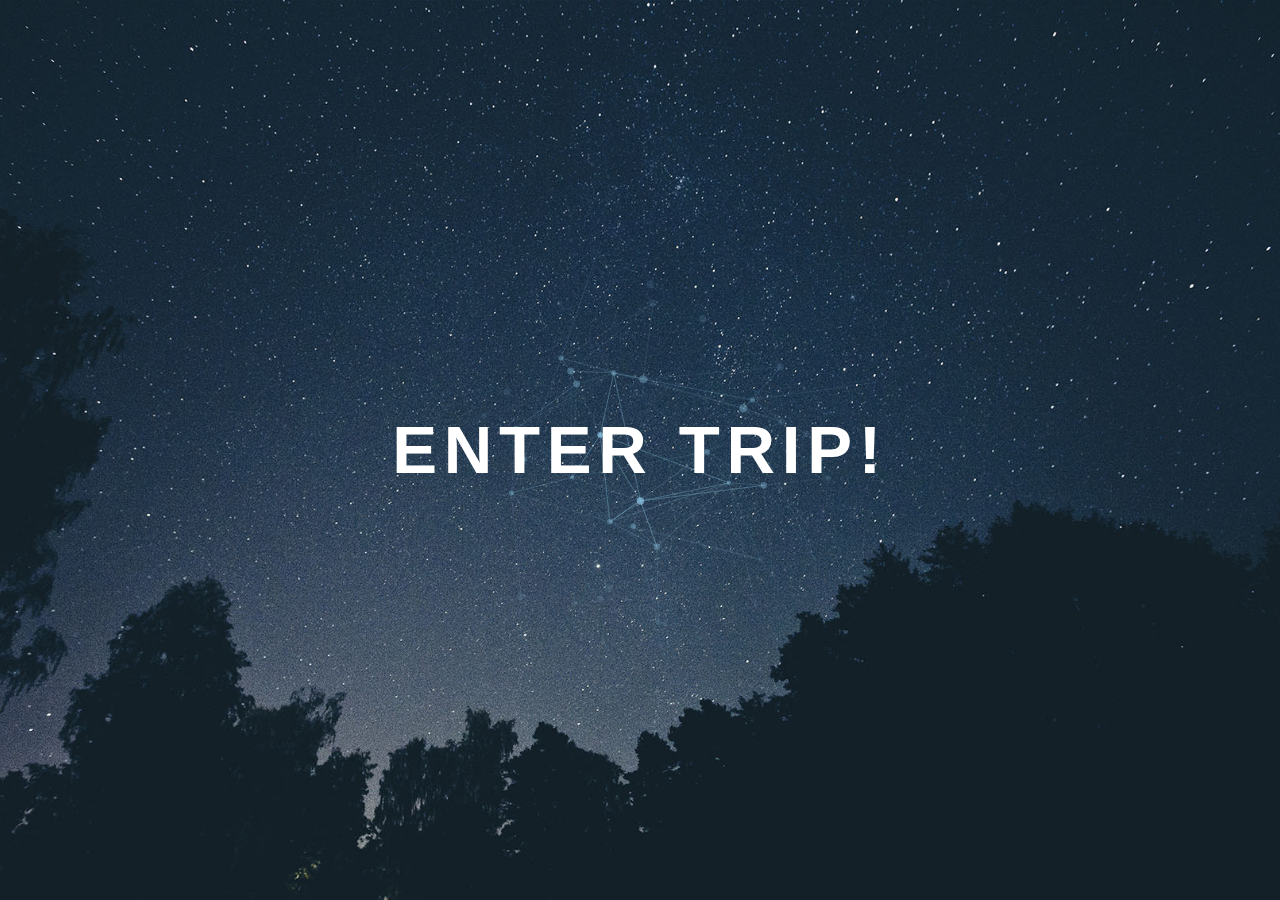
<file: index.html>
<!DOCTYPE html>
<html lang="en" class="no-js">
<head>
<meta charset="UTF-8" />
<meta http-equiv="X-UA-Compatible" content="IE=edge"> 
<meta name="viewport" content="width=device-width, initial-scale=1"> 
<title>引导页</title>
<link rel="stylesheet" type="text/css" href="css/normalize.css" />
<link rel="stylesheet" type="text/css" href="css/demo.css" />
<!--必要样式-->
<link rel="stylesheet" type="text/css" href="css/component.css" />
<!--[if IE]>
<script src="js/html5.js"></script>
<![endif]-->
</head>
<body>
	<!-- 代码部分begin -->
    <div class="container demo-1">
        <div class="content">
            <div id="large-header" class="large-header">
                <canvas id="demo-canvas"></canvas>
                <h1 class="main-title" style="cursor: pointer;"><a href="./platform/html/index.html" style="color:#fff;">Enter Trip!</a></h1>
            </div>
        </div>
    </div>
    <script src="js/TweenLite.min.js"></script>
    <script src="js/EasePack.min.js"></script>
    <script src="js/rAF.js"></script>
    <script src="js/demo-1.js"></script>
    <!-- 代码部分end -->
</body>
</html>
</file>
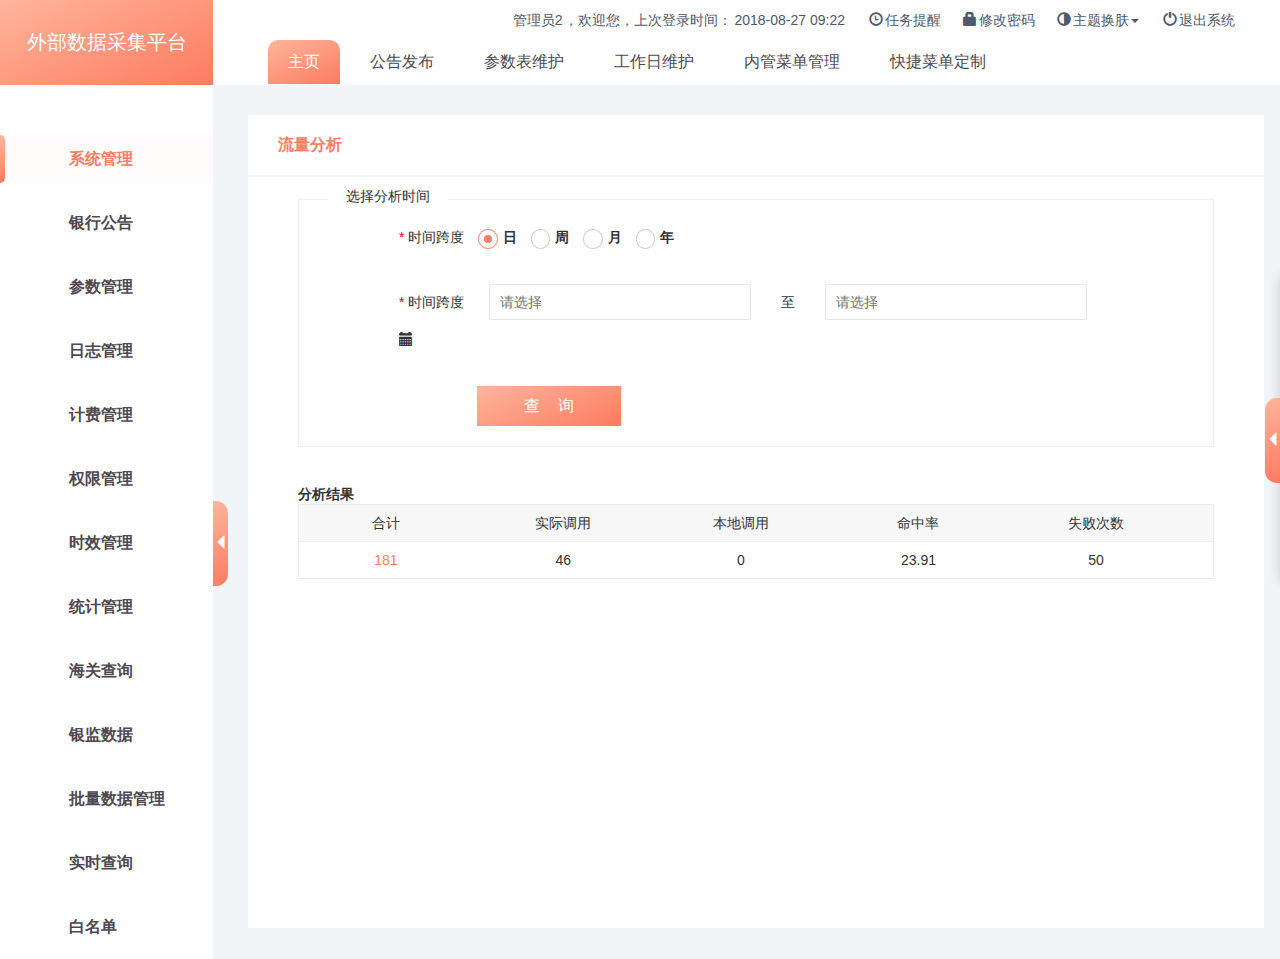
<file: platform/html/index.html>
<!DOCTYPE html>
<html lang="en">
<head>
    <meta charset="UTF-8">
    <meta name="viewport" content="width=device-width, initial-scale=1.0">
    <meta http-equiv="X-UA-Compatible" content="ie=edge">
    <title>首页</title>
    <link rel="stylesheet" href="../bootstrap-3.3.7-dist/css/bootstrap.min.css">
    <!-- <link rel="stylesheet" href="../css/public.css"> -->
    <link rel="stylesheet" href="../css/index.css">
</head>
<body style="overflow:hidden;">
    <div class="container-fluid" style="padding:0;margin:0 15px;">
        <div class="header row">
            <div class="name col-lg-2 linear">
                外部数据采集平台
            </div>
            <div class="nav col-lg-10">
                <div class="itemlist fr">
                    <ul class="fr" style="margin-bottom:0px">
                        <li><span class="user">管理员2</span>，欢迎您，上次登录时间：<span class="loginTime">2018-08-27 09:22</span></li>
                        <li><span class="glyphicon glyphicon-time"></span>任务提醒</li>
                        <li><span class="glyphicon glyphicon-lock"></span>修改密码</li>
                        <li style="position:relative;">
                            <div class="dropdown-toggle" id="dropdownMenu1" data-toggle="dropdown" aria-haspopup="true" aria-expanded="true">
                                <span class="glyphicon glyphicon-adjust"></span>主题换肤<span class="caret"></span>
                            </div>
                            <ul class="dropdown-menu" aria-labelledby="dropdownMenu1">
                                <li><span class="color orange"></span> 默认橘黄</li>
                                <li><span class="color blue"></span> 科技蓝</li>
                                <li><span class="color per"></span> 高贵紫</li>
                            </ul>
                        </li>
                        <li><span class="glyphicon glyphicon-off"></span>退出系统</li>
                    </ul>
                </div>
                <div class="itemnav fl">
                    <ul class="nav_ul">
                        <li class="active">主页</li>
                        <li>公告发布</li>
                        <li>参数表维护</li>
                        <li>工作日维护</li>
                        <li>内管菜单管理</li>
                        <li>快捷菜单定制</li>
                    </ul>
                </div>
            </div>
        </div>
        <div class="content row">
            <div class="control col-lg-2" style="padding:0;">
                <ul class="control_ul">
                    <li class="active">
                        <span class="actflag"></span>系统管理
                        <ul class="control_li_ul">
                            <li>
                                机构管理<span class="glyphicon glyphicon-chevron-right" style="float: right;padding-top: 8px;padding-right: 3px;"></span>
                                <ul class="control_ul_ul">
                                    <li>机构维护</li>
                                    <li>机构级别维护</li>
                                </ul>
                            </li>
                            <li>角色管理<span class="glyphicon glyphicon-chevron-right" style="float: right;padding-top: 8px;padding-right: 3px;"></span>
                                <ul class="control_ul_ul">
                                    <li class="jumpUrl" data-url="jswh">角色维护</li>
                                </ul>
                            </li>
                            <li>操作员管理</li>
                        </ul>
                    </li>
                    <li>
                        <span class="actflag"></span>银行公告
                        <ul class="control_li_ul">
                            <li  class="jumpUrl" data-url="ggfb">
                                公告发布
                            </li>
                        </ul>
                    </li>
                    <li>
                        <span class="actflag"></span>参数管理
                        <ul class="control_li_ul">
                            <li  class="jumpUrl" data-url="csbwh">
                                参数表维护
                            </li>
                        </ul>
                    </li>
                    <li><span class="actflag"></span>日志管理</li>
                    <li>
                        <span class="actflag"></span>计费管理
                        <ul class="control_li_ul">
                            <li  class="jumpUrl" data-url="fwjf">
                                服务计费
                            </li>
                            <li  class="jumpUrl" data-url="yjpz">
                                预警配置
                            </li>
                        </ul>
                    </li>
                    <li><span class="actflag"></span>权限管理</li>
                    <li>
                        <span class="actflag"></span>时效管理
                        <ul class="control_li_ul">
                            <li  class="jumpUrl" data-url="sxgl">
                                交易时效管理
                            </li>
                        </ul>
                    </li>
                    <li>
                        <span class="actflag"></span>统计管理
                    </li>
                    <li>
                        <span class="actflag"></span>海关查询
                        <ul class="control_li_ul">
                                <li  class="jumpUrl" data-url="tjqd">
                                    海关数据统计清单
                                </li>
                            </ul>
                    </li>
                    <li><span class="actflag"></span>银监数据</li>
                    <li>
                        <span class="actflag"></span>批量数据管理
                        <ul class="control_li_ul">
                            <li>
                                百度数据管理<span class="glyphicon glyphicon-chevron-right" style="float: right;padding-top: 8px;padding-right: 3px;"></span>
                                <ul class="control_ul_ul">
                                    <li class="jumpUrl" data-url="bdsjdr">百度数据导入</li>
                                </ul>
                            </li>
                            <li>宁波国税授信数据管理<span class="glyphicon glyphicon-chevron-right" style="float: right;padding-top: 8px;padding-right: 3px;"></span>
                                <ul class="control_ul_ul">
                                    <li class="jumpUrl" data-url="xxdr">宁波国税授信信息导入</li>
                                </ul>
                            </li>
                            <li>法院数据管理<span class="glyphicon glyphicon-chevron-right" style="float: right;padding-top: 8px;padding-right: 3px;"></span>
                                <ul class="control_ul_ul">
                                    <li class="jumpUrl" data-url="sbgl">法院失败管理</li>
                                </ul>
                            </li>
                        </ul>
                    </li>
                    <li><span class="actflag"></span>实时查询</li>
                    <li><span class="actflag"></span>白名单</li>
                </ul>
                <span class="toleft"><i class="glyphicon glyphicon-triangle-left" style="color:#fff;text-align: center;line-height: 80px;"></i></span>
            </div>
            <div class="view col-lg-10">
                <div class="showView">
                    <iframe src="./llfx.html" frameborder="0" width="100%" height="100%"></iframe>
                </div>
            </div>
            <div id="bulletin">
                <p style="font-weight:bold;">通知公告</p>
                <ul>
                    <li><span class="bulletin_type">类型一</span>计费配置已经超限<span class="bulletin_time">2018-08-27</span></li>
                    <li><span class="bulletin_type">类型二</span>计费配置已经超限<span class="bulletin_time">2018-08-25</span></li>
                    <li><span class="bulletin_type">类型三</span>计费配置已经超限<span class="bulletin_time">2018-08-22</span></li>
                    <li><span class="bulletin_type">类型四</span>计费配置已经超限<span class="bulletin_time">2018-08-20</span></li>
                    <li><span class="bulletin_type">类型五</span>计费配置已经超限<span class="bulletin_time">2018-08-19</span></li>
                </ul>
                <span class="notice"><i class="glyphicon glyphicon-triangle-left" style="color:#fff;text-align: center;line-height: 80px;"></i></span>
            </div>
        </div>
    </div>
</body>
<script src="../js/jquery-3.3.1.js"></script>
<script src="../bootstrap-3.3.7-dist/js/bootstrap.min.js"></script>
<script src="../js/index.js"></script>
<script>
    window.onload=function(){
        $('.control_li_ul>li').hover(function(){
            $(this).find('.control_ul_ul').css('display','block');
        },function(){
            $(this).find('.control_ul_ul').css('display','none');
        })
        $('.jumpUrl').on('click',function(){
            var url = $(this).attr('data-url');
            switch(url){
                case 'bdsjdr':
                    $('iframe').attr('src','./bdsjdr.html');
                    $('.control_ul').children("li:eq(10)").addClass("active").siblings().removeClass("active");
                    break;
                case 'csbwh':
                    $('iframe').attr('src','./csbwh.html');
                    $('.control_ul').children("li:eq(2)").addClass("active").siblings().removeClass("active");
                    break;
                case 'fwjf':
                    $('iframe').attr('src','./fwjf.html');
                    $('.control_ul').children("li:eq(4)").addClass("active").siblings().removeClass("active");
                    break;
                case 'ggfb':
                    $('iframe').attr('src','./ggfb.html');
                    $('.control_ul').children("li:eq(1)").addClass("active").siblings().removeClass("active");
                    break;
                case 'jswh':
                    $('iframe').attr('src','./jswh.html');
                    $('.control_ul').children("li:eq(0)").addClass("active").siblings().removeClass("active");
                    break;
                case 'sbgl':
                    $('iframe').attr('src','./sbgl.html');
                    $('.control_ul').children("li:eq(10)").addClass("active").siblings().removeClass("active");
                    break;
                case 'sxgl':
                    $('iframe').attr('src','./sxgl.html');
                    $('.control_ul').children("li:eq(6)").addClass("active").siblings().removeClass("active");
                    break;
                case 'tjqd':
                    $('iframe').attr('src','./tjqd.html');
                    $('.control_ul').children("li:eq(8)").addClass("active").siblings().removeClass("active");
                    break;
                case 'xxdr':
                    $('iframe').attr('src','./xxdr.html');
                    $('.control_ul').children("li:eq(10)").addClass("active").siblings().removeClass("active");
                    break;
                case 'yjpz':
                    $('iframe').attr('src','./yjpz.html');
                    $('.control_ul').children("li:eq(4)").addClass("active").siblings().removeClass("active");
                    break;
                default:
                    $('iframe').attr('src','./llfx.html');
                    $('.control_ul').children("li:eq(0)").addClass("active").siblings().removeClass("active");
            }
        })
    }
</script>
</html>
</file>
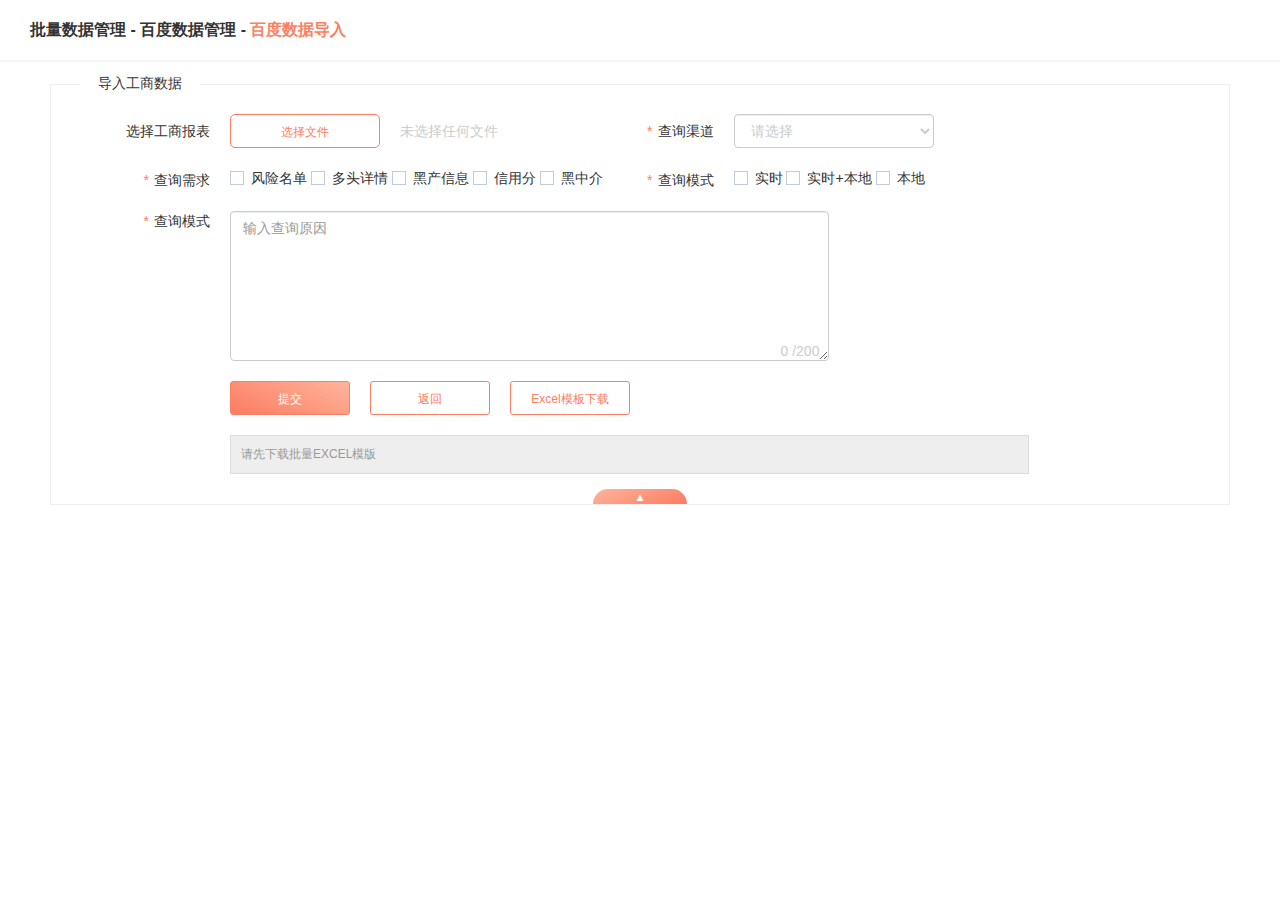
<file: platform/html/bdsjdr.html>
<!DOCTYPE html>
<html lang="en">
<head>
    <meta charset="UTF-8">
    <meta name="viewport" content="width=device-width, initial-scale=1.0">
    <meta http-equiv="X-UA-Compatible" content="ie=edge">
    <title>系统管理</title>
    <link rel="stylesheet" href="../bootstrap-3.3.7-dist/css/bootstrap.min.css">
    <link rel="stylesheet" href="../css/checksquer.css">
    <link rel="stylesheet" href="../css/public.css">
    <link rel="stylesheet" href="../css/xtgl.css">
    <link rel="stylesheet" href="../css/bdsjdl.css">
</head>
<body>
    <div class="content">
        <p class="bdsj-title">批量数据管理 - 百度数据管理 - <span>百度数据导入</span></p>
        <div class="select">
            <div class="selectTime">
                <span class="chose">导入工商数据</span>
            </div>
            <div class="selectCondition">
                <div class="selectCondition-block  selectCondition-header">
                    <div class="fl selectCondition-left">
                        <div class="bdjs-search-card">
                            <div class="fl bdjs-search-title">选择工商报表</div>
                        </div>
                       
                        <div class="fl selectCondition-header-left-btn border-orange">选择文件</div>
                        <div class="fl selectCondition-header-left-tips">未选择任何文件</div>
                    </div>
                    <div class="selectCondition-right fl">
                        <div class="bdjs-search-card">
                            <div class="fl bdjs-search-title"><span>*</span>查询渠道</div>
                            <select class="form-control fl">
                                    <option>请选择</option>
                                    <option>2</option>
                                    <option>3</option>
                                    <option>4</option>
                                    <option>5</option>
                            </select>
                        </div>
                 </div>   
                </div>
                <div class="selectCondition-block selectCondition-needAndPattern">
                    <div class="fl selectCondition-left">
                        <div class="bdjs-search-card fl">
                            <div class="fl bdjs-search-title"><span>*</span>查询需求</div>
                            <div class="">
                                <div class="checkbox">
                                    <label class="el-checkbox">
                                        <input type="checkbox" name="checkbox_size" > 风险名单
                                        <span class="el-checkbox-style  pull-left"></span>
                                    </label>
                                    <label class="el-checkbox">
                                        <input type="checkbox" name="checkbox_size" > 多头详情
                                        <span class="el-checkbox-style  pull-left"></span>
                                    </label>
                                    <label class="el-checkbox">
                                        <input type="checkbox" name="checkbox_size" > 黑产信息
                                        <span class="el-checkbox-style  pull-left"></span>
                                    </label>
                                    <label class="el-checkbox">
                                        <input type="checkbox" name="checkbox_size" > 信用分
                                        <span class="el-checkbox-style  pull-left"></span>
                                    </label>
                                    <label class="el-checkbox">
                                        <input type="checkbox" name="checkbox_size" > 黑中介
                                        <span class="el-checkbox-style  pull-left"></span>
                                    </label>
                                </div>
                            </div>
                        </div>  
                    </div>
                    <div class="selectCondition-right fl">
                        <div class="bdjs-search-card fl">
                            <div class="fl bdjs-search-title"><span>*</span>查询模式</div>
                            <div class="checkbox">
                                <label class="el-checkbox">
                                    <input type="checkbox" name="checkbox_size" > 实时
                                    <span class="el-checkbox-style  pull-left"></span>
                                </label>
                                <label class="el-checkbox">
                                    <input type="checkbox" name="checkbox_size" > 实时+本地
                                    <span class="el-checkbox-style  pull-left"></span>
                                </label>
                                <label class="el-checkbox">
                                    <input type="checkbox" name="checkbox_size" > 本地
                                    <span class="el-checkbox-style  pull-left"></span>
                                </label>
                            </div>
                        </div>
                    </div>    
                </div>
                <div class="selectCondition-block selectCondition-reason">
                    <div class="bdjs-search-card fl">
                        <div class="fl bdjs-search-title"><span>*</span>查询模式</div>
                    </div>
                    <div class="selectCondition-reason-textarea fl">
                        <div class="textarea">
                            <textarea class="form-control fl" rows="3" placeholder="输入查询原因"></textarea>
                            <div class="textarea-acount">
                                <span class="textarea-acount-totle">0</span>
                                <span>/200</span>
                            </div>
                        </div>
                        <div class="selectCondition-btn fl">
                            <div class="button fl border-orange linear-rt-lb submit">提交</div>
                            <div class="button fl border-orange">返回</div>
                            <div class="button fl border-orange">Excel模板下载</div>
                        </div>
                        <div class="tips fl">请先下载批量EXCEL模版</div>
                    </div>
                </div>
                <div class="up linear"></div>
            </div>       
        </div>
    </div>
      
</body>
<script src="../js/jquery-3.3.1.js"></script>
</html>
</file>
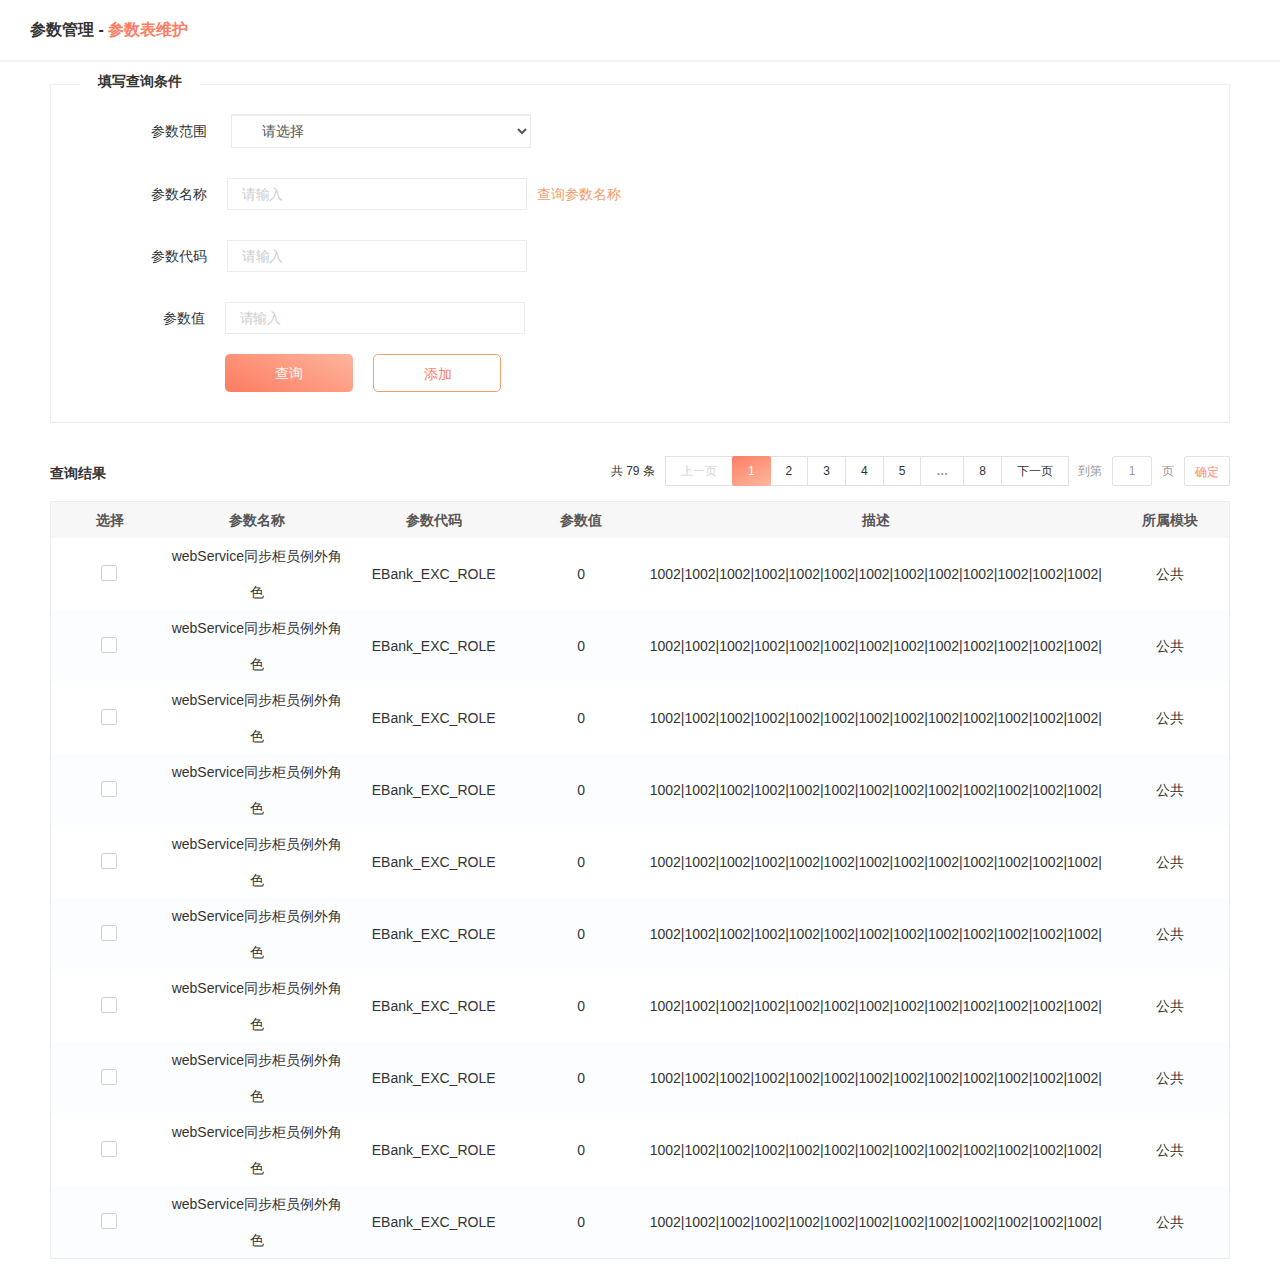
<file: platform/html/csbwh.html>
<!DOCTYPE html>
<html lang="en">
<head>
    <meta charset="UTF-8">
    <meta name="viewport" content="width=device-width, initial-scale=1.0">
    <meta http-equiv="X-UA-Compatible" content="ie=edge">
    <title>参数表维护</title>
    <link rel="stylesheet" href="../bootstrap-3.3.7-dist/css/bootstrap.min.css">
    <link rel="stylesheet" href="../layui/css/layui.css">
    <link rel="stylesheet" href="../css/public.css">
    <link rel="stylesheet" href="../css/jswh.css">
    <style>
        .layui-laypage .layui-laypage-curr .layui-laypage-em{
            background: -webkit-linear-gradient(-205deg, #FC7E63 0%, #FEB59C 95%);
            background: -o-linear-gradient(-205deg, #FC7E63 0%, #FEB59C 95%);
            background: -moz-linear-gradient(-205deg, #FC7E63 0%, #FEB59C 95%);
            background: linear-gradient(-205deg, #FC7E63 0%, #FEB59C 95%);
        }
        .layui-laypage-btn{
            color:#fd8a72;
        }
        table thead tr th {
            line-height: 36px;
            width: 10%;
            text-align: center;
        }
        table tbody tr td {
            line-height: 36px;
            width: 10%;
            text-align: center;
        }
        table tbody tr:nth-child(2n){
            background-color: #fcfdfe;
        }
        .layui-form-checked[lay-skin=primary] i{
            border-color: #FC7E63;
            background: -webkit-linear-gradient(-205deg, #FC7E63 0%, #FEB59C 95%);
            background: -o-linear-gradient(-205deg, #FC7E63 0%, #FEB59C 95%);
            background: -moz-linear-gradient(-205deg, #FC7E63 0%, #FEB59C 95%);
            background: linear-gradient(-205deg, #FC7E63 0%, #FEB59C 95%);
        }
        .form-control{
            width: 15%;
            display: inline-block;
            margin-left: 15px;
            border-radius: 0;
            border-color: #e6e6e6;
        }
        .button{
            width: 120px;
            line-height: 38px;
            text-align: center;
            color: #fff;
            display: inline-block;
            border-radius: 5px;
            margin:20px 10px ;
            cursor: pointer;
        }
        .add{
            border: 1px solid #f39d68;
            color: #f39d68;
        }
        .layui-layer-btn a{
            height: 36px !important;
            line-height: 36px !important;
            padding: 0 36px !important;
            border: 1px solid #fc7e63 !important;
            color: #fc7e63 !important;
        }
        .layui-layer-btn .layui-layer-btn0{
            background: -webkit-linear-gradient(-205deg, #FC7E63 0%, #FEB59C 95%);
            background: -o-linear-gradient(-205deg, #FC7E63 0%, #FEB59C 95%);
            background: -moz-linear-gradient(-205deg, #FC7E63 0%, #FEB59C 95%);
            background: linear-gradient(-205deg, #FC7E63 0%, #FEB59C 95%);
            border-color: #FC7E63 !important;
            color:#fff !important;
        }
        .query_inp{
            width: 300px;
            height: 36px;
            margin-left: 10px;
            border: 1px solid #ebebeb;
            text-indent: 1em;
            display: inline-block;
        }
        .query{
            display: inline-block;
            padding: 0px 50px;
            line-height: 36px;
            cursor: pointer;
            color: #fff;
            margin-left: 6px;
            border-radius: 5px;
            background: -webkit-linear-gradient(-205deg, #FC7E63 0%, #FEB59C 95%);
            background: -o-linear-gradient(-205deg, #FC7E63 0%, #FEB59C 95%);
            background: -moz-linear-gradient(-205deg, #FC7E63 0%, #FEB59C 95%);
            background: linear-gradient(-205deg, #FC7E63 0%, #FEB59C 95%);
        }
    </style>
</head>
<body>
    <div class="content">
        <p class="title">参数管理 - <span>参数表维护</span></p>
        <div class="select">
            <div class="selectTime">
                <span class="chose">填写查询条件</span>
            </div>
            <div class="selectCondition">
                <div class="selectMain">
                    <p class="selectCondition_p">参数范围
                        <select class="form-control">
                            <option>请选择</option>
                            <option>2</option>
                            <option>3</option>
                            <option>4</option>
                            <option>5</option>
                        </select>
                    </p>
                    <p class="selectCondition_p">参数名称<input type="text" placeholder="请输入"><span style="color:#f39d68;margin-left:10px;">查询参数名称</span></p>
                    <p class="selectCondition_p">参数代码<input type="text" placeholder="请输入"></p>
                    <p class="selectCondition_p">&nbsp;&nbsp;&nbsp;参数值<input type="text" placeholder="请输入"></p>
                    <div class="site-demo-button" id="layerDemo" style="margin-bottom: 0;margin-left:164px">
                        <button data-method="notice" class="layui-btn button fl border-orange linear-rt-lb submit" style="padding:0 50px;width:128px;margin-bottom:30px;">查询<i class="layui-icon btn_icon layui-icon-loading  layui-anim layui-anim-rotate layui-anim-loop" style="visibility:hidden;margin-left: 5px;"></i></button>                
                        <button data-method="add" class="layui-btn button fl  add" style="color:#FC7E63 !important;background-color:#fff;padding:0 50px;width:128px;margin-bottom:30px;">添加<i class="layui-icon btn_icon_add layui-icon-loading  layui-anim layui-anim-rotate layui-anim-loop" style="visibility:hidden;margin-left: 5px;"></i></button>
                    </div>
                </div>
                
            </div>       
        </div>
        <div class="result" style="margin-top:355px;">
            <p style="float:left;width:30%;line-height: 55px;">查询结果</p>
            <div id="demo7" style="float:right;">
            </div>
            <table cellpadding='5'  width="100%" style=" border:1px solid #ededed;border-collapse: collapse;text-align:center;overflow: hidden;">
                <thead>
                    <tr style="background-color:#f7f7f7; color:#565656;">
                        <th style="width:5%">选择</th>
                        <th style="width:15%">参数名称</th>
                        <th style="width:15%">参数代码</th>
                        <th style="width:5%">参数值</th>
                        <th style="width:40%">描述</th>
                        <th style="width:20%">所属模块</th>
                    </tr>
                </thead>
                <tbody>
                    <tr>
                        <td class="layui-table-col-special">
                            <div class="layui-table-cell  laytable-cell-checkbox">
                                <input type="checkbox" name="layTableCheckbox" lay-skin="primary" style="display:none;">
                                <div class="layui-unselect layui-form-checkbox" lay-skin="primary">
                                    <i class="layui-icon layui-icon-ok"></i>
                                </div>
                            </div>
                        </td>
                        <td>webService同步柜员例外角色</td>
                        <td>EBank_EXC_ROLE</td>
                        <td>0</td>
                        <td>1002|1002|1002|1002|1002|1002|1002|1002|1002|1002|1002|1002|1002|</td>
                        <td>公共</td>
                    </tr>
                    <tr>
                        <td class="layui-table-col-special">
                            <div class="layui-table-cell  laytable-cell-checkbox">
                                <input type="checkbox" name="layTableCheckbox" lay-skin="primary" style="display:none;">
                                <div class="layui-unselect layui-form-checkbox" lay-skin="primary">
                                    <i class="layui-icon layui-icon-ok"></i>
                                </div>
                            </div>
                        </td>
                        <td>webService同步柜员例外角色</td>
                        <td>EBank_EXC_ROLE</td>
                        <td>0</td>
                        <td>1002|1002|1002|1002|1002|1002|1002|1002|1002|1002|1002|1002|1002|</td>
                        <td>公共</td>
                    </tr>
                    <tr>
                        <td class="layui-table-col-special">
                            <div class="layui-table-cell  laytable-cell-checkbox">
                                <input type="checkbox" name="layTableCheckbox" lay-skin="primary" style="display:none;">
                                <div class="layui-unselect layui-form-checkbox" lay-skin="primary">
                                    <i class="layui-icon layui-icon-ok"></i>
                                </div>
                            </div>
                        </td>
                        <td>webService同步柜员例外角色</td>
                        <td>EBank_EXC_ROLE</td>
                        <td>0</td>
                        <td>1002|1002|1002|1002|1002|1002|1002|1002|1002|1002|1002|1002|1002|</td>
                        <td>公共</td>
                    </tr>
                    <tr>
                        <td class="layui-table-col-special">
                            <div class="layui-table-cell  laytable-cell-checkbox">
                                <input type="checkbox" name="layTableCheckbox" lay-skin="primary" style="display:none;">
                                <div class="layui-unselect layui-form-checkbox" lay-skin="primary">
                                    <i class="layui-icon layui-icon-ok"></i>
                                </div>
                            </div>
                        </td>
                        <td>webService同步柜员例外角色</td>
                        <td>EBank_EXC_ROLE</td>
                        <td>0</td>
                        <td>1002|1002|1002|1002|1002|1002|1002|1002|1002|1002|1002|1002|1002|</td>
                        <td>公共</td>
                    </tr>
                    <tr>
                        <td class="layui-table-col-special">
                            <div class="layui-table-cell  laytable-cell-checkbox">
                                <input type="checkbox" name="layTableCheckbox" lay-skin="primary" style="display:none;">
                                <div class="layui-unselect layui-form-checkbox" lay-skin="primary">
                                    <i class="layui-icon layui-icon-ok"></i>
                                </div>
                            </div>
                        </td>
                        <td>webService同步柜员例外角色</td>
                        <td>EBank_EXC_ROLE</td>
                        <td>0</td>
                        <td>1002|1002|1002|1002|1002|1002|1002|1002|1002|1002|1002|1002|1002|</td>
                        <td>公共</td>
                    </tr>
                    <tr>
                        <td class="layui-table-col-special">
                            <div class="layui-table-cell  laytable-cell-checkbox">
                                <input type="checkbox" name="layTableCheckbox" lay-skin="primary" style="display:none;">
                                <div class="layui-unselect layui-form-checkbox" lay-skin="primary">
                                    <i class="layui-icon layui-icon-ok"></i>
                                </div>
                            </div>
                        </td>
                        <td>webService同步柜员例外角色</td>
                        <td>EBank_EXC_ROLE</td>
                        <td>0</td>
                        <td>1002|1002|1002|1002|1002|1002|1002|1002|1002|1002|1002|1002|1002|</td>
                        <td>公共</td>
                    </tr>
                    <tr>
                        <td class="layui-table-col-special">
                            <div class="layui-table-cell  laytable-cell-checkbox">
                                <input type="checkbox" name="layTableCheckbox" lay-skin="primary" style="display:none;">
                                <div class="layui-unselect layui-form-checkbox" lay-skin="primary">
                                    <i class="layui-icon layui-icon-ok"></i>
                                </div>
                            </div>
                        </td>
                        <td>webService同步柜员例外角色</td>
                        <td>EBank_EXC_ROLE</td>
                        <td>0</td>
                        <td>1002|1002|1002|1002|1002|1002|1002|1002|1002|1002|1002|1002|1002|</td>
                        <td>公共</td>
                    </tr>
                    <tr>
                        <td class="layui-table-col-special">
                            <div class="layui-table-cell  laytable-cell-checkbox">
                                <input type="checkbox" name="layTableCheckbox" lay-skin="primary" style="display:none;">
                                <div class="layui-unselect layui-form-checkbox" lay-skin="primary">
                                    <i class="layui-icon layui-icon-ok"></i>
                                </div>
                            </div>
                        </td>
                        <td>webService同步柜员例外角色</td>
                        <td>EBank_EXC_ROLE</td>
                        <td>0</td>
                        <td>1002|1002|1002|1002|1002|1002|1002|1002|1002|1002|1002|1002|1002|</td>
                        <td>公共</td>
                    </tr>
                    <tr>
                        <td class="layui-table-col-special">
                            <div class="layui-table-cell  laytable-cell-checkbox">
                                <input type="checkbox" name="layTableCheckbox" lay-skin="primary" style="display:none;">
                                <div class="layui-unselect layui-form-checkbox" lay-skin="primary">
                                    <i class="layui-icon layui-icon-ok"></i>
                                </div>
                            </div>
                        </td>
                        <td>webService同步柜员例外角色</td>
                        <td>EBank_EXC_ROLE</td>
                        <td>0</td>
                        <td>1002|1002|1002|1002|1002|1002|1002|1002|1002|1002|1002|1002|1002|</td>
                        <td>公共</td>
                    </tr>
                    <tr>
                        <td class="layui-table-col-special">
                            <div class="layui-table-cell  laytable-cell-checkbox">
                                <input type="checkbox" name="layTableCheckbox" lay-skin="primary" style="display:none;">
                                <div class="layui-unselect layui-form-checkbox" lay-skin="primary">
                                    <i class="layui-icon layui-icon-ok"></i>
                                </div>
                            </div>
                        </td>
                        <td>webService同步柜员例外角色</td>
                        <td>EBank_EXC_ROLE</td>
                        <td>0</td>
                        <td>1002|1002|1002|1002|1002|1002|1002|1002|1002|1002|1002|1002|1002|</td>
                        <td>公共</td>
                    </tr>
                </tbody>
            </table>
        </div>
    </div>
</body>
<script src="../js/jquery-3.3.1.js"></script>
<script src="../layui/layui.js" charset="utf-8"></script>
<!-- 注意：如果你直接复制所有代码到本地，上述js路径需要改成你本地的 -->
<script>
    layui.use(['laypage', 'layer'], function(){
    var laypage = layui.laypage
    ,layer = layui.layer;
    
    //完整功能
    laypage.render({
        elem: 'demo7'
        ,count: 79
        ,layout: ['count', 'prev', 'page', 'next',  'skip']
        ,jump: function(obj){
        console.log(obj)
        }
    });
    
    
    });
    $('.layui-unselect').on('click',function(){
        $(this).toggleClass('layui-form-checked');
    })
</script>
<script>
    layui.use('layer', function(){ //独立版的layer无需执行这一句
        var $ = layui.jquery, layer = layui.layer; //独立版的layer无需执行这一句
        
        //触发事件
        var active = {
        notice: function(){
            //示范一个公告层
            layer.open({
            type: 1
            ,title: false //不显示标题栏
            ,closeBtn: true
            ,area: ['1000px','600px']
            ,shade: 0.4
            ,id: 'LAY_layuipro' //设定一个id，防止重复弹出
            ,btn: ['关闭']
            ,btn2: function(){
                layer.closeAll();
            }
            ,btnAlign: 'c'
            ,moveType: 1 //拖拽模式，0或者1 
            // <p style="line-height:36px;background-color:#f7f7f7;font-weight:bold;font-size:16px;padding-left:10px;">当月重复查询免费配置</p>
            ,content: '<div class="result" style=""><p style="line-height:36px;background-color:#f7f7f7;font-weight:bold;font-size:16px;padding-left:10px;">参数名称查询</p><p style="float:left;width:30%;line-height: 55px;margin-left:2.5%">参数名称列表</p><div id="demo8" style="float:right;margin-right:2.5%;"></div><table cellpadding="5"  width="100%" style=" border:1px solid #ededed;border-collapse: collapse;text-align:center;overflow: hidden;margin:0 auto;width:95%"><thead><tr style="background-color:#f7f7f7; color:#565656;"><th >选择</th><th >参数名称</th><th >参数代码</th></tr></thead><tbody><tr><td class="layui-table-col-special"><div class="layui-table-cell  laytable-cell-checkbox"><input type="checkbox" name="layTableCheckbox" lay-skin="primary" style="display:none;"><div class="layui-unselect layui-form-checkbox" lay-skin="primary"><i class="layui-icon layui-icon-ok"></i></div></div></td><td>webService同步柜员例外角色</td><td>EBank_EXC_ROLE</td></tr><tr><td class="layui-table-col-special"><div class="layui-table-cell  laytable-cell-checkbox"><input type="checkbox" name="layTableCheckbox" lay-skin="primary" style="display:none;"><div class="layui-unselect layui-form-checkbox" lay-skin="primary"><i class="layui-icon layui-icon-ok"></i></div></div></td><td>webService同步柜员例外角色</td><td>EBank_EXC_ROLE</td></tr><tr><td class="layui-table-col-special"><div class="layui-table-cell  laytable-cell-checkbox"><input type="checkbox" name="layTableCheckbox" lay-skin="primary" style="display:none;"><div class="layui-unselect layui-form-checkbox" lay-skin="primary"><i class="layui-icon layui-icon-ok"></i></div></div></td><td>webService同步柜员例外角色</td><td>EBank_EXC_ROLE</td></tr><tr><td class="layui-table-col-special"><div class="layui-table-cell  laytable-cell-checkbox"><input type="checkbox" name="layTableCheckbox" lay-skin="primary" style="display:none;"><div class="layui-unselect layui-form-checkbox" lay-skin="primary"><i class="layui-icon layui-icon-ok"></i></div></div></td><td>webService同步柜员例外角色</td><td>EBank_EXC_ROLE</td></tr><tr><td class="layui-table-col-special"><div class="layui-table-cell  laytable-cell-checkbox"><input type="checkbox" name="layTableCheckbox" lay-skin="primary" style="display:none;"><div class="layui-unselect layui-form-checkbox" lay-skin="primary"><i class="layui-icon layui-icon-ok"></i></div></div></td><td>webService同步柜员例外角色</td><td>EBank_EXC_ROLE</td></tr><tr><td class="layui-table-col-special"><div class="layui-table-cell  laytable-cell-checkbox"><input type="checkbox" name="layTableCheckbox" lay-skin="primary" style="display:none;"><div class="layui-unselect layui-form-checkbox" lay-skin="primary"><i class="layui-icon layui-icon-ok"></i></div></div></td><td>webService同步柜员例外角色</td><td>EBank_EXC_ROLE</td></tr><tr><td class="layui-table-col-special"><div class="layui-table-cell  laytable-cell-checkbox"><input type="checkbox" name="layTableCheckbox" lay-skin="primary" style="display:none;"><div class="layui-unselect layui-form-checkbox" lay-skin="primary"><i class="layui-icon layui-icon-ok"></i></div></div></td><td>webService同步柜员例外角色</td><td>EBank_EXC_ROLE</td></tr><tr><td class="layui-table-col-special"><div class="layui-table-cell  laytable-cell-checkbox"><input type="checkbox" name="layTableCheckbox" lay-skin="primary" style="display:none;"><div class="layui-unselect layui-form-checkbox" lay-skin="primary"><i class="layui-icon layui-icon-ok"></i></div></div></td><td>webService同步柜员例外角色</td><td>EBank_EXC_ROLE</td></tr><tr><td class="layui-table-col-special"><div class="layui-table-cell  laytable-cell-checkbox"><input type="checkbox" name="layTableCheckbox" lay-skin="primary" style="display:none;"><div class="layui-unselect layui-form-checkbox" lay-skin="primary"><i class="layui-icon layui-icon-ok"></i></div></div></td><td>webService同步柜员例外角色</td><td>EBank_EXC_ROLE</td></tr><tr><td class="layui-table-col-special"><div class="layui-table-cell  laytable-cell-checkbox"><input type="checkbox" name="layTableCheckbox" lay-skin="primary" style="display:none;"><div class="layui-unselect layui-form-checkbox" lay-skin="primary"><i class="layui-icon layui-icon-ok"></i></div></div></td><td>webService同步柜员例外角色</td><td>EBank_EXC_ROLE</td></tr></tbody></table></div>'
            ,success: function(layero){
                layui.use(['laypage', 'layer'], function(){
                    var laypage = layui.laypage
                    ,layer = layui.layer;
                    
                    //完整功能
                    laypage.render({
                        elem: 'demo8'
                        ,count: 79
                        ,layout: ['count', 'prev', 'page', 'next',  'skip']
                        ,jump: function(obj){
                        console.log(obj)
                        }
                    });
                    
                    
                });
                $('.layui-unselect').on('click',function(){
                    $(this).toggleClass('layui-form-checked');
                })
            }
            });
        }
        ,add: function(){
            //示范一个公告层
            layer.open({
            type: 1
            ,title: false //不显示标题栏
            ,closeBtn: true
            ,area: ['1000px','758px']
            ,shade: 0.4
            ,id: 'LAY_layuipro2' //设定一个id，防止重复弹出
            ,btn: ['关闭']
            ,btn2: function(){
                layer.closeAll();
            }
            ,btnAlign: 'c'
            ,moveType: 1 //拖拽模式，0或者1 
            // <p style="line-height:36px;background-color:#f7f7f7;font-weight:bold;font-size:16px;padding-left:10px;">当月重复查询免费配置</p>
            ,content: '<div class="result" style=""><p style="line-height:36px;background-color:#f7f7f7;font-weight:bold;font-size:16px;padding-left:10px;">交易代码列表</p><p style="float:left;width:70%;line-height: 55px;margin-left:2.5%">交易名称<input type="text" placeholder="请输入" class="query_inp"/><span class="query">查询<span></p><table cellpadding="5"  width="100%" style=" border:1px solid #ededed;border-collapse: collapse;text-align:center;overflow: hidden;margin:0 auto;width:95%"><thead><tr style="background-color:#f7f7f7; color:#565656;"><th ></th><th >交易</th><th >交易</th></tr></thead><tbody><tr><td class="layui-table-col-special"><div class="layui-table-cell  laytable-cell-checkbox"><input type="checkbox" name="layTableCheckbox" lay-skin="primary" style="display:none;"><div class="layui-unselect layui-form-checkbox" lay-skin="primary"><i class="layui-icon layui-icon-ok"></i></div></div></td><td>webService同步柜员例外角色</td><td>EBank_EXC_ROLE</td></tr><tr><td class="layui-table-col-special"><div class="layui-table-cell  laytable-cell-checkbox"><input type="checkbox" name="layTableCheckbox" lay-skin="primary" style="display:none;"><div class="layui-unselect layui-form-checkbox" lay-skin="primary"><i class="layui-icon layui-icon-ok"></i></div></div></td><td>webService同步柜员例外角色</td><td>EBank_EXC_ROLE</td></tr><tr><td class="layui-table-col-special"><div class="layui-table-cell  laytable-cell-checkbox"><input type="checkbox" name="layTableCheckbox" lay-skin="primary" style="display:none;"><div class="layui-unselect layui-form-checkbox" lay-skin="primary"><i class="layui-icon layui-icon-ok"></i></div></div></td><td>webService同步柜员例外角色</td><td>EBank_EXC_ROLE</td></tr><tr><td class="layui-table-col-special"><div class="layui-table-cell  laytable-cell-checkbox"><input type="checkbox" name="layTableCheckbox" lay-skin="primary" style="display:none;"><div class="layui-unselect layui-form-checkbox" lay-skin="primary"><i class="layui-icon layui-icon-ok"></i></div></div></td><td>webService同步柜员例外角色</td><td>EBank_EXC_ROLE</td></tr><tr><td class="layui-table-col-special"><div class="layui-table-cell  laytable-cell-checkbox"><input type="checkbox" name="layTableCheckbox" lay-skin="primary" style="display:none;"><div class="layui-unselect layui-form-checkbox" lay-skin="primary"><i class="layui-icon layui-icon-ok"></i></div></div></td><td>webService同步柜员例外角色</td><td>EBank_EXC_ROLE</td></tr><tr><td class="layui-table-col-special"><div class="layui-table-cell  laytable-cell-checkbox"><input type="checkbox" name="layTableCheckbox" lay-skin="primary" style="display:none;"><div class="layui-unselect layui-form-checkbox" lay-skin="primary"><i class="layui-icon layui-icon-ok"></i></div></div></td><td>webService同步柜员例外角色</td><td>EBank_EXC_ROLE</td></tr><tr><td class="layui-table-col-special"><div class="layui-table-cell  laytable-cell-checkbox"><input type="checkbox" name="layTableCheckbox" lay-skin="primary" style="display:none;"><div class="layui-unselect layui-form-checkbox" lay-skin="primary"><i class="layui-icon layui-icon-ok"></i></div></div></td><td>webService同步柜员例外角色</td><td>EBank_EXC_ROLE</td></tr><tr><td class="layui-table-col-special"><div class="layui-table-cell  laytable-cell-checkbox"><input type="checkbox" name="layTableCheckbox" lay-skin="primary" style="display:none;"><div class="layui-unselect layui-form-checkbox" lay-skin="primary"><i class="layui-icon layui-icon-ok"></i></div></div></td><td>webService同步柜员例外角色</td><td>EBank_EXC_ROLE</td></tr><tr><td class="layui-table-col-special"><div class="layui-table-cell  laytable-cell-checkbox"><input type="checkbox" name="layTableCheckbox" lay-skin="primary" style="display:none;"><div class="layui-unselect layui-form-checkbox" lay-skin="primary"><i class="layui-icon layui-icon-ok"></i></div></div></td><td>webService同步柜员例外角色</td><td>EBank_EXC_ROLE</td></tr><tr><td class="layui-table-col-special"><div class="layui-table-cell  laytable-cell-checkbox"><input type="checkbox" name="layTableCheckbox" lay-skin="primary" style="display:none;"><div class="layui-unselect layui-form-checkbox" lay-skin="primary"><i class="layui-icon layui-icon-ok"></i></div></div></td><td>webService同步柜员例外角色</td><td>EBank_EXC_ROLE</td></tr></tbody></table></div>'
            ,success: function(layero){
                $('.layui-unselect').on('click',function(){
                    $(this).toggleClass('layui-form-checked');
                })
            }
            });
        }
        };
        
        $('#layerDemo .layui-btn').on('click', function(){
            setTimeout(() => {
                var othis = $(this), method = othis.data('method');
                active[method] ? active[method].call(this, othis) : '';
                $('.btn_icon').css('visibility','hidden');
                $('.btn_icon_add').css('visibility','hidden');
            }, 2000);
        
        });
    });
</script>
<script>
window.onload=function(){
    $('.submit').on('click',function(){
        $('.btn_icon').css('visibility','visible');
    })
    $('.add').on('click',function(){
        $('.btn_icon_add').css('visibility','visible');
    })
}
</script>

</html>
</file>
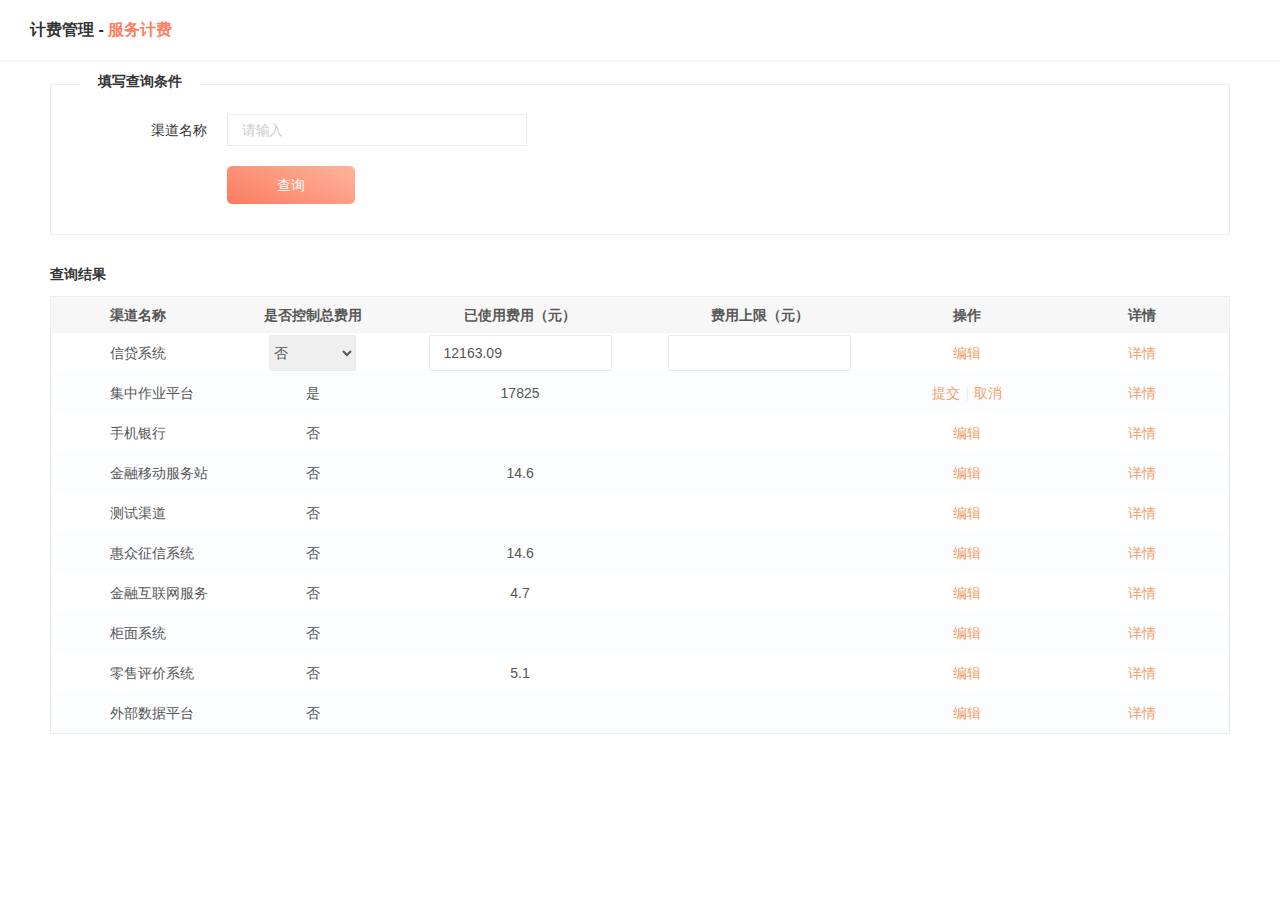
<file: platform/html/fwjf.html>
<!DOCTYPE html>
<html lang="en">
<head>
    <meta charset="UTF-8">
    <meta name="viewport" content="width=device-width, initial-scale=1.0">
    <meta http-equiv="X-UA-Compatible" content="ie=edge">
    <title>服务计费</title>
    <link rel="stylesheet" href="../bootstrap-3.3.7-dist/css/bootstrap.min.css">
    <link rel="stylesheet" href="../layui/css/layui.css">
    <link rel="stylesheet" href="../css/public.css">
    <link rel="stylesheet" href="../css/jswh.css">
    <style>
        .layui-laypage .layui-laypage-curr .layui-laypage-em{
            background: -webkit-linear-gradient(-205deg, #FC7E63 0%, #FEB59C 95%);
            background: -o-linear-gradient(-205deg, #FC7E63 0%, #FEB59C 95%);
            background: -moz-linear-gradient(-205deg, #FC7E63 0%, #FEB59C 95%);
            background: linear-gradient(-205deg, #FC7E63 0%, #FEB59C 95%);
        }
        .layui-laypage-btn{
            color:#fd8a72;
        }
        table thead tr th {
            line-height: 36px;
            width: 10%;
            text-align: center;
        }
        table tbody tr td {
            line-height: 40px;
            width: 10%;
            text-align: center;
            color: #565656;
        }
        table tbody tr:nth-child(2n){
            background-color: #fcfdfe;
        }
        .layui-form-checked[lay-skin=primary] i{
            border-color: #FC7E63;
            background: -webkit-linear-gradient(-205deg, #FC7E63 0%, #FEB59C 95%);
            background: -o-linear-gradient(-205deg, #FC7E63 0%, #FEB59C 95%);
            background: -moz-linear-gradient(-205deg, #FC7E63 0%, #FEB59C 95%);
            background: linear-gradient(-205deg, #FC7E63 0%, #FEB59C 95%);
        }
        td:last-child{
            cursor: pointer;
            color:#f39d68;
        }
        td:first-child{
            text-align: left;
            padding-left: 5%;
        }
        select{
            width: 50%;
           height: 36px;
           border: 1px solid #ebebeb;
           border-radius: 3px;
        }
        td input{
            height: 36px;
            border: 1px solid #ebebeb;
           border-radius: 3px;
           text-indent: 1em;
        }
        .edit{
            cursor: pointer;
            color:#f39d68;
        }
        .layui-layer-page .layui-layer-content{
            overflow: hidden !important;
        }
        .span_icon{
            height: 14px;
            width: 14px;
            text-align: center;
            margin-left: 20px;
            border-color: #FC7E63;
            background-color: #FC7E63;
        }
        .layui-layer-setwin .layui-layer-close2{
            right: -14px !important;
            top: -14px !important;
        }
        .close_inner{
            display: inline-block;
            padding: 10px 50px;
            cursor: pointer;
            color: #FC7E63;
            margin-top: 20px;
            margin-left: 16px;
            border-radius: 5px;
            border: 1px solid #FC7E63;
        }
        .layui-layer-btn a{
            height: 36px !important;
            line-height: 36px !important;
            padding: 0 36px !important;
            border: 1px solid #fc7e63 !important;
            color: #fc7e63 !important;
            
        }
        .layui-layer-btn-c{
            position: absolute;
            left: 213px;
        }
        .layui-layer-btn .layui-layer-btn0{
            background: -webkit-linear-gradient(-205deg, #FC7E63 0%, #FEB59C 95%);
            background: -o-linear-gradient(-205deg, #FC7E63 0%, #FEB59C 95%);
            background: -moz-linear-gradient(-205deg, #FC7E63 0%, #FEB59C 95%);
            background: linear-gradient(-205deg, #FC7E63 0%, #FEB59C 95%);
            border-color: #FC7E63 !important;
            color:#fff !important;
            
        }
    </style>
</head>
<body>
    <div class="content">
        <p class="title">计费管理 - <span>服务计费</span></p>
        <div class="select">
            <div class="selectTime">
                <span class="chose">填写查询条件</span>
            </div>
            <div class="selectCondition">
                <div class="selectMain">
                    <p class="selectCondition_p">渠道名称<input type="text" placeholder="请输入"></p>
                    <div class="site-demo-button" id="layerDemo" style="margin-bottom: 0;">
                        <button data-method="notice" class="layui-btn button fl border-orange linear-rt-lb submit" style="padding:0 50px;width:128px;margin-bottom:30px;">查询<i class="layui-icon btn_icon layui-icon-loading  layui-anim layui-anim-rotate layui-anim-loop" style="visibility:hidden;margin-left: 5px;"></i></button>
                    </div>
                </div>
                
            </div>       
        </div>
        <div class="result" style="margin-top:175px;">
            <p style="float:left;width:50%;">查询结果</p>
            <table cellpadding='5'  width="100%" style="margin-top: 30px; border:1px solid #ededed;border-collapse: collapse;text-align:center;overflow: hidden;">
                <thead>
                    <tr style="background-color:#f7f7f7; color:#565656;">
                        <th>渠道名称</th>
                        <th>是否控制总费用</th>
                        <th>已使用费用（元）</th>
                        <th>费用上限（元）</th>
                        <th>操作</th>
                        <th>详情</th>
                    </tr>
                </thead>
                <tbody>
                    <tr>
                        <td>信贷系统</td>
                        <td>
                            <select name="selectall" >
                                <option value="否">否</option>
                                <option value="是">是</option>
                            </select>
                            
                        </td>
                        <td><input type="text" value="12163.09"></td>
                        <td><input type="text"></td>
                        <td><span class="edit">编辑</span></td>
                        <td><span class="more">详情</span></td>
                    </tr>
                    <tr>
                        <td>集中作业平台</td>
                        <td>是</td>
                        <td>17825</td>
                        <td></td>
                        <td><span class="edit">提交<i style="margin:0 5px;font-style:normal;color: #ededed;">|</i>取消</span></td>
                        <td><span class="more">详情</span></td>
                    </tr>
                    <tr>
                        <td>手机银行</td>
                        <td>否</td>
                        <td></td>
                        <td></td>
                        <td><span class="edit">编辑</span></td>
                        <td><span class="more">详情</span></td>
                    </tr>
                    <tr>
                        <td>金融移动服务站</td>
                        <td>否</td>
                        <td>14.6</td>
                        <td></td>
                        <td><span class="edit">编辑</span></td>
                        <td><span class="more">详情</span></td>
                    </tr>
                    <tr>
                        <td>测试渠道</td>
                        <td>否</td>
                        <td></td>
                        <td></td>
                        <td><span class="edit">编辑</span></td>
                        <td><span class="more">详情</span></td>
                    </tr>
                    <tr>
                        <td>惠众征信系统</td>
                        <td>否</td>
                        <td>14.6</td>
                        <td></td>
                        <td><span class="edit">编辑</span></td>
                        <td><span class="more">详情</span></td>
                    </tr>
                    <tr>
                        <td>金融互联网服务</td>
                        <td>否</td>
                        <td>4.7</td>
                        <td></td>
                        <td><span class="edit">编辑</span></td>
                        <td><span class="more">详情</span></td>
                    </tr>
                    <tr>
                        <td>柜面系统</td>
                        <td>否</td>
                        <td></td>
                        <td></td>
                        <td><span class="edit">编辑</span></td>
                        <td><span class="more">详情</span></td>
                    </tr>

                    <tr>
                        <td>零售评价系统</td>
                        <td>否</td>
                        <td>5.1</td>
                        <td></td>
                        <td><span class="edit">编辑</span></td>
                        <td><span class="more">详情</span></td>
                    </tr>
                    <tr>
                        <td>外部数据平台</td>
                        <td>否</td>
                        <td></td>
                        <td></td>
                        <td><span class="edit">编辑</span></td>
                        <td><span class="more">详情</span></td>
                    </tr>              
                </tbody>
            </table>
        </div>
    </div>
</body>
<script src="../js/jquery-3.3.1.js"></script>
<script src="../layui/layui.js" charset="utf-8"></script>
<!-- 注意：如果你直接复制所有代码到本地，上述js路径需要改成你本地的 -->
<script>
    layui.use(['laypage', 'layer'], function(){
    var laypage = layui.laypage
    ,layer = layui.layer;
    
    //完整功能
    laypage.render({
        elem: 'demo7'
        ,count: 79
        ,layout: ['count', 'prev', 'page', 'next',  'skip']
        ,jump: function(obj){
        console.log(obj)
        }
    });
    
    });
    $('.layui-unselect').on('click',function(){
        $(this).toggleClass('layui-form-checked');
    })
</script>
<script>
layui.use('layer', function(){ //独立版的layer无需执行这一句
  var $ = layui.jquery, layer = layui.layer; //独立版的layer无需执行这一句
  
  //触发事件
  var active = {
    notice: function(){
      //示范一个公告层
      layer.open({
        type: 1
        ,title: false //不显示标题栏
        ,closeBtn: true
        ,area: ['700px','700px']
        ,shade: 0.4
        ,id: 'LAY_layuipro' //设定一个id，防止重复弹出
        ,btn: ['提交', '关闭']
        ,btn2: function(){
          layer.closeAll();
        }
        ,btnAlign: 'c'
        ,moveType: 1 //拖拽模式，0或者1 
        // <p style="overflow:hidden;"><i class="layui-icon fr layui-icon-close" style="margin-right:15px;line-height:36px;font-size:30px;cursor:pointer;"></i> </p>
        ,content: '<div class="content" style="height:490px;"><p style="line-height:36px;background-color:#f7f7f7;font-weight:bold;font-size:16px;padding-left:10px;">当月重复查询免费配置</p><p class="title">计费管理 - <span>服务计费</span></p><div class="select"><div class="selectTime"><span class="chose">填写参数配置</span></div><div class="selectCondition" style="padding-bottom:50px;"><div class="selectMain"><p class="selectCondition_p"><i style="font-style:normal;color:red;">*</i> 接口类型<input type="text" placeholder="服务接口"></p><p class="selectCondition_p"><i style="font-style:normal;color:red;">*</i> 接口名称<input type="text" placeholder="百度页面"></p><p class="selectCondition_p"><i style="font-style:normal;color:red;">*</i> 免费时间<input type="text" placeholder="请输入" style="width:150px;">  天</p><p class="selectCondition_p"><i style="font-style:normal;color:red;">*</i> 关联厂商<input type="text" placeholder="百度"></p><p class="selectCondition_p"><i style="font-style:normal;color:red;">*</i> 免费类型<select class="form-control" style="text-indent:0;"><option>一定日期内免费</option><option>2</option><option>3</option></select></p><p class="selectCondition_p"><i style="font-style:normal;color:red;">*</i> 参数列表<span class="span_icon"><i class="layui-icon layui-icon-ok" style="line-height:14px;color:#FFF;"></i></span> 证件号码</p></div></div></div>'
        ,success: function(layero){
            console.log('111');
        }
      });
    }
  };
  
    $('#layerDemo .layui-btn').on('click', function(){
      setTimeout(() => {
            var othis = $(this), method = othis.data('method');
            active[method] ? active[method].call(this, othis) : '';
            $('.btn_icon').css('visibility','hidden');
      }, 2000);
    
    });
});
</script>
<script>
    window.onload=function(){
        $('.submit').on('click',function(){
            $('.btn_icon').css('visibility','visible');
        })
    }
</script>
</html>
</file>
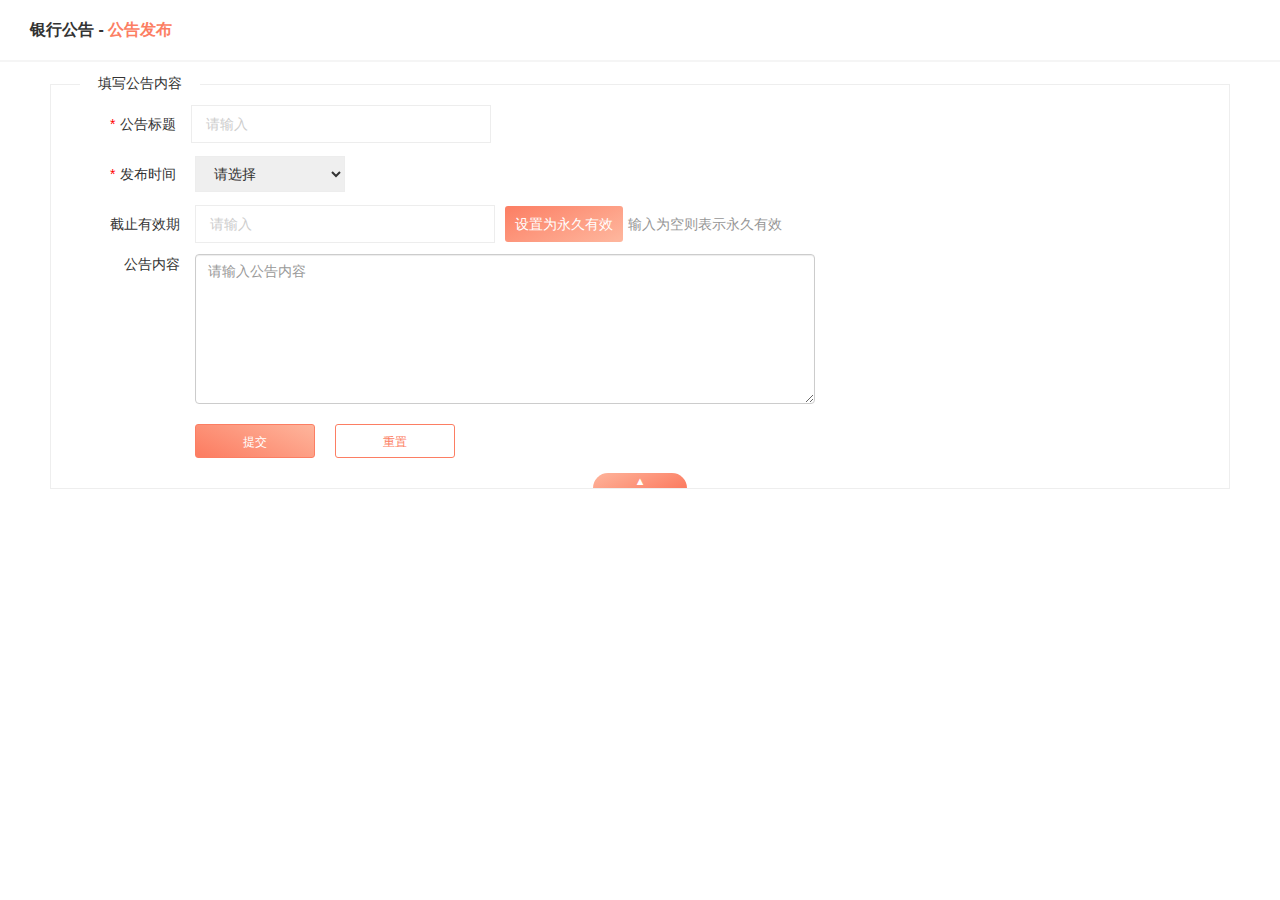
<file: platform/html/ggfb.html>
<!DOCTYPE html>
<html lang="en">
<head>
    <meta charset="UTF-8">
    <meta name="viewport" content="width=device-width, initial-scale=1.0">
    <meta http-equiv="X-UA-Compatible" content="ie=edge">
    <title>系统管理</title>
    <link rel="stylesheet" href="../bootstrap-3.3.7-dist/css/bootstrap.min.css">
    <link rel="stylesheet" href="../css/checksquer.css">
    <link rel="stylesheet" href="../css/public.css">
    <link rel="stylesheet" href="../css/xtgl.css">
    <link rel="stylesheet" href="../css/bdsjdl.css">
    <style>
        .selectCondition_content p{
            line-height: 40px;
        }
        .selectCondition_content p span{
            color: red;
            margin-right: 5px;
        }
        .selectCondition_content p input{
            line-height: 36px;
            text-indent: 1em;
            border:1px solid #ededed;
            margin-left: 15px;
            width: 300px;
        }
        select{
            height: 36px;
            line-height: 36px;
            text-indent: 1em;
            border:1px solid #ededed;
            margin-left: 15px;
            width: 150px;
        }
        input::placeholder{
            color: #cdcdcd;
        }
        .set{
            display: inline-block;
            text-align: center;
            line-height: 26px;
            border-radius: 3px;
            color: #fff !important;
            padding: 5px 10px;
            margin: 0 10px;
            cursor: pointer;
            background: -webkit-linear-gradient(-205deg, #FC7E63 0%, #FEB59C  95%);        
            background: -o-linear-gradient(-205deg, #FC7E63 0%, #FEB59C  95%);         
            background: -moz-linear-gradient(-205deg, #FC7E63 0%, #FEB59C 95%);         
            background: linear-gradient(-205deg, #FC7E63 0%, #FEB59C  95%);	
        }
    </style>
</head>
<body>
    <div class="content">
        <p class="bdsj-title">银行公告 - <span>公告发布</span></p>
        <div class="select">
            <div class="selectTime">
                <span class="chose">填写公告内容</span>
            </div>
            <div class="selectCondition">
                <div class="selectCondition_content">
                    <p><span>*</span>公告标题<input type="text" placeholder="请输入"></p>
                    <p>
                        <span>*</span>发布时间
                        <select name="selectTime">
                            <option value="0">请选择</option>
                            <option value="1">1</option>
                            <option value="2">2</option>
                            <option value="3">3</option>
                            <option value="4">4</option>
                        </select>
                    </p>
                    <p>截止有效期<input type="text" placeholder="请输入"><span class="set">设置为永久有效</span><span style="color:#969696;">输入为空则表示永久有效</span></p>
                </div>
                <div class="selectCondition-block selectCondition-reason">
                    <div class="bdjs-search-card fl">
                        <div class="fl bdjs-search-title" style="width:70px;padding:0;">公告内容</div>
                    </div>
                    <div class="selectCondition-reason-textarea fl" style="margin-left:15px;">
                        <div class="textarea">
                            <textarea class="form-control fl" rows="3" placeholder="请输入公告内容"></textarea>
                            <!-- <div class="textarea-acount">
                                <span class="textarea-acount-totle">0</span>
                                <span>/200</span>
                            </div> -->
                        </div>
                        <div class="selectCondition-btn fl">
                            <div class="button fl border-orange linear-rt-lb submit">提交</div>
                            <div class="button fl border-orange reset">重置</div>
                        </div>
                    </div>
                </div>
                <div class="up linear"></div>
            </div>       
        </div>
    </div>
      
</body>
<script src="../js/jquery-3.3.1.js"></script>
</html>
</file>
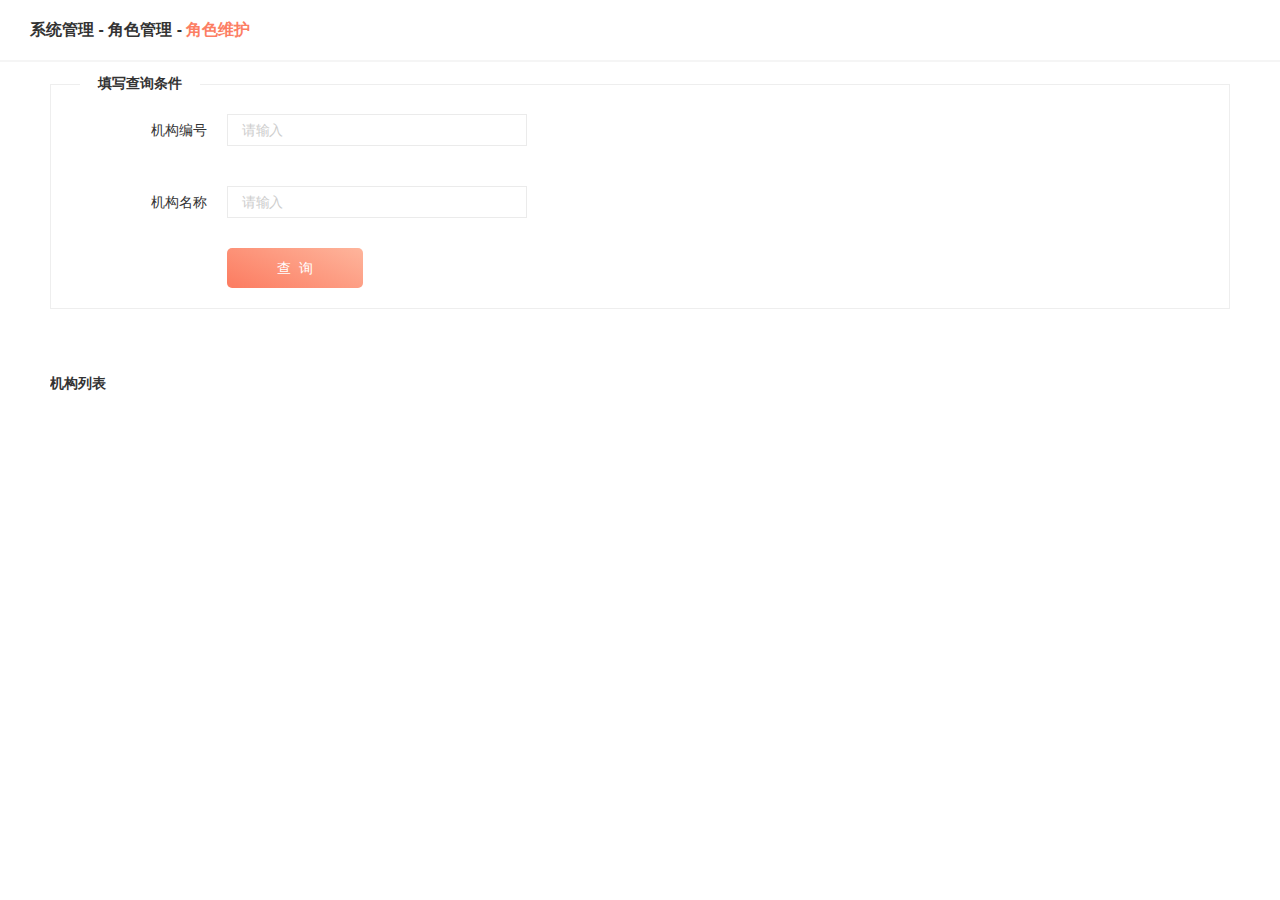
<file: platform/html/jswh.html>
<!DOCTYPE html>
<html lang="en">
<head>
    <meta charset="UTF-8">
    <meta name="viewport" content="width=device-width, initial-scale=1.0">
    <meta http-equiv="X-UA-Compatible" content="ie=edge">
    <title>角色维护</title>
    <link rel="stylesheet" href="../bootstrap-3.3.7-dist/css/bootstrap.min.css">
    <link rel="stylesheet" href="../css/public.css">
    <link rel="stylesheet" href="../css/jswh.css">
</head>
<body>
    <div class="content">
        <p class="title">系统管理 - 角色管理 - <span>角色维护</span></p>
        <div class="select">
            <div class="selectTime">
                <span class="chose">填写查询条件</span>
            </div>
            <div class="selectCondition">
                <div class="selectMain">
                    <p class="selectCondition_p">机构编号<input type="text" placeholder="请输入"></p>
                    <p class="selectCondition_p">机构名称<input type="text" placeholder="请输入"></p>
                    <div class="linear-rt-lb submit">查&nbsp;&nbsp;询</div> 
                </div>
                
            </div>       
        </div>
        <div class="result">
            <p>机构列表</p>
        </div>
    </div>
</body>
<script src="../js/jquery-3.3.1.js"></script>
</html>
</file>
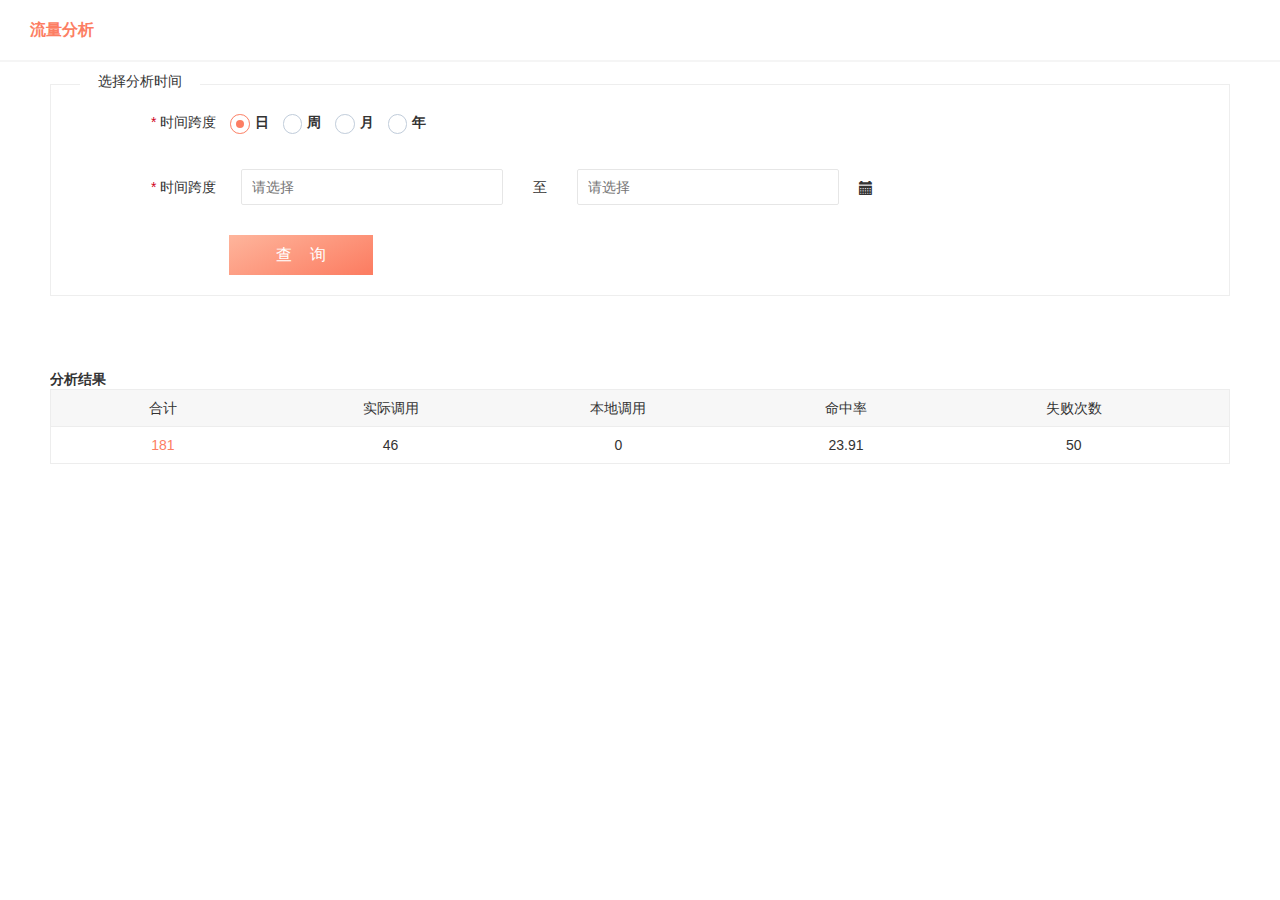
<file: platform/html/llfx.html>
<!DOCTYPE html>
<html lang="en">
<head>
    <meta charset="UTF-8">
    <meta name="viewport" content="width=device-width, initial-scale=1.0">
    <meta http-equiv="X-UA-Compatible" content="ie=edge">
    <title>流量分析</title>
    <link rel="stylesheet" href="../bootstrap-3.3.7-dist/css/bootstrap.min.css">
    <link rel="stylesheet" href="../layui/css/layui.css">
    <link rel="stylesheet" href="../css/checkbox.css">
    <link rel="stylesheet" href="../css/public.css">
    <link rel="stylesheet" href="../css/xtgl.css">
    <style>
        .demo-input{
            padding-left: 10px; 
            height: 36px; 
            min-width: 262px; 
            line-height: 36px; 
            border: 1px solid #e6e6e6;  
            background-color: #fff;  
            border-radius: 2px;
        }
    </style>
</head>
<body>
    <div class="content">
        <p class="title">流量分析</p>
        <div class="select">
            <div class="selectTime">
                <span class="chose">选择分析时间</span>
            </div>
            <div class="selectCondition">
                <div class="selectMain">
                    <p class="time">
                        <span><i>*</i> 时间跨度</span>
                        <label class="el-radio">
                            <input type="radio" name="radio_size" checked>日
                            <span class="el-radio-style  pull-left"></span>
                        </label>
                        <label class="el-radio">
                            <input type="radio" name="radio_size" >周
                            <span class="el-radio-style  pull-left"></span>
                        </label>
                        <label class="el-radio">
                            <input type="radio" name="radio_size" >月
                            <span class="el-radio-style  pull-left"></span>
                        </label>
                        <label class="el-radio">
                            <input type="radio" name="radio_size" >年
                            <span class="el-radio-style  pull-left"></span>
                        </label>
                    </p>
                    <div style="overflow:hidden;line-height:30px;">
                        <span class="fl" style="line-height:36px;margin-right: 5px;"><i style="font-style: normal;color: #D0021B;">*</i> 时间跨度</span>
                        <div class="fl" id="from" style="margin:0 10px ;">
                            <input type="text" class="demo-input" placeholder="请选择" id="test1_1" style="margin:0 10px 0 10px; ">
                        </div>
                        <span class="fl" style="margin:0 10px;line-height:36px;">至</span> 
                        <div class="fl" id="to" style="margin:0 10px ;">
                            <input type="text" class="demo-input" placeholder="请选择" id="test1" style="margin:0 10px 0 10px; ">
                        </div>
                        <span class="fl glyphicon glyphicon-calendar" style="line-height:36px;"></span>
                    </div>
                    <span class="query">查&nbsp;&nbsp;&nbsp;&nbsp;询</span>
                </div>
            </div>
        </div>
        <div class="result">
            <p>分析结果</p>
            <ul class="result_ul">
                <li style="background-color:#F7F7F7;border:1px solid #EDEDED;">
                    <span>合计</span>
                    <span>实际调用</span>
                    <span>本地调用</span>
                    <span>命中率</span>
                    <span>失败次数</span>
                </li>
                <li style="border:1px solid #EDEDED;border-top: none;">
                    <span style="color: #FC7E63;">181</span>
                    <span>46</span>
                    <span>0</span>
                    <span>23.91</span>
                    <span>50</span>
                </li>
            </ul>
        </div> 
    </div>
</body>
<script src="../js/jquery-3.3.1.js"></script>
<script src="../laydate/laydate.js"></script>
<script src="../js/index.js"></script>

</html>
</file>
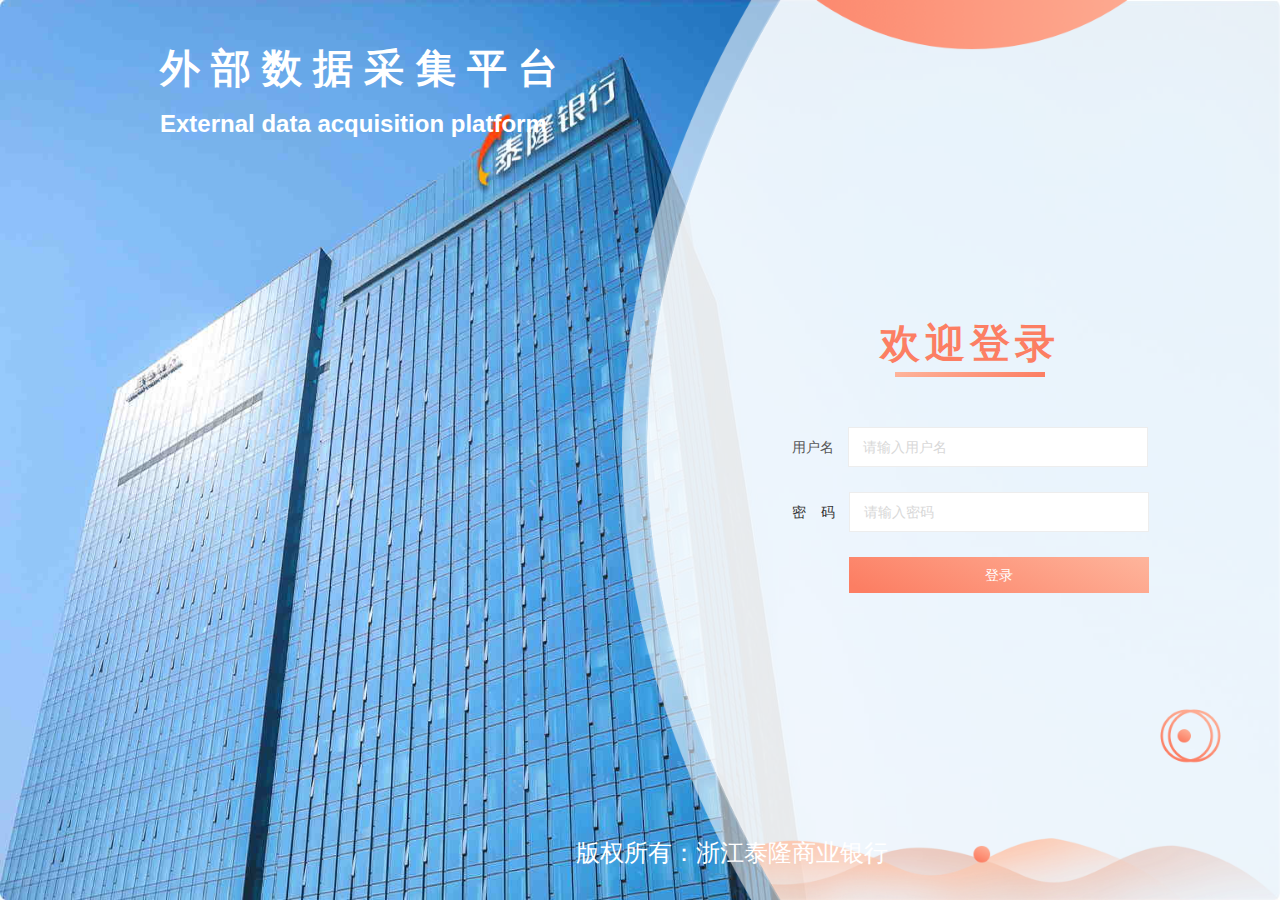
<file: platform/html/login.html>
<!DOCTYPE html>
<html lang="en">
<head>
    <meta charset="UTF-8">
    <meta name="viewport" content="width=device-width, initial-scale=1.0">
    <meta http-equiv="X-UA-Compatible" content="ie=edge">
    <title>登录</title>
    <link rel="stylesheet" href="../bootstrap-3.3.7-dist/css/bootstrap.min.css">
    <link rel="stylesheet" href="../css/public.css">
    <style>
        .banner{
            /* background: url(../image/banner.jpg) no-repeat 600% 60%; */
            position: relative;
            padding: 0;
        }
        .platform{
            position: absolute;
            top:40px;
            left: 160px;
            color: #fff;
            font-weight: bold;
        }
        .copyright{
            position: absolute;
            bottom: 30px;
            left: 45%;
            color: #fff;
            font-size: 24px;
        }
        .login{
            position: absolute;
            top: 35%;
            width: 400px;
            height: auto;
            text-align: center;
        }
        .line{
            height: 5px;
            width: 150px;
            margin: 0 auto;
        }
        .name_inp{
            margin-top: 50px;
            color: #565656;
        }
        input{
            width: 300px;
            margin-left: 10px;
            margin-bottom: 15px;
            height: 40px;
            border: 1px solid #ededed;
            text-indent: 1em;
        }
        input::-webkit-input-placeholder{ /* 使用webkit内核的浏览器 */
            text-indent: 1em;
            color: #D8D8D8;
        }
        input:-moz-placeholder{/* Firefox版本4-18 */
            text-indent: 1em;
            color: #D8D8D8;
        }                  
        input::-moz-placeholder{/* Firefox版本19+ */
            text-indent: 1em;
            color: #D8D8D8;
        }                  
        input:-ms-input-placeholder{/* IE浏览器 */ 
            text-indent: 1em;
            color: #D8D8D8;
        }      
        .login_btn{
            width: 300px;
            line-height: 36px;
            margin-left: 79px;
            color: #fff;
            cursor: pointer;
            margin-top: 10px;
        }     
    </style>
</head>
<body>
    <div class="container-fluid banner" >
        <img class="banner_img" src="../image/banner.jpg" alt="" style="display:block;margin:0 auto;">
        <img class="login_png" src="../image/login.png" alt="" style="position: absolute;top:0;right: 0;">
        <div class="platform">
            <p class="chinese" style="font-size:40px;">外 部 数 据 采 集 平 台</p>
            <p class="english" style="font-size:24px;">External data acquisition platform</p>
        </div>
        <div class="copyright">版权所有：浙江泰隆商业银行</div>
        <div class="login">
            <p style="font-size:40px;color:#FC7E63;margin:0 auto;text-align: center;letter-spacing: 5px;font-weight: bold;">欢迎登录</p>
            <p class="line linear"></p>
            <p class="name_inp">
                用户名
                <input type="text" placeholder="请输入用户名">
            </p>
            <p class="word_inp">
                密&nbsp;&nbsp;&nbsp;&nbsp;码
                <input type="text" placeholder="请输入密码">
            </p>
            <p class="login_btn linear-rt-lb">登录</p>
        </div>
    </div>
</body>
<script src="../js/jquery-3.3.1.js"></script>
<script>
    window.onload=function(){
        // 获取浏览器的高度
        var contentH = window.innerHeight;
        $('.banner>img').css('height',contentH);    
        // 获取浏览器的宽度
        var contentW = window.innerWidth;
        $('.banner_img').css('width',contentW);
        var imgW = $('.banner_img').width();
        var pngW = $('.login_png').width();
        var width = (contentW - imgW)/2;
        $('.login_png').css('right',width);
        $('.login').css('right',pngW/6);
        $('.login_btn').click(function(){
            window.location.href = './index.html';
        })
    }
</script>
</html>
</file>
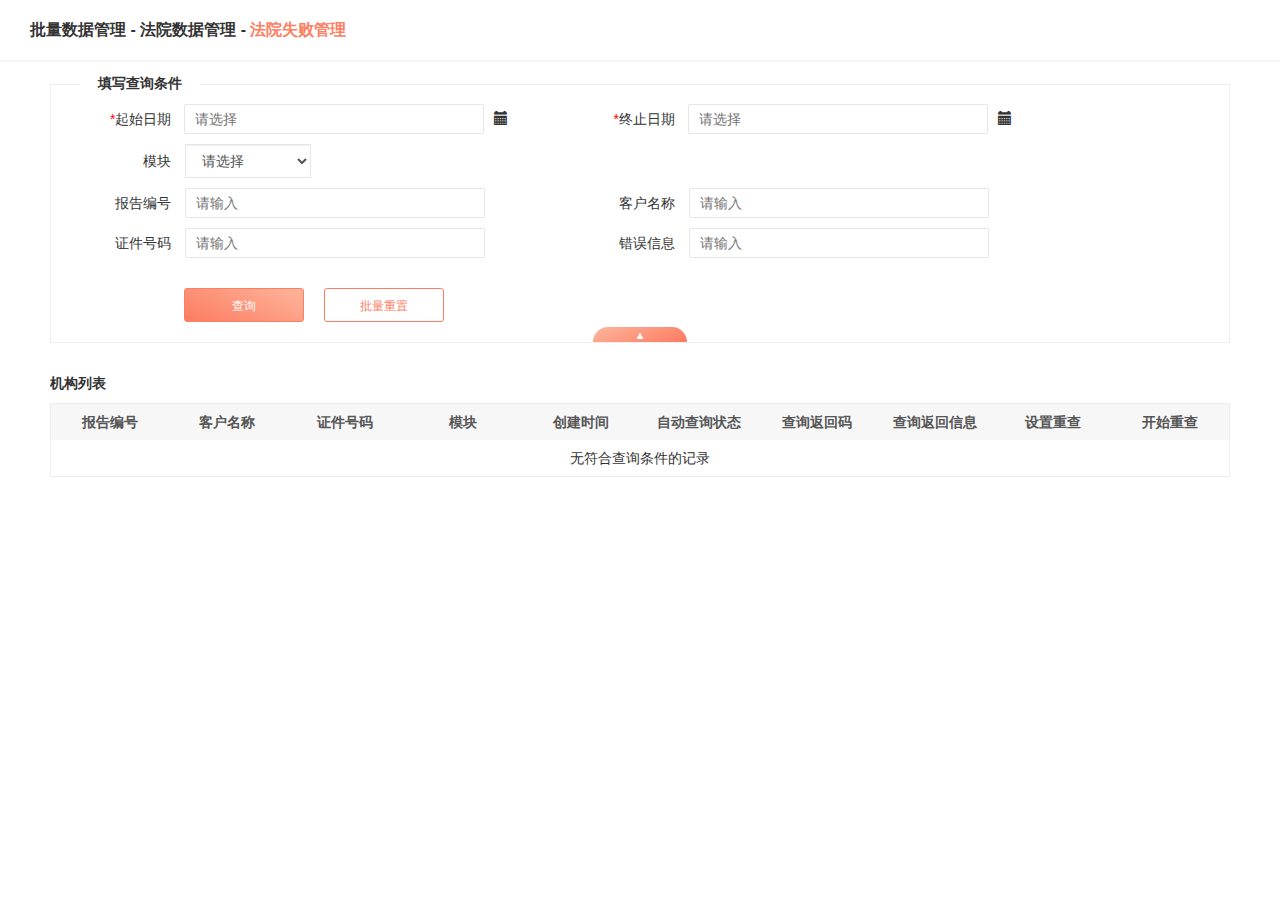
<file: platform/html/sbgl.html>
<!DOCTYPE html>
<html lang="en">
<head>
    <meta charset="UTF-8">
    <meta name="viewport" content="width=device-width, initial-scale=1.0">
    <meta http-equiv="X-UA-Compatible" content="ie=edge">
    <title>法院失败管理</title>
    <link rel="stylesheet" href="../bootstrap-3.3.7-dist/css/bootstrap.min.css">
    <link rel="stylesheet" href="../css/public.css">
    <link rel="stylesheet" href="../css/bdsjdl.css">
    <style>
        .demo-input{
            padding-left: 10px; 
            height: 30px; 
            min-width: 300px; 
            line-height: 30px; 
            border: 1px solid #e6e6e6;  
            background-color: #fff;  
            border-radius: 2px;
        }
        .left p，.right p{
            width: 100%;
            /* float: left; */
            overflow: hidden;
            margin: 20px 0;
        }
        .form-control{
            width: 25%;
            display: inline-block;
            margin-left: 10px;
            border-radius: 0;
            border-color: #e6e6e6;
        }
        table thead tr th {
            line-height: 36px;
            width: 10%;
            text-align: center;
        }
        table tbody tr td {
            line-height: 36px;
            width: 10%;
            text-align: center;
        }
        
    </style>
</head>
<body>
    <div class="content">
        <p class="bdsj-title">批量数据管理 - 法院数据管理 - <span>法院失败管理</span></p>
        <div class="select">
            <div class="selectTime">
                <span class="chose">填写查询条件</span>
            </div>
            <div class="selectCondition">
                <div class="left fl" style="width:45%;">
                    <p><i style="font-style: normal;color: red;">*</i>起始日期<input type="text" class="demo-input" placeholder="请选择" id="test1" style="margin:0 10px 0 13px; "><span class="glyphicon glyphicon-calendar"></span></p>
                    <p><i style="font-style: normal;color: red;visibility: hidden">*浙江</i>模块
                        <select class="form-control">
                            <option>请选择</option>
                            <option>2</option>
                            <option>3</option>
                            <option>4</option>
                            <option>5</option>
                        </select>
                    </p>
                    <p>
                        <i style="font-style: normal;color: red;visibility: hidden">*</i>报告编号
                        <input type="text" class="demo-input" placeholder="请输入" style="margin:0 10px 0 10px; ">
                    </p>
                    <p>
                        <i style="font-style: normal;color: red;visibility: hidden">*</i>证件号码
                        <input type="text" class="demo-input" placeholder="请输入" style="margin:0 10px 0 10px; ">
                    </p>
                </div>
                <div class="right fl" style="width:45%;">
                        <p><i style="font-style: normal;color: red;">*</i>终止日期<input type="text" class="demo-input" placeholder="请选择" id="test1_1" style="margin:0 10px 0 13px; "><span class="glyphicon glyphicon-calendar"></span></p>
                        <p style="visibility:hidden;"><i style="font-style: normal;color: red;visibility: hidden">*浙江</i>模块
                            <select class="form-control">
                                <option>请选择</option>
                                <option>2</option>
                                <option>3</option>
                                <option>4</option>
                                <option>5</option>
                            </select>
                        </p>
                        <p>
                            <i style="font-style: normal;color: red;visibility: hidden">*</i>客户名称
                            <input type="text" class="demo-input" placeholder="请输入" style="margin:0 10px 0 10px; ">
                        </p>
                        <p>
                            <i style="font-style: normal;color: red;visibility: hidden">*</i>错误信息
                            <input type="text" class="demo-input" placeholder="请输入" style="margin:0 10px 0 10px; ">
                        </p>
                </div>
                <div class="selectCondition-btn fl" style="margin:20px 0 0 74px;width: 50%">
                    <div class="button fl border-orange linear-rt-lb query" style="color:#fff;">查询</div>
                    <div class="button fl border-orange">批量重置</div>
                </div>
                <div class="up linear"></div>
            </div>       
        </div>
        <div class="result">
            <p>机构列表</p>
            <table cellpadding='5'  width="100%" style=" border:1px solid #ededed;border-collapse: collapse;text-align:center;overflow: hidden;">
                <thead>
                    <tr style="background-color:#f7f7f7; color:#565656;">
                        <th>报告编号</th>
                        <th>客户名称</th>
                        <th>证件号码</th>
                        <th>模块</th>
                        <th>创建时间</th>
                        <th>自动查询状态</th>
                        <th>查询返回码</th>
                        <th>查询返回信息</th>
                        <th>设置重查</th>
                        <th>开始重查</th>
                    </tr>
                </thead>
                <tbody>
                    <tr  style="width:100%;">
                        <td colspan="10">无符合查询条件的记录</td>
                    </tr>
                </tbody>
            </table>
        </div>
    </div>
      
</body>
<script src="../js/jquery-3.3.1.js"></script>
<script src="../laydate/laydate.js"></script>
<script src="../js/index.js"></script>
</html>
</file>
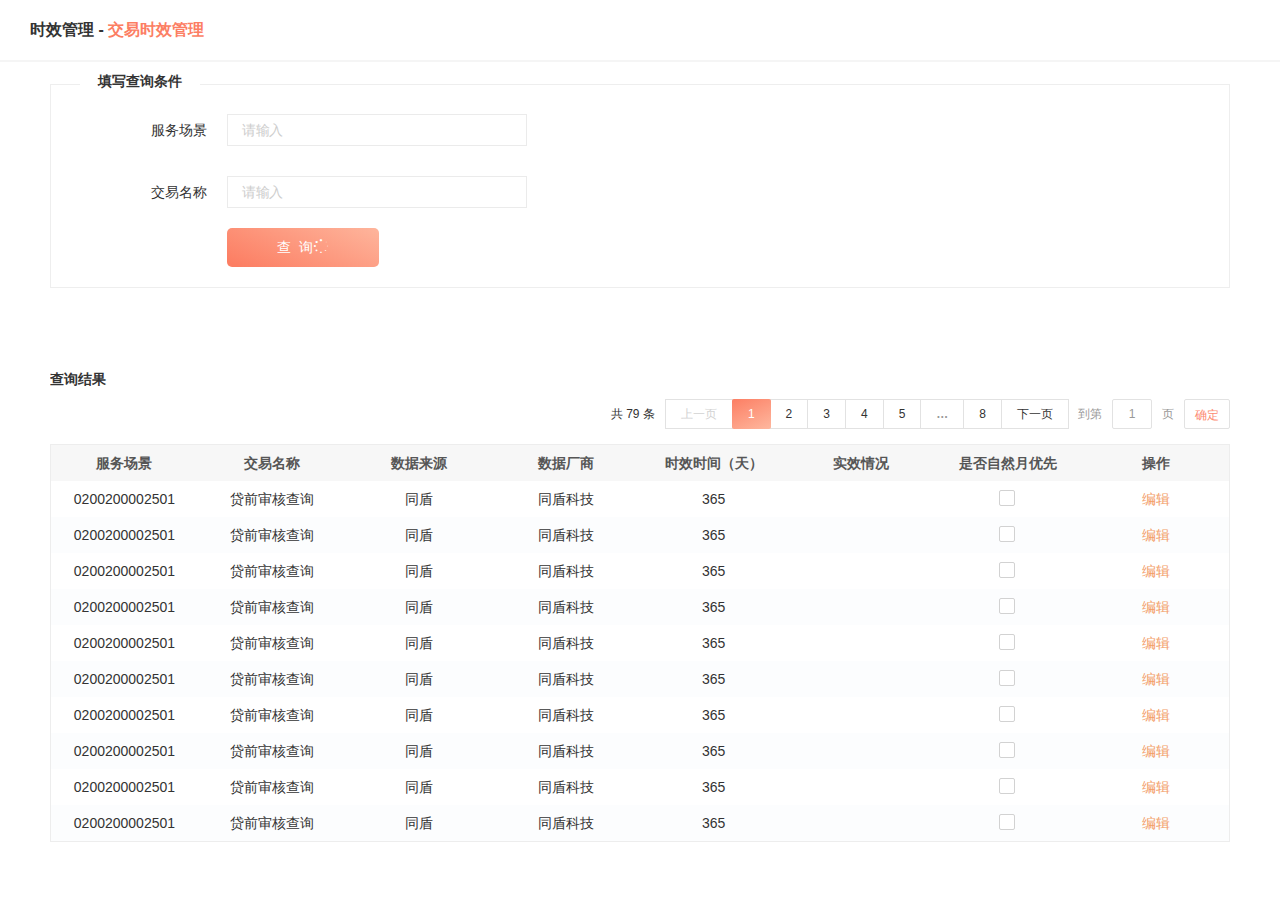
<file: platform/html/sxgl.html>
<!DOCTYPE html>
<html lang="en">
<head>
    <meta charset="UTF-8">
    <meta name="viewport" content="width=device-width, initial-scale=1.0">
    <meta http-equiv="X-UA-Compatible" content="ie=edge">
    <title>交易时效管理</title>
    <link rel="stylesheet" href="../bootstrap-3.3.7-dist/css/bootstrap.min.css">
    <link rel="stylesheet" href="../layui/css/layui.css">
    <link rel="stylesheet" href="../css/public.css">
    <link rel="stylesheet" href="../css/jswh.css">
    <style>
        .layui-laypage .layui-laypage-curr .layui-laypage-em{
            background: -webkit-linear-gradient(-205deg, #FC7E63 0%, #FEB59C 95%);
            background: -o-linear-gradient(-205deg, #FC7E63 0%, #FEB59C 95%);
            background: -moz-linear-gradient(-205deg, #FC7E63 0%, #FEB59C 95%);
            background: linear-gradient(-205deg, #FC7E63 0%, #FEB59C 95%);
        }
        .layui-laypage-btn{
            color:#fd8a72;
        }
        table thead tr th {
            line-height: 36px;
            width: 10%;
            text-align: center;
        }
        table tbody tr td {
            line-height: 36px;
            width: 10%;
            text-align: center;
        }
        table tbody tr:nth-child(2n){
            background-color: #fcfdfe;
        }
        .layui-form-checked[lay-skin=primary] i{
            border-color: #FC7E63;
            background: -webkit-linear-gradient(-205deg, #FC7E63 0%, #FEB59C 95%);
            background: -o-linear-gradient(-205deg, #FC7E63 0%, #FEB59C 95%);
            background: -moz-linear-gradient(-205deg, #FC7E63 0%, #FEB59C 95%);
            background: linear-gradient(-205deg, #FC7E63 0%, #FEB59C 95%);
        }
        td:last-child{
            cursor: pointer;
            color:#f39d68;
        }
    </style>
</head>
<body>
    <div class="content">
        <p class="title">时效管理 - <span>交易时效管理</span></p>
        <div class="select">
            <div class="selectTime">
                <span class="chose">填写查询条件</span>
            </div>
            <div class="selectCondition">
                <div class="selectMain">
                    <p class="selectCondition_p">服务场景<input type="text" placeholder="请输入"></p>
                    <p class="selectCondition_p">交易名称<input type="text" placeholder="请输入"></p>
                    <div class="linear-rt-lb submit">查&nbsp;&nbsp;询<i class="layui-icon layui-icon-loading layui-icon layui-anim layui-anim-rotate layui-anim-loop"></i></div> 
                </div>
                
            </div>       
        </div>
        <div class="result">
            <p style="float:left;width:50%;">查询结果</p>
            <div id="demo7" style="float:right;">
            </div>
            <table cellpadding='5'  width="100%" style=" border:1px solid #ededed;border-collapse: collapse;text-align:center;overflow: hidden;">
                <thead>
                    <tr style="background-color:#f7f7f7; color:#565656;">
                        <th>服务场景</th>
                        <th>交易名称</th>
                        <th>数据来源</th>
                        <th>数据厂商</th>
                        <th>时效时间（天）</th>
                        <th>实效情况</th>
                        <th>是否自然月优先</th>
                        <th>操作</th>
                    </tr>
                </thead>
                <tbody>
                    <tr>
                        <td>0200200002501</td>
                        <td>贷前审核查询</td>
                        <td>同盾</td>
                        <td>同盾科技</td>
                        <td>365</td>
                        <td></td>
                        <td class="layui-table-col-special">
                            <div class="layui-table-cell  laytable-cell-checkbox">
                                <input type="checkbox" name="layTableCheckbox" lay-skin="primary" style="display:none;">
                                <div class="layui-unselect layui-form-checkbox" lay-skin="primary">
                                    <i class="layui-icon layui-icon-ok"></i>
                                </div>
                            </div>
                        </td>
                        <td>编辑</td>
                    </tr>
                    <tr>
                        <td>0200200002501</td>
                        <td>贷前审核查询</td>
                        <td>同盾</td>
                        <td>同盾科技</td>
                        <td>365</td>
                        <td></td>
                        <td>
                            <div class="layui-table-cell  laytable-cell-checkbox">
                                <input type="checkbox" lay-skin="primary" style="display:none;">
                                <div class="layui-unselect layui-form-checkbox" lay-skin="primary">
                                    <i class="layui-icon layui-icon-ok"></i>
                                </div>
                            </div>
                        </td>
                        <td>编辑</td>
                    </tr>
                    <tr>
                        <td>0200200002501</td>
                        <td>贷前审核查询</td>
                        <td>同盾</td>
                        <td>同盾科技</td>
                        <td>365</td>
                        <td></td>
                        <td>
                                <div class="layui-table-cell  laytable-cell-checkbox">
                                        <input type="checkbox" lay-skin="primary" style="display:none;">
                                        <div class="layui-unselect layui-form-checkbox" lay-skin="primary">
                                            <i class="layui-icon layui-icon-ok"></i>
                                        </div>
                                    </div>
                        </td>
                        <td>编辑</td>
                    </tr>
                    <tr>
                        <td>0200200002501</td>
                        <td>贷前审核查询</td>
                        <td>同盾</td>
                        <td>同盾科技</td>
                        <td>365</td>
                        <td></td>
                        <td>
                            <div class="layui-table-cell  laytable-cell-checkbox">
                                <input type="checkbox" lay-skin="primary" style="display:none;">
                                <div class="layui-unselect layui-form-checkbox" lay-skin="primary">
                                    <i class="layui-icon layui-icon-ok"></i>
                                </div>
                            </div>
                        </td>
                        <td>编辑</td>
                    </tr>
                    <tr>
                        <td>0200200002501</td>
                        <td>贷前审核查询</td>
                        <td>同盾</td>
                        <td>同盾科技</td>
                        <td>365</td>
                        <td></td>
                        <td>
                            <div class="layui-table-cell  laytable-cell-checkbox">
                                <input type="checkbox" lay-skin="primary" style="display:none;">
                                <div class="layui-unselect layui-form-checkbox" lay-skin="primary">
                                    <i class="layui-icon layui-icon-ok"></i>
                                </div>
                            </div>
                        </td>
                        <td>编辑</td>
                    </tr>
                    <tr>
                        <td>0200200002501</td>
                        <td>贷前审核查询</td>
                        <td>同盾</td>
                        <td>同盾科技</td>
                        <td>365</td>
                        <td></td>
                        <td>
                            <div class="layui-table-cell  laytable-cell-checkbox">
                                <input type="checkbox" lay-skin="primary" style="display:none;">
                                <div class="layui-unselect layui-form-checkbox" lay-skin="primary">
                                    <i class="layui-icon layui-icon-ok"></i>
                                </div>
                            </div>
                        </td>
                        <td>编辑</td>
                    </tr>
                    <tr>
                        <td>0200200002501</td>
                        <td>贷前审核查询</td>
                        <td>同盾</td>
                        <td>同盾科技</td>
                        <td>365</td>
                        <td></td>
                        <td>
                            <div class="layui-table-cell  laytable-cell-checkbox">
                                <input type="checkbox" lay-skin="primary" style="display:none;">
                                <div class="layui-unselect layui-form-checkbox" lay-skin="primary">
                                    <i class="layui-icon layui-icon-ok"></i>
                                </div>
                            </div>
                        </td>
                        <td>编辑</td>
                    </tr>
                    <tr>
                        <td>0200200002501</td>
                        <td>贷前审核查询</td>
                        <td>同盾</td>
                        <td>同盾科技</td>
                        <td>365</td>
                        <td></td>
                        <td>
                            <div class="layui-table-cell  laytable-cell-checkbox">
                                <input type="checkbox" lay-skin="primary" style="display:none;">
                                <div class="layui-unselect layui-form-checkbox" lay-skin="primary">
                                    <i class="layui-icon layui-icon-ok"></i>
                                </div>
                            </div>
                        </td>
                        <td>编辑</td>
                    </tr>
                    <tr>
                        <td>0200200002501</td>
                        <td>贷前审核查询</td>
                        <td>同盾</td>
                        <td>同盾科技</td>
                        <td>365</td>
                        <td></td>
                        <td>
                            <div class="layui-table-cell  laytable-cell-checkbox">
                                <input type="checkbox" lay-skin="primary" style="display:none;">
                                <div class="layui-unselect layui-form-checkbox" lay-skin="primary">
                                    <i class="layui-icon layui-icon-ok"></i>
                                </div>
                            </div>
                        </td>
                        <td>编辑</td>
                    </tr>
                    <tr>
                        <td>0200200002501</td>
                        <td>贷前审核查询</td>
                        <td>同盾</td>
                        <td>同盾科技</td>
                        <td>365</td>
                        <td></td>
                        <td>
                            <div class="layui-table-cell  laytable-cell-checkbox">
                                <input type="checkbox" lay-skin="primary" style="display:none;">
                                <div class="layui-unselect layui-form-checkbox" lay-skin="primary">
                                    <i class="layui-icon layui-icon-ok"></i>
                                </div>
                            </div>
                        </td>
                        <td>编辑</td>
                    </tr>
                </tbody>
            </table>
        </div>
    </div>
</body>
<script src="../js/jquery-3.3.1.js"></script>
<script src="../layui/layui.js" charset="utf-8"></script>
<!-- 注意：如果你直接复制所有代码到本地，上述js路径需要改成你本地的 -->
<script>
    layui.use(['laypage', 'layer'], function(){
    var laypage = layui.laypage
    ,layer = layui.layer;
    
    //完整功能
    laypage.render({
        elem: 'demo7'
        ,count: 79
        ,layout: ['count', 'prev', 'page', 'next',  'skip']
        ,jump: function(obj){
        console.log(obj)
        }
    });
    
    });
    $('.layui-unselect').on('click',function(){
        $(this).toggleClass('layui-form-checked');
    })
</script>
</html>
</file>
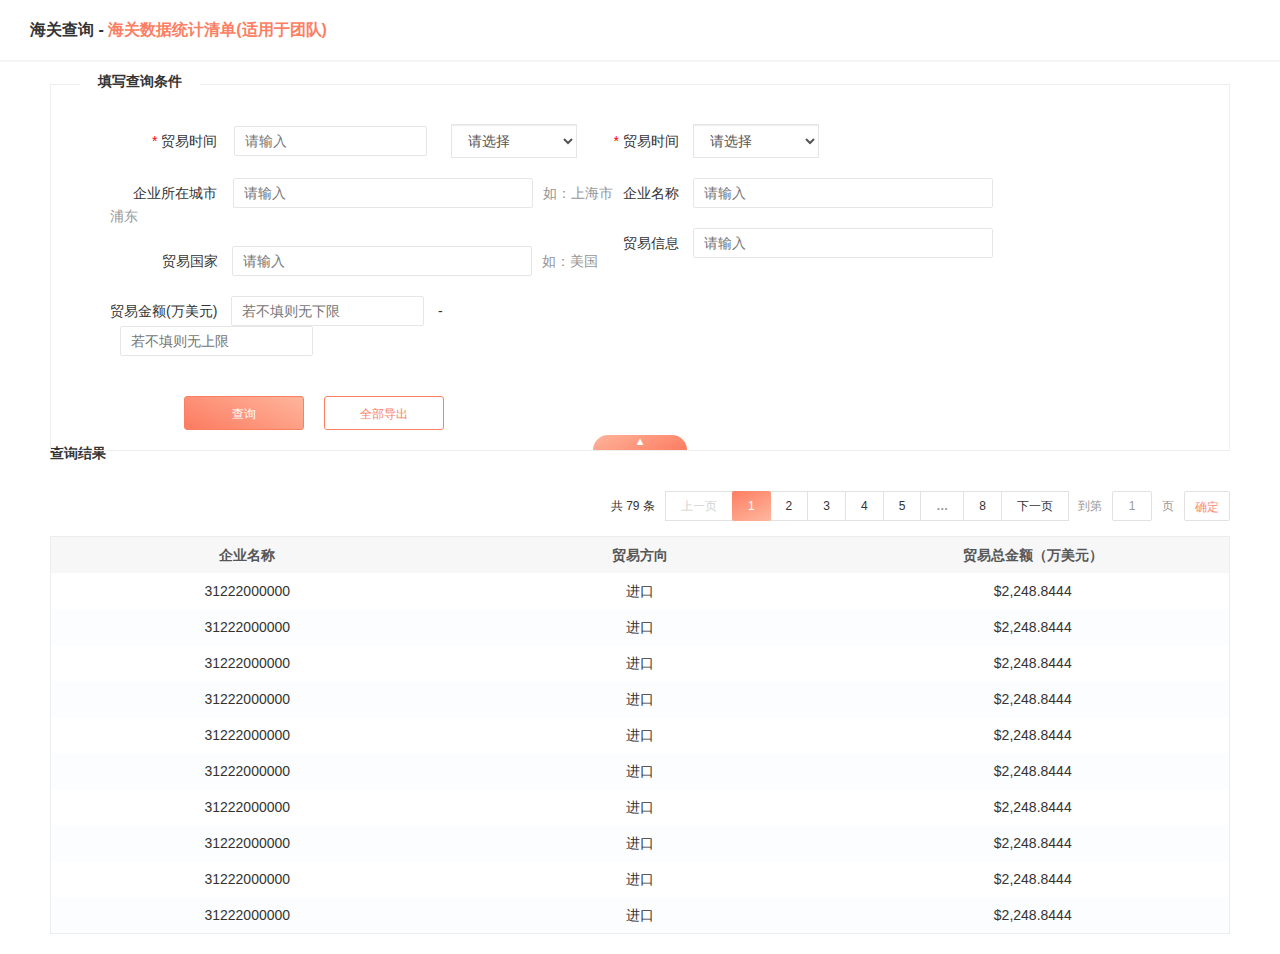
<file: platform/html/tjqd.html>
<!DOCTYPE html>
<html lang="en">
<head>
    <meta charset="UTF-8">
    <meta name="viewport" content="width=device-width, initial-scale=1.0">
    <meta http-equiv="X-UA-Compatible" content="ie=edge">
    <title>法院失败管理</title>
    <link rel="stylesheet" href="../bootstrap-3.3.7-dist/css/bootstrap.min.css">
    <link rel="stylesheet" href="../layui/css/layui.css">
    <link rel="stylesheet" href="../css/public.css">
    <link rel="stylesheet" href="../css/bdsjdl.css">
    <style>
        .demo-input{
            padding-left: 10px; 
            height: 30px; 
            min-width: 300px; 
            line-height: 30px; 
            border: 1px solid #e6e6e6;  
            background-color: #fff;  
            border-radius: 2px;
        }
        .left p,.right p{
            width: 100%;
            /* float: left; */
            overflow: hidden;
            margin: 20px 0 !important;
        }
        .form-control{
            width: 25%;
            display: inline-block;
            margin-left: 10px;
            border-radius: 0;
            border-color: #e6e6e6;
        }
        .layui-laypage .layui-laypage-curr .layui-laypage-em{
            background: -webkit-linear-gradient(-205deg, #FC7E63 0%, #FEB59C 95%);
            background: -o-linear-gradient(-205deg, #FC7E63 0%, #FEB59C 95%);
            background: -moz-linear-gradient(-205deg, #FC7E63 0%, #FEB59C 95%);
            background: linear-gradient(-205deg, #FC7E63 0%, #FEB59C 95%);
        }
        .layui-laypage-btn{
            color:#fd8a72;
        }
        table thead tr th {
            line-height: 36px;
            width: 10%;
            text-align: center;
        }
        table tbody tr td {
            line-height: 36px;
            width: 10%;
            text-align: center;
        }
        table tbody tr:nth-child(2n){
            background-color: #fcfdfe;
        }


        
    </style>
</head>
<body>
    <div class="content">
        <p class="bdsj-title">海关查询 - <span>海关数据统计清单(适用于团队)</span></p>
        <div class="select">
            <div class="selectTime">
                <span class="chose">填写查询条件</span>
            </div>
            <div class="selectCondition">
                <div class="left fl" style="width:45%;">
                    <p>
                        <i style="font-style: normal;color: red;visibility: hidden">浙*隆)</i>
                        <i style="font-style: normal;color: red;">*</i> 贸易时间
                        <input type="text" class="demo-input" placeholder="请输入" id="test1" style="margin:0 10px 0 13px; min-width: 150px;">
                        <select class="form-control">
                            <option>请选择</option>
                            <option>2</option>
                            <option>3</option>
                            <option>4</option>
                            <option>5</option>
                        </select>
                    </p>
                    <p>
                        <i style="font-style: normal;color: red;visibility: hidden">浙)</i>
                        <i style="font-style: normal;color: red;"></i> 企业所在城市
                        <input type="text" class="demo-input" placeholder="请输入" id="city" style="margin:0 10px 0 13px; "><span style="color:#969696;">如：上海市浦东</span>
                    </p>
                    <p>
                        <i style="font-style: normal;color: red;visibility: hidden">*银泰隆)</i>贸易国家
                        <input type="text" class="demo-input" placeholder="请输入" style="margin:0 10px 0 10px; "><span style="color:#969696;">如：美国</span>
                    </p>
                    <p>
                        贸易金额(万美元)
                        <input type="text" class="demo-input" placeholder="若不填则无下限" style="margin:0 10px 0 10px; min-width: 150px;"> - <input type="text" class="demo-input" placeholder="若不填则无上限" style="margin:0 10px 0 10px;min-width: 150px; ">
                    </p>
                </div>
                <div class="right fl" style="width:45%;">
                        <p><i style="font-style: normal;color: red;">*</i> 贸易时间
                            <select class="form-control">
                                <option>请选择</option>
                                <option>2</option>
                                <option>3</option>
                                <option>4</option>
                                <option>5</option>
                            </select>
                        </p>
                        <p>
                            <i style="font-style: normal;color: red;visibility: hidden">*</i> 企业名称
                            <input type="text" class="demo-input" placeholder="请输入" style="margin:0 10px 0 10px; ">
                        </p>
                        <p>
                            <i style="font-style: normal;color: red;visibility: hidden">*</i> 贸易信息
                            <input type="text" class="demo-input" placeholder="请输入" style="margin:0 10px 0 10px; ">
                        </p>
                </div>
                <div class="selectCondition-btn fl" style="margin:20px 0 0 74px;width: 50%">
                    <div class="button fl border-orange linear-rt-lb query" style="color:#fff;">查询</div>
                    <div class="button fl border-orange">全部导出</div>
                </div>
                <div class="up linear"></div>
            </div>       
        </div>
        <div class="result" style="margin-top: 335px;">
            <p style="float:left;width:50%;line-height: 55px;">查询结果</p>
            <div id="demo7" style="float:right;">
            </div>
            <table cellpadding='5'  width="100%" style=" border:1px solid #ededed;border-collapse: collapse;text-align:center;overflow: hidden;">
                <thead>
                    <tr style="background-color:#f7f7f7; color:#565656;">
                        <th>企业名称</th>
                        <th>贸易方向</th>
                        <th>贸易总金额（万美元）</th>
                    </tr>
                </thead>
                <tbody>
                    <tr>
                        <td>31222000000</td>
                        <td>进口</td>
                        <td>$2,248.8444</td>
                    </tr>
                    <tr>
                        <td>31222000000</td>
                        <td>进口</td>
                        <td>$2,248.8444</td>
                    </tr>
                    <tr>
                        <td>31222000000</td>
                        <td>进口</td>
                        <td>$2,248.8444</td>
                    </tr>
                    <tr>
                        <td>31222000000</td>
                        <td>进口</td>
                        <td>$2,248.8444</td>
                    </tr>
                    <tr>
                        <td>31222000000</td>
                        <td>进口</td>
                        <td>$2,248.8444</td>
                    </tr>
                    <tr>
                        <td>31222000000</td>
                        <td>进口</td>
                        <td>$2,248.8444</td>
                    </tr>
                    <tr>
                        <td>31222000000</td>
                        <td>进口</td>
                        <td>$2,248.8444</td>
                    </tr>
                    <tr>
                        <td>31222000000</td>
                        <td>进口</td>
                        <td>$2,248.8444</td>
                    </tr>
                    <tr>
                        <td>31222000000</td>
                        <td>进口</td>
                        <td>$2,248.8444</td>
                    </tr>
                    <tr>
                        <td>31222000000</td>
                        <td>进口</td>
                        <td>$2,248.8444</td>
                    </tr>
                    
                </tbody>
            </table>
        </div>
    </div>
      
</body>
<script src="../js/jquery-3.3.1.js"></script>
<script src="../laydate/laydate.js"></script>
<script src="../js/laydate.js"></script>
<script src="../layui/layui.js" charset="utf-8"></script>
<!-- 注意：如果你直接复制所有代码到本地，上述js路径需要改成你本地的 -->
<script>
    layui.use(['laypage', 'layer'], function(){
    var laypage = layui.laypage
    ,layer = layui.layer;
    
    //完整功能
    laypage.render({
        elem: 'demo7'
        ,count: 79
        ,layout: ['count', 'prev', 'page', 'next',  'skip']
        ,jump: function(obj){
        console.log(obj)
        }
    });
    
    });
    $('.layui-unselect').on('click',function(){
        $(this).toggleClass('layui-form-checked');
    })
</script>
</html>
</file>
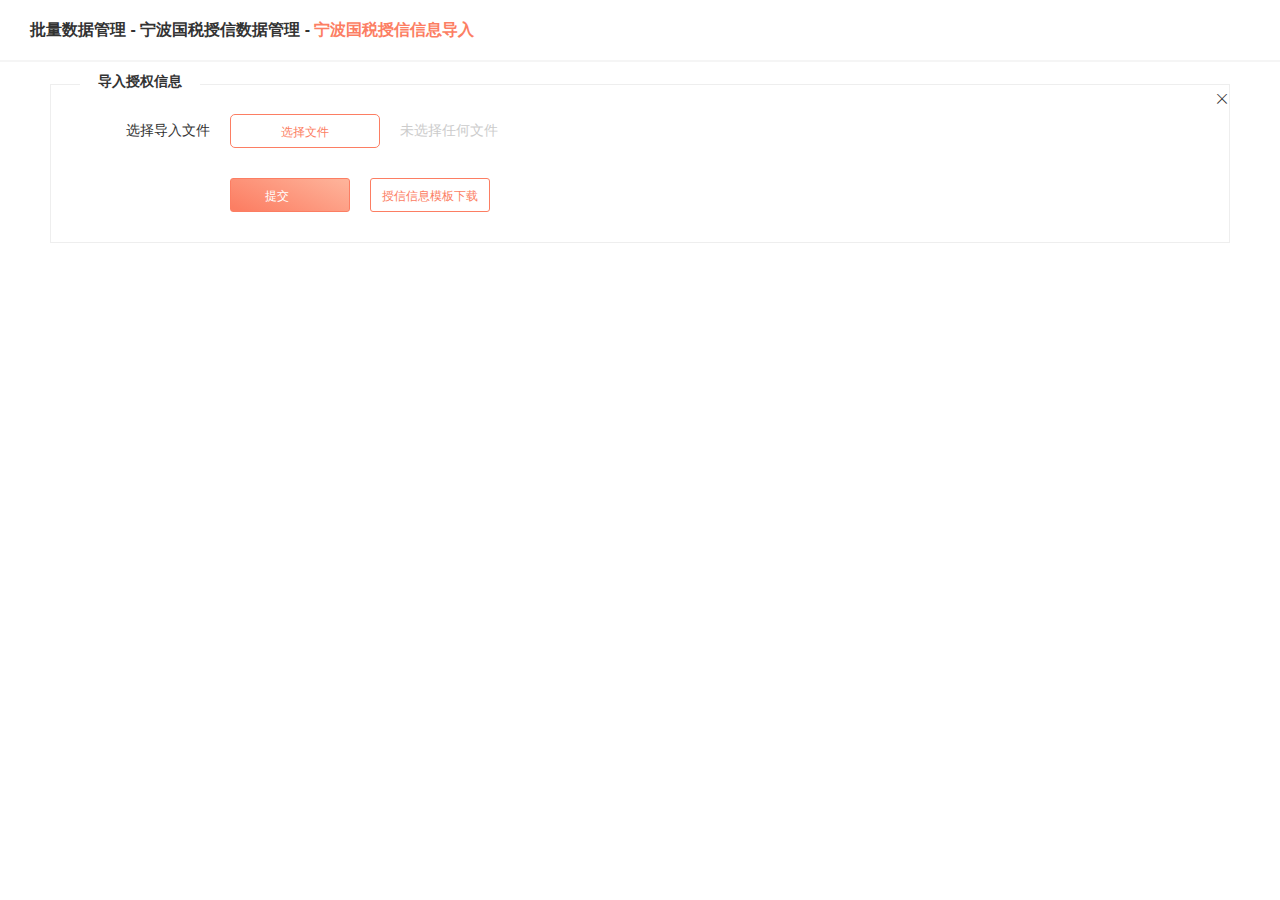
<file: platform/html/xxdr.html>
<!DOCTYPE html>
<html lang="en">
<head>
    <meta charset="UTF-8">
    <meta name="viewport" content="width=device-width, initial-scale=1.0">
    <meta http-equiv="X-UA-Compatible" content="ie=edge">
    <title>宁波国税授信信息导入</title>
    <link rel="stylesheet" href="../bootstrap-3.3.7-dist/css/bootstrap.min.css">
    <link rel="stylesheet" href="../layui/css/layui.css">
    <link rel="stylesheet" href="../css/public.css">
    <link rel="stylesheet" href="../css/bdsjdl.css">
    <style>
        .layui-layer-btn a{
            height: 36px !important;
            line-height: 36px !important;
            padding: 0 36px !important;
            border: 1px solid #fc7e63 !important;
            color: #fc7e63 !important;
        }
        .layui-layer-btn .layui-layer-btn0{
            background: -webkit-linear-gradient(-205deg, #FC7E63 0%, #FEB59C 95%);
            background: -o-linear-gradient(-205deg, #FC7E63 0%, #FEB59C 95%);
            background: -moz-linear-gradient(-205deg, #FC7E63 0%, #FEB59C 95%);
            background: linear-gradient(-205deg, #FC7E63 0%, #FEB59C 95%);
            border-color: #FC7E63 !important;
            color:#fff !important;
        }
        
    </style>
</head>
<body>
    <div class="content">
        <p class="title">批量数据管理 - 宁波国税授信数据管理 - <span>宁波国税授信信息导入</span></p>
        <div class="select">
            <div class="selectTime">
                <span class="chose">导入授权信息</span>
            </div>
            <div class="selectCondition">
                <div class="selectCondition-block  selectCondition-header">
                    <div class="fl selectCondition-left">
                        <div class="bdjs-search-card">
                            <div class="fl bdjs-search-title">选择导入文件</div>
                        </div>
                        <div class="fl selectCondition-header-left-btn border-orange">选择文件</div>
                        <div class="fl selectCondition-header-left-tips">未选择任何文件</div>
                    </div>
                </div>
                <div class="selectCondition-block selectCondition-reason">
                    <div class="selectCondition-reason-textarea fl">
                        <div class="selectCondition-btn fl" style="margin:20px 0 0 120px;">
                            <!-- <div class="button fl border-orange linear-rt-lb submit">提交<span class="btn_icon"></span></div> -->
                            <div class="site-demo-button" id="layerDemo" style="margin-bottom: 0;">
                                <button data-method="notice" class="layui-btn button fl border-orange linear-rt-lb submit">提交<i class="layui-icon btn_icon layui-icon-loading  layui-anim layui-anim-rotate layui-anim-loop" style="visibility:hidden;margin-left: 5px;"></i></button>
                            </div>
                            <div class="button fl border-orange">授信信息模板下载</div>
                        </div>
                    </div>
                </div>
            </div>  
            <div class="outer">
                <p><i class="layui-icon fr layui-icon-close"></i> </p>
            </div>     
        </div>
        
    </div>
</body>
<script src="../js/jquery-3.3.1.js"></script>
<script src="../layui/layui.js" charset="utf-8"></script>
<!-- 注意：如果你直接复制所有代码到本地，上述js路径需要改成你本地的 -->
<script>
layui.use('layer', function(){ //独立版的layer无需执行这一句
  var $ = layui.jquery, layer = layui.layer; //独立版的layer无需执行这一句
  
  //触发事件
  var active = {
    notice: function(){
      //示范一个公告层
      layer.open({
        type: 1
        ,title: false //不显示标题栏
        ,closeBtn: true
        ,area: '300px;'
        ,shade: 0.4
        ,id: 'LAY_layuipro' //设定一个id，防止重复弹出
        ,btn: ['确定', '取消']
        ,btn2: function(){
          layer.closeAll();
        }
        ,btnAlign: 'c'
        ,moveType: 1 //拖拽模式，0或者1 
        // <p style="overflow:hidden;"><i class="layui-icon fr layui-icon-close" style="margin-right:15px;line-height:36px;font-size:30px;cursor:pointer;"></i> </p>
        ,content: '<div class="outer" style="margin-top:20px;"><div style="text-align:center;"><span style="width:48px;height:48px;border-radius:50%;background-color:#8Dcf0a;margin:0 auto;display:block;text-align:center;"><i class="layui-icon layui-icon-ok" style="line-height:48px;color:#FFF;font-size:30px;"></i></span><p class="tips" style="margin:10px 0;font-weight:bold;">提交成功</p><p>恭喜您，您的信息已提交成功!</p></div></div>'
        ,success: function(layero){
            console.log('111');
        }
      });
    }
  };
  
    $('#layerDemo .layui-btn').on('click', function(){
      setTimeout(() => {
            var othis = $(this), method = othis.data('method');
            active[method] ? active[method].call(this, othis) : '';
            $('.btn_icon').css('visibility','hidden');
      }, 2000);
    
    });
});
</script>
<script>
    window.onload=function(){
        $('.submit').on('click',function(){
            $('.btn_icon').css('visibility','visible');
        })
    }
</script>
</html>
</file>
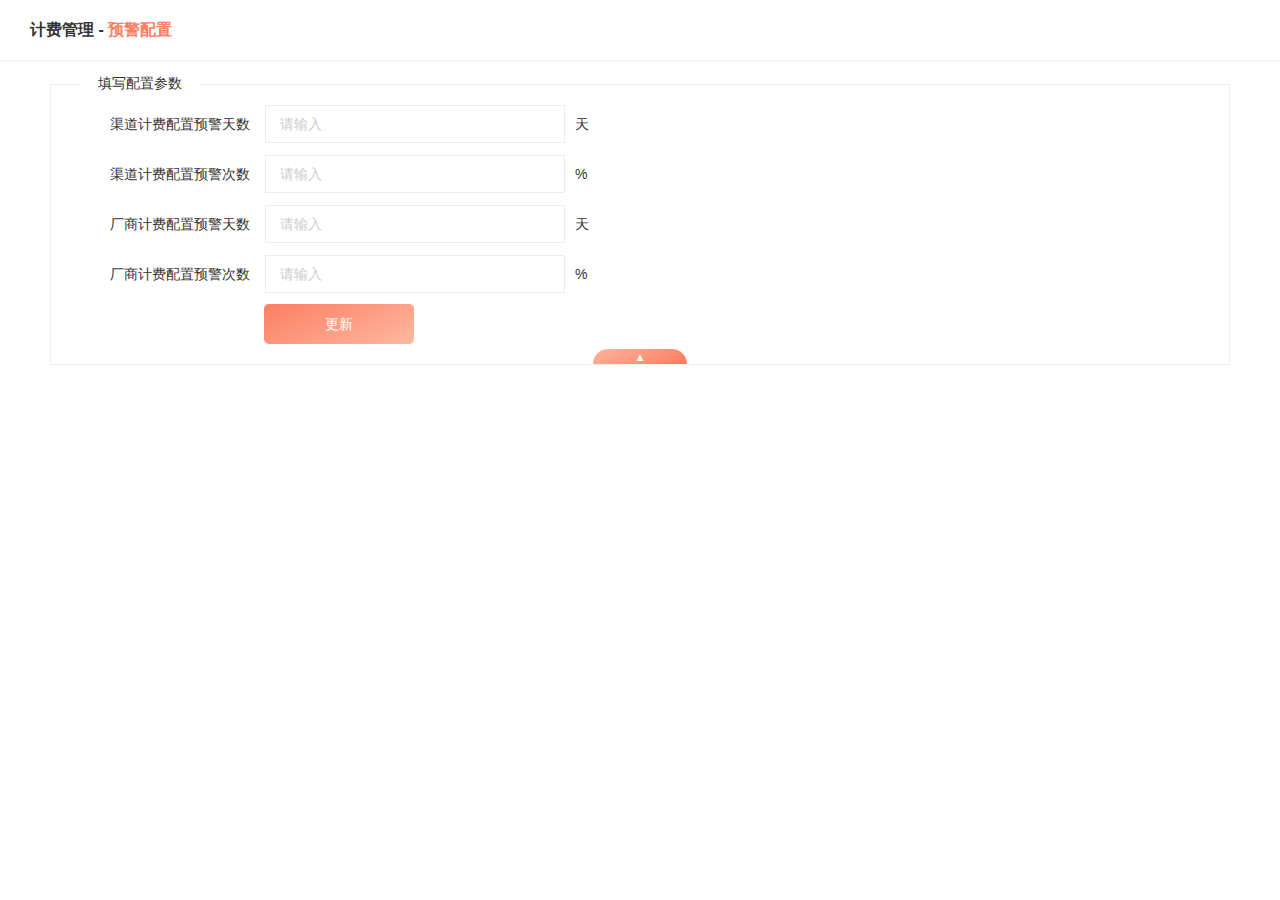
<file: platform/html/yjpz.html>
<!DOCTYPE html>
<html lang="en">
<head>
    <meta charset="UTF-8">
    <meta name="viewport" content="width=device-width, initial-scale=1.0">
    <meta http-equiv="X-UA-Compatible" content="ie=edge">
    <title>预警配置</title>
    <link rel="stylesheet" href="../bootstrap-3.3.7-dist/css/bootstrap.min.css">
    <link rel="stylesheet" href="../css/checksquer.css">
    <link rel="stylesheet" href="../css/public.css">
    <link rel="stylesheet" href="../css/xtgl.css">
    <link rel="stylesheet" href="../css/bdsjdl.css">
    <style>
        .selectCondition_content p{
            line-height: 40px;
            
        }
        .selectCondition_content p span{
            color: red;
            margin-right: 5px;
        }
        .selectCondition_content p input{
            line-height: 36px;
            text-indent: 1em;
            border:1px solid #ededed;
            margin-left: 15px;
            width: 300px;
            margin-right: 10px;
        }
        select{
            height: 36px;
            line-height: 36px;
            text-indent: 1em;
            border:1px solid #ededed;
            margin-left: 15px;
            width: 150px;
        }
        input::placeholder{
            color: #cdcdcd;
            
        }
        .none{
            display: none;
        }
        .update{
            width: 150px;
            line-height: 40px;
            color: #fff;
            text-align: center;
            cursor: pointer;
            border-radius: 5px;
            margin-left: 154px;
            background: -webkit-linear-gradient(-205deg, #FC7E63 0%, #FEB59C  95%);        
            background: -o-linear-gradient(-205deg, #FC7E63 0%, #FEB59C  95%);         
            background: -moz-linear-gradient(-205deg, #FC7E63 0%, #FEB59C 95%);         
            background: linear-gradient(-205deg, #FC7E63 0%, #FEB59C  95%);	
        }
    </style>
</head>
<body>
    <div class="content">
        <p class="bdsj-title">计费管理 - <span>预警配置</span></p>
        <div class="select">
            <div class="selectTime">
                <span class="chose">填写配置参数</span>
            </div>
            <div class="selectCondition">
                <div class="selectCondition_content">
                    <p>渠道计费配置预警天数<input type="text" placeholder="请输入">天</p>
                    <p>渠道计费配置预警次数<input type="text" placeholder="请输入">%</p>
                    <p class="changshang">厂商计费配置预警天数<input type="text" placeholder="请输入">天</p>
                    <p class="changshang">厂商计费配置预警次数<input type="text" placeholder="请输入">%</p>
                </div>
                <div class="button  linear-rt-lb update">更新</div>
                <div class="up linear" style="cursor: pointer;"></div>
            </div>       
        </div>
    </div>
      
</body>
<script src="../js/jquery-3.3.1.js"></script>
<script>
    window.onload=function(){
        $('.up').on('click',function(){
            $('.changshang').toggleClass('none');
            $(this).toggleClass('down');
        })
    }
</script>
</html>
</file>
<file: css/demo.css>
@font-face {
	font-weight: normal;
	font-style: normal;
	font-family: 'codropsicons';
	src:url('../fonts/codropsicons.eot');
	src:url('../fonts/codropsicons.eot?#iefix') format('embedded-opentype'),
		url('../fonts/codropsicons.woff') format('woff'),
		url('../fonts/codropsicons.ttf') format('truetype'),
		url('../fonts/codropsicons.svg#codropsicons') format('svg');
}

*, *:after, *:before { -webkit-box-sizing: border-box; box-sizing: border-box; }
.clearfix:before, .clearfix:after { content: ''; display: table; }
.clearfix:after { clear: both; }

body {
	background: #fff;
	color: #383a3c;
	font-weight: 400;
	font-size: 1em;
	line-height: 1.25;
	font-family: 'Raleway', Calibri, Arial, sans-serif;
}

a, button {
	outline: none;
}

a {
	color: #566473;
	text-decoration: none;
}

a:hover, a:focus {
	color: #34495e;
}

section {
	padding: 1em;
	text-align: center;
}

p.ref {
	text-align: center;
	padding: 2em 1em;
}

/* Header */
.codrops-header {
	margin: 0 auto;
	padding: 2em;
	text-align: center;
	max-width: 900px;
}

.codrops-header h1 {
	margin: 0;
	font-size: 4.5em;
	line-height: 1;
	font-weight: 200;
}

.codrops-header h1 span {
	display: block;
	padding: 1em 0 1.5em;
	font-size: 36%;
	color: #95a5a6;
	line-height: 1.4;
}

/* To Navigation Style */
.codrops-top {
	width: 100%;
	text-transform: uppercase;
	font-weight: 700;
	font-size: 0.69em;
	text-align: center;
	padding: 3em 0;
}

.codrops-top a {
	display: inline-block;
	padding: 1.5em;
	text-decoration: none;
	letter-spacing: 1px;
}

.codrops-icon:before {
	margin: 0 4px;
	text-transform: none;
	font-weight: normal;
	font-style: normal;
	font-variant: normal;
	font-family: 'codropsicons';
	line-height: 1;
	speak: none;
	-webkit-font-smoothing: antialiased;
}

.codrops-icon-drop:before {
	content: "\e001";
}

.codrops-icon-prev:before {
	content: "\e004";
}

/* Demo Buttons Style */
.codrops-demos {
	padding-top: 1em;
	font-size: 0.8em;
	text-align:center;
}

.codrops-demos a {
	display: inline-block;
	margin: 0.35em 0.1em;
	padding: 0.5em 1.2em;
	outline: none;
	text-decoration: none;
	text-transform: uppercase;
	letter-spacing: 1px;
	font-weight: 700;
	border-radius: 2px;
	font-size: 110%;
	border: 2px solid transparent;
}

.codrops-demos a:hover,
.codrops-demos a.current-demo {
	border-color: #383a3c;
}

.codrops-demos h3 {
	margin: 0;
	padding: 1em 0 0.5em 0;
	font-size: 0.9em;
	float: left;
	min-width: 90px;
	clear: left;
}

.codrops-demos div:not(:first-child) h3 {
	padding-top: 2em;
}

.codrops-demos a:hover,
.codrops-demos a.current-demo {
	color: inherit;
	border-color: initial;
}

/* Related demos */
.related {
	padding: 10em 0;
}

.related p {
	font-size: 1.5em;
}

.related > a {
	display: inline-block;
	text-align: center;
	margin: 20px 10px;
	padding: 25px;
	vertical-align: middle;
}

.related a img {
	max-width: 100%;
	opacity: 0.8;
	border-radius: 10px;
}

.related a:hover img,
.related a:active img {
	opacity: 1;
}

.related a h3 {
	margin: 0;
	min-height: 63px;
	padding: 0.5em 0 0.3em;
	max-width: 300px;
	text-align: center;
	font-weight: 400;
	font-size: 1em;
}

@media screen and (max-width: 40em) {

	.codrops-header h1 {
		font-size: 2.5em;
	}
}
</file>
<file: css/component.css>
/* Header */
.large-header {
	position: relative;
	width: 100%;
	background: #333;
	overflow: hidden;
	background-size: cover;
	background-position: center center;
	z-index: 1;
}

.demo-1 .large-header {
	background-image: url('../images/demo-1-bg.jpg');
}

.main-title {
	position: absolute;
	margin: 0;
	padding: 0;
	color: #f9f1e9;
	text-align: center;
	top: 50%;
	left: 50%;
	-webkit-transform: translate3d(-50%,-50%,0);
	transform: translate3d(-50%,-50%,0);
}

.demo-1 .main-title {
	text-transform: uppercase;
	font-size: 4.2em;
	letter-spacing: 0.1em;
}

.main-title .thin {
	font-weight: 200;
}

@media only screen and (max-width : 768px) {
	.demo-1 .main-title, 
	.demo-3 .main-title,
	.demo-4 .main-title {
		font-size: 3em;
	}

	.demo-2 .main-title {
		font-size: 4em;
	}
}
</file>
<file: platform/css/public.css>
* {
  box-sizing: border-box;
  padding: 0;
  margin: 0;
}
.fl {
  float: left;
}
.fr {
  float: right;
}
ul {
  list-style: none;
}
ul li {
  float: left;
}
.linear {
  background: -webkit-linear-gradient(-205deg, #FEB59C 0%, #FC7E63 95%);
  background: -o-linear-gradient(-205deg, #FEB59C 0%, #FC7E63 95%);
  background: -moz-linear-gradient(-205deg, #FEB59C 0%, #FC7E63 95%);
  background: linear-gradient(-205deg, #FEB59C 0%, #FC7E63 95%);
}
.linear-rb-lt {
  background: -webkit-linear-gradient(-205deg, #FC7E63 0%, #FEB59C 95%);
  background: -o-linear-gradient(-205deg, #FC7E63 0%, #FEB59C 95%);
  background: -moz-linear-gradient(-205deg, #FC7E63 0%, #FEB59C 95%);
  background: linear-gradient(-205deg, #FC7E63 0%, #FEB59C 95%);
}
.linear-lt-rb {
  background: -webkit-linear-gradient(205deg, #FC7E63 0%, #FEB59C 95%);
  background: -o-linear-gradient(205deg, #FC7E63 0%, #FEB59C 95%);
  background: -moz-linear-gradient(205deg, #FC7E63 0%, #FEB59C 95%);
  background: linear-gradient(205deg, #FC7E63 0%, #FEB59C 95%);
}
.linear-rt-lb {
  background: -webkit-linear-gradient(205deg, #FEB59C 0%, #FC7E63 95%);
  background: -o-linear-gradient(205deg, #FEB59C 0%, #FC7E63 95%);
  background: -moz-linear-gradient(205deg, #FEB59C 0%, #FC7E63 95%);
  background: linear-gradient(205deg, #FEB59C 0%, #FC7E63 95%);
}
.content {
  width: 100%;
  height: 100%;
  background-color: #fff;
}
.content .title {
  font-size: 16px;
  line-height: 60px;
  border-bottom: 2px solid #f5f5f5;
  padding-left: 30px;
  font-weight: bold;
}
.content .title span {
  color: #FC7E63;
}
.content .select {
  margin: 10px 50px;
  background-color: #fff;
  position: relative;
}
.content .selectTime::before {
  content: '';
  display: block;
  height: 1px;
  width: 100%;
  background-color: #eee;
  /*颜色需与主题大背景色一致*/
  position: relative;
  top: 12px;
  /*调节线高*/
  left: 0;
}
.content .chose {
  display: inline-block;
  background: #fff;
  padding: 0 18px 0 18px;
  position: relative;
  font-size: 14px;
  font-weight: 500;
  margin-left: 30px;
  font-weight: bold;
}
.content .selectCondition {
  width: 100%;
  border: 1px solid #eee;
  position: absolute;
  top: 12px;
  left: 0px;
  border-top: none;
  height: auto;
}
.content .selectCondition .selectMain {
  margin-bottom: 20px;
}
.content .selectCondition .selectCondition_p {
  padding: 30px 100px 0;
}
.content .result {
  margin: 280px 50px 20px;
  overflow: hidden;
}
.content .result p {
  font-weight: bold;
}
.up {
  width: 8%;
  height: 15px;
  position: absolute;
  bottom: 0;
  left: 46%;
  border-radius: 30px 30px 0 0;
}
.up::before {
  display: block;
  content: '\25B2';
  color: white;
  margin: 0 auto;
  text-align: center;
  font-size: 0.8em;
}
</file>
<file: platform/css/index.css>
* {
  box-sizing: border-box;
  padding: 0;
  margin: 0;
}
.fl {
  float: left;
}
.fr {
  float: right;
}
ul {
  list-style: none;
}
ul li {
  float: left;
}
.linear {
  background: -webkit-linear-gradient(-205deg, #FEB59C 0%, #FC7E63 95%);
  background: -o-linear-gradient(-205deg, #FEB59C 0%, #FC7E63 95%);
  background: -moz-linear-gradient(-205deg, #FEB59C 0%, #FC7E63 95%);
  background: linear-gradient(-205deg, #FEB59C 0%, #FC7E63 95%);
}
.header .name {
  line-height: 85px;
  text-align: center;
  font-size: 20px;
  color: #fff;
  padding: 0;
}
.header .nav .itemlist {
  margin-right: 20px;
  width: 100%;
  color: #4D5A6C;
}
.header .nav .itemlist li {
  margin: 10px;
  cursor: pointer;
}
.header .nav .itemlist li span {
  margin: 0 2px;
}
.header .nav .itemlist li li {
  width: 100%;
}
.header .nav .itemlist .color {
  display: inline-block;
  width: 20px;
  height: 20px;
}
.header .nav .itemlist .orange {
  background-color: #fc886d;
}
.header .nav .itemlist .blue {
  background-color: #0884e7;
}
.header .nav .itemlist .per {
  background-color: #bc44fb;
}
.header .nav .itemnav .nav_ul {
  margin-left: 50px;
}
.header .nav .itemnav .nav_ul li {
  margin: 0 5px;
  padding: 10px 20px;
  text-align: center;
  line-height: 24px;
  border-radius: 10px 10px  0  0;
  color: #4E4850;
  font-size: 16px;
}
.header .nav .itemnav .nav_ul .active {
  background: -webkit-linear-gradient(-205deg, #FEB59C 0%, #FC7E63 95%);
  background: -o-linear-gradient(-205deg, #FEB59C 0%, #FC7E63 95%);
  background: -moz-linear-gradient(-205deg, #FEB59C 0%, #FC7E63 95%);
  background: linear-gradient(-205deg, #FEB59C 0%, #FC7E63 95%);
  color: #fff;
}
.content {
  overflow: hidden;
}
.content .control {
  margin-top: 42px;
  position: relative;
}
.content .control .control_ul {
  height: auto;
}
.content .control .control_ul li {
  width: 100%;
  cursor: pointer;
  height: 48px;
  line-height: 48px;
  margin: 8px 0;
  font-size: 16px;
  color: #4E4850;
  font-weight: bold;
  position: relative;
}
.content .control .control_ul li .actflag {
  float: left;
  margin-right: 30%;
  width: 5px;
  height: 48px;
  border-radius: 0 5px 5px 0;
}
.content .control .control_ul li .control_li_ul {
  z-index: 3;
  display: none;
  width: 200px;
  position: absolute;
  top: 0;
  left: 100%;
  background-color: #fff;
  padding: 0 0 0 10px;
  box-shadow: 0 6px 12px rgba(0, 0, 0, 0.175);
}
.content .control .control_ul li .control_li_ul li {
  line-height: 36px;
  font-weight: normal;
  color: #4D5A6C;
  border-bottom: 1px dashed #ededed;
  position: relative;
}
.content .control .control_ul li .control_li_ul li .control_ul_ul {
  display: none;
  width: 200px;
  position: absolute;
  top: -8px;
  left: 100%;
  background-color: #fff;
  padding: 0 0 0 10px;
  box-shadow: 0 6px 12px rgba(0, 0, 0, 0.175);
  z-index: 2;
}
.content .control .control_ul li .control_li_ul li .control_ul_ul li {
  padding-left: 20px;
  line-height: 36px;
  border-bottom: 1px dashed #ededed;
}
.content .control .control_ul li .control_li_ul li .control_ul_ul li:nth-last-child(1) {
  border-bottom: none;
}
.content .control .control_ul li .control_li_ul li:nth-last-child(1) {
  border-bottom: none;
}
.content .control .control_ul li:hover .control_li_ul {
  display: block;
}
.content .control .control_ul .active {
  background-color: rgba(254, 181, 156, 0.04);
  color: #FC7E63;
}
.content .control .control_ul .active .actflag {
  background: -webkit-linear-gradient(-205deg, #FEB59C 0%, #FC7E63 95%);
  background: -o-linear-gradient(-205deg, #FEB59C 0%, #FC7E63 95%);
  background: -moz-linear-gradient(-205deg, #FEB59C 0%, #FC7E63 95%);
  background: linear-gradient(-205deg, #FEB59C 0%, #FC7E63 95%);
}
.content .control .toleft {
  background: -webkit-linear-gradient(-205deg, #FEB59C 0%, #FC7E63 95%);
  background: -o-linear-gradient(-205deg, #FEB59C 0%, #FC7E63 95%);
  background: -moz-linear-gradient(-205deg, #FEB59C 0%, #FC7E63 95%);
  background: linear-gradient(-205deg, #FEB59C 0%, #FC7E63 95%);
  position: absolute;
  cursor: pointer;
  top: 45%;
  height: 85px;
  left: 100%;
  width: 15px;
  border-radius: 0 12px 12px 0;
  text-align: center;
  z-index: 2;
}
.content .view {
  background-color: #F2F5F8;
  overflow: hidden;
}
.content .view .showView {
  background-color: #fff;
  margin: 30px 0 0 20px;
  width: 98%;
  height: 93%;
}
.content .notice {
  background: -webkit-linear-gradient(-205deg, #FEB59C 0%, #FC7E63 95%);
  background: -o-linear-gradient(-205deg, #FEB59C 0%, #FC7E63 95%);
  background: -moz-linear-gradient(-205deg, #FEB59C 0%, #FC7E63 95%);
  background: linear-gradient(-205deg, #FEB59C 0%, #FC7E63 95%);
  position: absolute;
  cursor: pointer;
  top: 42%;
  height: 85px;
  left: -15px;
  width: 15px;
  border-radius: 12px 0 0 12px ;
  text-align: center;
  z-index: 2;
}
.content #bulletin {
  width: 360px;
  height: 305px;
  padding: 10px;
  position: absolute;
  top: 30%;
  right: -360px;
  background-color: #fff;
  box-shadow: 0 6px 12px rgba(0, 0, 0, 0.175);
}
.content #bulletin ul {
  width: 360px;
}
.content #bulletin ul li {
  border-bottom: 1px dashed #000;
  padding-bottom: 10px;
  margin-top: 10px;
  cursor: pointer;
}
.content #bulletin ul li .bulletin_type {
  padding: 5px;
  border-radius: 8px;
  background: -webkit-linear-gradient(-205deg, #FEB59C 0%, #FC7E63 95%);
  background: -o-linear-gradient(-205deg, #FEB59C 0%, #FC7E63 95%);
  background: -moz-linear-gradient(-205deg, #FEB59C 0%, #FC7E63 95%);
  background: linear-gradient(-205deg, #FEB59C 0%, #FC7E63 95%);
  display: inline-block;
  color: #fff;
  margin-right: 15px;
}
.content #bulletin ul li .bulletin_time {
  margin-left: 85px;
}
.content #bulletin ul li:nth-last-child(1) {
  border-bottom: none;
}
</file>
<file: platform/css/checksquer.css>
.el-radio,
.el-checkbox {
  position: relative;
  font-size: 100%;
  line-height: 100%;
}
label.el-radio,
label.el-checkbox {
  display: inline-block;
  cursor: pointer;
}
.el-radio > input[type="radio"],
.el-checkbox > input[type="checkbox"] {
  display: none;
}
.el-radio > input[type="radio"][disabled],
.el-checkbox > input[type="checkbox"][disabled] {
  cursor: not-allowed;
}
.el-radio > input[type="radio"] + .el-radio-style,
.el-checkbox > input[type="checkbox"] + .el-checkbox-style {
  position: relative;
  display: inline-block;
  width: 1em;
  height: 1em;
  vertical-align: middle;
  cursor: pointer;
  margin-right: 0.5em;
}
.el-radio > input[type="radio"] + .el-radio-style:hover:before,
.el-checkbox > input[type="checkbox"] + .el-checkbox-style:hover:before {
  border-color: #FC7E63;
}
.el-radio > input[type="radio"] + .el-radio-style:before,
.el-checkbox > input[type="checkbox"] + .el-checkbox-style:before {
  position: absolute;
  top: 0;
  left: 0;
  display: inline-block;
  width: 1em;
  height: 1em;
  content: "";
  border: 1px solid #C0CCDA;
}
.el-radio > input[type="radio"] + .el-radio-style:after,
.el-checkbox > input[type="checkbox"] + .el-checkbox-style:after {
  position: absolute;
  display: none;
  content: "\2713";
  color:white;
  width: 1em;
  height: 1em;
  line-height: 1em;
  text-align: center;
  background: -webkit-linear-gradient(205deg, #FEB59C 0%, #FC7E63 95%);        
  background: -o-linear-gradient(205deg, #FEB59C 0%, #FC7E63 95%);         
  background: -moz-linear-gradient(205deg, #FEB59C 0%, #FC7E63 95%);         
  background: linear-gradient(205deg, #FEB59C 0%, #FC7E63 95%);	
}
.el-radio > input[type="radio"][disabled] + .el-radio-style,
.el-checkbox > input[type="checkbox"][disabled] + .el-checkbox-style {
  cursor: not-allowed;
  color: #D3DCE6;
}
.el-radio > input[type="radio"][disabled] + .el-radio-style:hover,
.el-radio > input[type="radio"][disabled] + .el-radio-style:before,
.el-radio > input[type="radio"][disabled] + .el-radio-style:after,
.el-checkbox > input[type="checkbox"][disabled] + .el-checkbox-style:hover,
.el-checkbox > input[type="checkbox"][disabled] + .el-checkbox-style:before,
.el-checkbox > input[type="checkbox"][disabled] + .el-checkbox-style:after {
  cursor: not-allowed;
}
.el-radio > input[type="radio"][disabled] + .el-radio-style:hover:before,
.el-checkbox > input[type="checkbox"][disabled] + .el-checkbox-style:hover:before {
  border: 1px solid #D3DCE6;
  animation-name: none;
}
.el-radio > input[type="radio"][disabled] + .el-radio-style:before,
.el-checkbox > input[type="checkbox"][disabled] + .el-checkbox-style:before {
  border-color: #D3DCE6;
}
.el-radio > input[type="radio"]:checked + .el-radio-style:before,
.el-checkbox > input[type="checkbox"]:checked + .el-checkbox-style:before {
  animation-name: none;
}
.el-radio > input[type="radio"]:checked + .el-radio-style:after,
.el-checkbox > input[type="checkbox"]:checked + .el-checkbox-style:after {
  display: block;
}
</file>
<file: platform/css/xtgl.css>
* {
  box-sizing: border-box;
  padding: 0;
  margin: 0;
}
.fl {
  float: left;
}
.fr {
  float: right;
}
ul {
  list-style: none;
}
ul li {
  float: left;
}
.linear {
  background: -webkit-linear-gradient(-205deg, #FEB59C 0%, #FC7E63 95%);
  background: -o-linear-gradient(-205deg, #FEB59C 0%, #FC7E63 95%);
  background: -moz-linear-gradient(-205deg, #FEB59C 0%, #FC7E63 95%);
  background: linear-gradient(-205deg, #FEB59C 0%, #FC7E63 95%);
}
.linear-rb-lt {
  background: -webkit-linear-gradient(-205deg, #FC7E63 0%, #FEB59C 95%);
  background: -o-linear-gradient(-205deg, #FC7E63 0%, #FEB59C 95%);
  background: -moz-linear-gradient(-205deg, #FC7E63 0%, #FEB59C 95%);
  background: linear-gradient(-205deg, #FC7E63 0%, #FEB59C 95%);
}
.linear-lt-rb {
  background: -webkit-linear-gradient(205deg, #FC7E63 0%, #FEB59C 95%);
  background: -o-linear-gradient(205deg, #FC7E63 0%, #FEB59C 95%);
  background: -moz-linear-gradient(205deg, #FC7E63 0%, #FEB59C 95%);
  background: linear-gradient(205deg, #FC7E63 0%, #FEB59C 95%);
}
.linear-rt-lb {
  background: -webkit-linear-gradient(205deg, #FEB59C 0%, #FC7E63 95%);
  background: -o-linear-gradient(205deg, #FEB59C 0%, #FC7E63 95%);
  background: -moz-linear-gradient(205deg, #FEB59C 0%, #FC7E63 95%);
  background: linear-gradient(205deg, #FEB59C 0%, #FC7E63 95%);
}
.margin-r {
  margin-right: 10px;
  vertical-align: top;
  line-height: 1.6;
}
.container {
  width: 900px;
  padding-bottom: 100px;
}
.btn-primary {
  border-color: #20a0ff !important;
  background-color: #20a0ff !important;
  margin-right: 20px;
}
input[type=date]::-webkit-inner-spin-button {
  visibility: hidden;
}
.content {
  width: 100%;
  height: 100%;
  background-color: #fff;
}
.content .title {
  font-size: 16px;
  color: #FC7E63;
  line-height: 60px;
  border-bottom: 2px solid #f5f5f5;
  padding-left: 30px;
  font-weight: bold;
}
.content .select {
  margin: 10px 50px;
  background-color: #fff;
  position: relative;
}
.content .selectTime::before {
  content: '';
  display: block;
  height: 1px;
  width: 100%;
  background-color: #eee;
  /*颜色需与主题大背景色一致*/
  position: relative;
  top: 12px;
  /*调节线高*/
  left: 0;
}
.content .chose {
  display: inline-block;
  background: #fff;
  padding: 0 18px 0 18px;
  position: relative;
  font-size: 14px;
  font-weight: 500;
  margin-left: 30px;
}
.content .selectCondition {
  width: 100%;
  border: 1px solid #eee;
  position: absolute;
  top: 12px;
  left: 0px;
  border-top: none;
}
.content .selectCondition .selectMain {
  padding: 0 100px;
}
.content .selectCondition .selectMain .time {
  margin: 30px 0;
}
.content .selectCondition .selectMain .time i {
  font-style: normal;
  color: #D0021B;
}
.content .selectCondition .selectMain .time .el-radio {
  margin-left: 10px;
}
.content .selectCondition .selectMain .time .el-radio span {
  margin-right: 5px;
}
.content .selectCondition .selectMain .query {
  background: -webkit-linear-gradient(-205deg, #FEB59C 0%, #FC7E63 95%);
  background: -o-linear-gradient(-205deg, #FEB59C 0%, #FC7E63 95%);
  background: -moz-linear-gradient(-205deg, #FEB59C 0%, #FC7E63 95%);
  background: linear-gradient(-205deg, #FEB59C 0%, #FC7E63 95%);
  margin-top: 30px;
  margin-left: 78px;
  display: block;
  width: 143.73px;
  line-height: 40px;
  text-align: center;
  color: #fff;
  font-size: 16px;
  cursor: pointer;
}
.content .result {
  margin: 280px 50px 0;
  overflow: hidden;
}
.content .result li {
  line-height: 36px;
  width: 100%;
}
.content .result li span {
  text-align: center;
  display: inline-block;
  width: 19%;
}
</file>
<file: platform/css/bdsjdl.css>
.border-orange {
  border: 1px solid #FC7E63;
  color: #FC7E63;
  font-size: 12px;
  height: 34px;
  line-height: 34px;
  text-align: center;
  border-radius: 5px;
}
.content {
  width: 100%;
  height: 100%;
  background-color: #fff;
}
.content .bdsj-title {
  font-size: 16px;
  line-height: 60px;
  border-bottom: 2px solid #f5f5f5;
  padding-left: 30px;
  font-weight: bold;
}
.content .bdsj-title span {
  color: #FC7E63;
}
.content .select {
  margin: 10px 50px;
  background-color: #fff;
  position: relative;
}
.content .selectTime::before {
  content: '';
  display: block;
  height: 1px;
  width: 100%;
  background-color: #eee;
  /*颜色需与主题大背景色一致*/
  position: relative;
  top: 12px;
  /*调节线高*/
  left: 0;
}
.content .selectCondition {
  padding: 20px 0 20px 5%;
  height: auto;
}
.content .selectCondition-block {
  width: 100%;
  overflow: hidden;
  margin: 10px 0;
}
.content .selectCondition-left {
  width: 45%;
  display: -webkit-flex;
  /* 新版本语法: Chrome 21+ */
  display: -webkit-box;
  /* 老版本语法: Safari, iOS, Android browser, older WebKit browsers. */
  display: -moz-box;
  /* 老版本语法: Firefox (buggy) */
  display: -ms-flexbox;
  /* 混合版本语法: IE 10 */
  display: flex;
  /* 新版本语法: Opera 12.1, Firefox 22+ */
  align-items: center;
  -webkit-align-items: center;
}
.content .selectCondition-left .selectCondition-header-left-btn {
  color: #FC7E63;
  font-size: 12px;
  width: 150px;
  margin: 0 10px;
  height: 34px;
  line-height: 34px;
  text-align: center;
  border-radius: 5px;
  margin-left: 0;
}
.content .selectCondition-left .selectCondition-header-left-tips {
  color: #ccc;
  margin-left: 10px;
}
.content .selectCondition-right {
  width: 55%;
}
.content .bdjs-search-card {
  display: -webkit-flex;
  /* 新版本语法: Chrome 21+ */
  /* 新版本语法: Opera 12.1, Firefox 22+ */
  display: -webkit-box;
  /* 老版本语法: Safari, iOS, Android browser, older WebKit browsers. */
  display: -moz-box;
  /* 老版本语法: Firefox (buggy) */
  display: -ms-flexbox;
  /* 混合版本语法: IE 10 */
  display: flex;
  /* 新版本语法: Opera 12.1, Firefox 22+ */
  align-items: center;
  -webkit-align-items: center;
}
.content .bdjs-search-card .bdjs-search-title {
  width: 120px;
  text-align: right;
  padding-right: 20px;
}
.content .bdjs-search-card .bdjs-search-title span {
  color: #FC7E63;
  padding-right: 5px;
}
.content .bdjs-search-card select {
  width: 200px;
  color: #ccc;
}
.content .selectCondition-reason {
  display: -webkit-flex;
  /* 新版本语法: Chrome 21+ */
  /* 新版本语法: Opera 12.1, Firefox 22+ */
  display: -webkit-box;
  /* 老版本语法: Safari, iOS, Android browser, older WebKit browsers. */
  display: -moz-box;
  /* 老版本语法: Firefox (buggy) */
  display: -ms-flexbox;
  /* 混合版本语法: IE 10 */
  display: flex;
  /* 新版本语法: Opera 12.1, Firefox 22+ */
  justify-content: space-between;
  -webkit-justify-content: space-between;
}
.content .selectCondition-reason .bdjs-search-card {
  align-items: initial;
}
.content .selectCondition-reason .selectCondition-reason-textarea {
  -webkit-flex: 1;
  -ms-flex: 1;
  flex: 1;
  -webkit-box-flex: 1;
  -moz-box-flex: 1;
}
.content .selectCondition-reason textarea {
  width: 60%;
  margin-bottom: 20px;
  height: 150px;
}
.content .selectCondition-reason .tips {
  width: 80%;
  margin-top: 20px;
  border: 1px solid #ddd;
  padding: 10px;
  background-color: #eee;
  color: #999;
  font-size: 12px;
}
.content .selectCondition-btn {
  width: 100%;
}
.content .selectCondition-btn .button {
  width: 120px;
  margin: 0 20px 0 0 ;
  border-radius: 3px;
}
.content .selectCondition-btn .submit {
  color: white;
}
.checkbox label,
.radio label {
  padding: 0;
}
.up {
  width: 8%;
  height: 15px;
  position: absolute;
  bottom: 0;
  left: 46%;
  border-radius: 30px 30px 0 0;
}
.up::before {
  display: block;
  content: '\25B2';
  color: white;
  margin: 0 auto;
  text-align: center;
  font-size: 0.8em;
}
.down::before {
  display: block;
  content: '\25Bc';
  color: white;
  margin: 0 auto;
  text-align: center;
  font-size: 0.8em;
}
.textarea {
  color: #ccc;
  overflow: hidden;
  position: relative;
}
.textarea-acount {
  position: absolute;
  bottom: 20px;
  right: 41%;
}
</file>
<file: platform/layui/css/layui.css>
/** layui-v2.4.3 MIT License By https://www.layui.com */
 .layui-inline,img{display:inline-block;vertical-align:middle}h1,h2,h3,h4,h5,h6{font-weight:400}.layui-edge,.layui-header,.layui-inline,.layui-main{position:relative}.layui-btn,.layui-edge,.layui-inline,img{vertical-align:middle}.layui-btn,.layui-disabled,.layui-icon,.layui-unselect{-webkit-user-select:none;-ms-user-select:none;-moz-user-select:none}blockquote,body,button,dd,div,dl,dt,form,h1,h2,h3,h4,h5,h6,input,li,ol,p,pre,td,textarea,th,ul{margin:0;padding:0;-webkit-tap-highlight-color:rgba(0,0,0,0)}a:active,a:hover{outline:0}img{border:none}li{list-style:none}table{border-collapse:collapse;border-spacing:0}h4,h5,h6{font-size:100%}button,input,optgroup,option,select,textarea{font-family:inherit;font-size:inherit;font-style:inherit;font-weight:inherit;outline:0}pre{white-space:pre-wrap;white-space:-moz-pre-wrap;white-space:-pre-wrap;white-space:-o-pre-wrap;word-wrap:break-word}body{line-height:24px;font:14px Helvetica Neue,Helvetica,PingFang SC,Tahoma,Arial,sans-serif}hr{height:1px;margin:10px 0;border:0;clear:both}a{color:#333;text-decoration:none}a:hover{color:#777}a cite{font-style:normal;*cursor:pointer}.layui-border-box,.layui-border-box *{box-sizing:border-box}.layui-box,.layui-box *{box-sizing:content-box}.layui-clear{clear:both;*zoom:1}.layui-clear:after{content:'\20';clear:both;*zoom:1;display:block;height:0}.layui-inline{*display:inline;*zoom:1}.layui-edge{display:inline-block;width:0;height:0;border-width:6px;border-style:dashed;border-color:transparent;overflow:hidden}.layui-edge-top{top:-4px;border-bottom-color:#999;border-bottom-style:solid}.layui-edge-right{border-left-color:#999;border-left-style:solid}.layui-edge-bottom{top:2px;border-top-color:#999;border-top-style:solid}.layui-edge-left{border-right-color:#999;border-right-style:solid}.layui-elip{text-overflow:ellipsis;overflow:hidden;white-space:nowrap}.layui-disabled,.layui-disabled:hover{color:#d2d2d2!important;cursor:not-allowed!important}.layui-circle{border-radius:100%}.layui-show{display:block!important}.layui-hide{display:none!important}@font-face{font-family:layui-icon;src:url(../font/iconfont.eot?v=240);src:url(../font/iconfont.eot?v=240#iefix) format('embedded-opentype'),url(../font/iconfont.svg?v=240#iconfont) format('svg'),url(../font/iconfont.woff?v=240) format('woff'),url(../font/iconfont.ttf?v=240) format('truetype')}.layui-icon{font-family:layui-icon!important;font-size:16px;font-style:normal;-webkit-font-smoothing:antialiased;-moz-osx-font-smoothing:grayscale}.layui-icon-reply-fill:before{content:"\e611"}.layui-icon-set-fill:before{content:"\e614"}.layui-icon-menu-fill:before{content:"\e60f"}.layui-icon-search:before{content:"\e615"}.layui-icon-share:before{content:"\e641"}.layui-icon-set-sm:before{content:"\e620"}.layui-icon-engine:before{content:"\e628"}.layui-icon-close:before{content:"\1006"}.layui-icon-close-fill:before{content:"\1007"}.layui-icon-chart-screen:before{content:"\e629"}.layui-icon-star:before{content:"\e600"}.layui-icon-circle-dot:before{content:"\e617"}.layui-icon-chat:before{content:"\e606"}.layui-icon-release:before{content:"\e609"}.layui-icon-list:before{content:"\e60a"}.layui-icon-chart:before{content:"\e62c"}.layui-icon-ok-circle:before{content:"\1005"}.layui-icon-layim-theme:before{content:"\e61b"}.layui-icon-table:before{content:"\e62d"}.layui-icon-right:before{content:"\e602"}.layui-icon-left:before{content:"\e603"}.layui-icon-cart-simple:before{content:"\e698"}.layui-icon-face-cry:before{content:"\e69c"}.layui-icon-face-smile:before{content:"\e6af"}.layui-icon-survey:before{content:"\e6b2"}.layui-icon-tree:before{content:"\e62e"}.layui-icon-upload-circle:before{content:"\e62f"}.layui-icon-add-circle:before{content:"\e61f"}.layui-icon-download-circle:before{content:"\e601"}.layui-icon-templeate-1:before{content:"\e630"}.layui-icon-util:before{content:"\e631"}.layui-icon-face-surprised:before{content:"\e664"}.layui-icon-edit:before{content:"\e642"}.layui-icon-speaker:before{content:"\e645"}.layui-icon-down:before{content:"\e61a"}.layui-icon-file:before{content:"\e621"}.layui-icon-layouts:before{content:"\e632"}.layui-icon-rate-half:before{content:"\e6c9"}.layui-icon-add-circle-fine:before{content:"\e608"}.layui-icon-prev-circle:before{content:"\e633"}.layui-icon-read:before{content:"\e705"}.layui-icon-404:before{content:"\e61c"}.layui-icon-carousel:before{content:"\e634"}.layui-icon-help:before{content:"\e607"}.layui-icon-code-circle:before{content:"\e635"}.layui-icon-water:before{content:"\e636"}.layui-icon-username:before{content:"\e66f"}.layui-icon-find-fill:before{content:"\e670"}.layui-icon-about:before{content:"\e60b"}.layui-icon-location:before{content:"\e715"}.layui-icon-up:before{content:"\e619"}.layui-icon-pause:before{content:"\e651"}.layui-icon-date:before{content:"\e637"}.layui-icon-layim-uploadfile:before{content:"\e61d"}.layui-icon-delete:before{content:"\e640"}.layui-icon-play:before{content:"\e652"}.layui-icon-top:before{content:"\e604"}.layui-icon-friends:before{content:"\e612"}.layui-icon-refresh-3:before{content:"\e9aa"}.layui-icon-ok:before{content:"\e605"}.layui-icon-layer:before{content:"\e638"}.layui-icon-face-smile-fine:before{content:"\e60c"}.layui-icon-dollar:before{content:"\e659"}.layui-icon-group:before{content:"\e613"}.layui-icon-layim-download:before{content:"\e61e"}.layui-icon-picture-fine:before{content:"\e60d"}.layui-icon-link:before{content:"\e64c"}.layui-icon-diamond:before{content:"\e735"}.layui-icon-log:before{content:"\e60e"}.layui-icon-rate-solid:before{content:"\e67a"}.layui-icon-fonts-del:before{content:"\e64f"}.layui-icon-unlink:before{content:"\e64d"}.layui-icon-fonts-clear:before{content:"\e639"}.layui-icon-triangle-r:before{content:"\e623"}.layui-icon-circle:before{content:"\e63f"}.layui-icon-radio:before{content:"\e643"}.layui-icon-align-center:before{content:"\e647"}.layui-icon-align-right:before{content:"\e648"}.layui-icon-align-left:before{content:"\e649"}.layui-icon-loading-1:before{content:"\e63e"}.layui-icon-return:before{content:"\e65c"}.layui-icon-fonts-strong:before{content:"\e62b"}.layui-icon-upload:before{content:"\e67c"}.layui-icon-dialogue:before{content:"\e63a"}.layui-icon-video:before{content:"\e6ed"}.layui-icon-headset:before{content:"\e6fc"}.layui-icon-cellphone-fine:before{content:"\e63b"}.layui-icon-add-1:before{content:"\e654"}.layui-icon-face-smile-b:before{content:"\e650"}.layui-icon-fonts-html:before{content:"\e64b"}.layui-icon-form:before{content:"\e63c"}.layui-icon-cart:before{content:"\e657"}.layui-icon-camera-fill:before{content:"\e65d"}.layui-icon-tabs:before{content:"\e62a"}.layui-icon-fonts-code:before{content:"\e64e"}.layui-icon-fire:before{content:"\e756"}.layui-icon-set:before{content:"\e716"}.layui-icon-fonts-u:before{content:"\e646"}.layui-icon-triangle-d:before{content:"\e625"}.layui-icon-tips:before{content:"\e702"}.layui-icon-picture:before{content:"\e64a"}.layui-icon-more-vertical:before{content:"\e671"}.layui-icon-flag:before{content:"\e66c"}.layui-icon-loading:before{content:"\e63d"}.layui-icon-fonts-i:before{content:"\e644"}.layui-icon-refresh-1:before{content:"\e666"}.layui-icon-rmb:before{content:"\e65e"}.layui-icon-home:before{content:"\e68e"}.layui-icon-user:before{content:"\e770"}.layui-icon-notice:before{content:"\e667"}.layui-icon-login-weibo:before{content:"\e675"}.layui-icon-voice:before{content:"\e688"}.layui-icon-upload-drag:before{content:"\e681"}.layui-icon-login-qq:before{content:"\e676"}.layui-icon-snowflake:before{content:"\e6b1"}.layui-icon-file-b:before{content:"\e655"}.layui-icon-template:before{content:"\e663"}.layui-icon-auz:before{content:"\e672"}.layui-icon-console:before{content:"\e665"}.layui-icon-app:before{content:"\e653"}.layui-icon-prev:before{content:"\e65a"}.layui-icon-website:before{content:"\e7ae"}.layui-icon-next:before{content:"\e65b"}.layui-icon-component:before{content:"\e857"}.layui-icon-more:before{content:"\e65f"}.layui-icon-login-wechat:before{content:"\e677"}.layui-icon-shrink-right:before{content:"\e668"}.layui-icon-spread-left:before{content:"\e66b"}.layui-icon-camera:before{content:"\e660"}.layui-icon-note:before{content:"\e66e"}.layui-icon-refresh:before{content:"\e669"}.layui-icon-female:before{content:"\e661"}.layui-icon-male:before{content:"\e662"}.layui-icon-password:before{content:"\e673"}.layui-icon-senior:before{content:"\e674"}.layui-icon-theme:before{content:"\e66a"}.layui-icon-tread:before{content:"\e6c5"}.layui-icon-praise:before{content:"\e6c6"}.layui-icon-star-fill:before{content:"\e658"}.layui-icon-rate:before{content:"\e67b"}.layui-icon-template-1:before{content:"\e656"}.layui-icon-vercode:before{content:"\e679"}.layui-icon-cellphone:before{content:"\e678"}.layui-icon-screen-full:before{content:"\e622"}.layui-icon-screen-restore:before{content:"\e758"}.layui-icon-cols:before{content:"\e610"}.layui-icon-export:before{content:"\e67d"}.layui-icon-print:before{content:"\e66d"}.layui-icon-slider:before{content:"\e714"}.layui-main{width:1140px;margin:0 auto}.layui-header{z-index:1000;height:60px}.layui-header a:hover{transition:all .5s;-webkit-transition:all .5s}.layui-side{position:fixed;left:0;top:0;bottom:0;z-index:999;width:200px;overflow-x:hidden}.layui-side-scroll{position:relative;width:220px;height:100%;overflow-x:hidden}.layui-body{position:absolute;left:200px;right:0;top:0;bottom:0;z-index:998;width:auto;overflow:hidden;overflow-y:auto;box-sizing:border-box}.layui-layout-body{overflow:hidden}.layui-layout-admin .layui-header{background-color:#23262E}.layui-layout-admin .layui-side{top:60px;width:200px;overflow-x:hidden}.layui-layout-admin .layui-body{top:60px;bottom:44px}.layui-layout-admin .layui-main{width:auto;margin:0 15px}.layui-layout-admin .layui-footer{position:fixed;left:200px;right:0;bottom:0;height:44px;line-height:44px;padding:0 15px;background-color:#eee}.layui-layout-admin .layui-logo{position:absolute;left:0;top:0;width:200px;height:100%;line-height:60px;text-align:center;color:#009688;font-size:16px}.layui-layout-admin .layui-header .layui-nav{background:0 0}.layui-layout-left{position:absolute!important;left:200px;top:0}.layui-layout-right{position:absolute!important;right:0;top:0}.layui-container{position:relative;margin:0 auto;padding:0 15px;box-sizing:border-box}.layui-fluid{position:relative;margin:0 auto;padding:0 15px}.layui-row:after,.layui-row:before{content:'';display:block;clear:both}.layui-col-lg1,.layui-col-lg10,.layui-col-lg11,.layui-col-lg12,.layui-col-lg2,.layui-col-lg3,.layui-col-lg4,.layui-col-lg5,.layui-col-lg6,.layui-col-lg7,.layui-col-lg8,.layui-col-lg9,.layui-col-md1,.layui-col-md10,.layui-col-md11,.layui-col-md12,.layui-col-md2,.layui-col-md3,.layui-col-md4,.layui-col-md5,.layui-col-md6,.layui-col-md7,.layui-col-md8,.layui-col-md9,.layui-col-sm1,.layui-col-sm10,.layui-col-sm11,.layui-col-sm12,.layui-col-sm2,.layui-col-sm3,.layui-col-sm4,.layui-col-sm5,.layui-col-sm6,.layui-col-sm7,.layui-col-sm8,.layui-col-sm9,.layui-col-xs1,.layui-col-xs10,.layui-col-xs11,.layui-col-xs12,.layui-col-xs2,.layui-col-xs3,.layui-col-xs4,.layui-col-xs5,.layui-col-xs6,.layui-col-xs7,.layui-col-xs8,.layui-col-xs9{position:relative;display:block;box-sizing:border-box}.layui-col-xs1,.layui-col-xs10,.layui-col-xs11,.layui-col-xs12,.layui-col-xs2,.layui-col-xs3,.layui-col-xs4,.layui-col-xs5,.layui-col-xs6,.layui-col-xs7,.layui-col-xs8,.layui-col-xs9{float:left}.layui-col-xs1{width:8.33333333%}.layui-col-xs2{width:16.66666667%}.layui-col-xs3{width:25%}.layui-col-xs4{width:33.33333333%}.layui-col-xs5{width:41.66666667%}.layui-col-xs6{width:50%}.layui-col-xs7{width:58.33333333%}.layui-col-xs8{width:66.66666667%}.layui-col-xs9{width:75%}.layui-col-xs10{width:83.33333333%}.layui-col-xs11{width:91.66666667%}.layui-col-xs12{width:100%}.layui-col-xs-offset1{margin-left:8.33333333%}.layui-col-xs-offset2{margin-left:16.66666667%}.layui-col-xs-offset3{margin-left:25%}.layui-col-xs-offset4{margin-left:33.33333333%}.layui-col-xs-offset5{margin-left:41.66666667%}.layui-col-xs-offset6{margin-left:50%}.layui-col-xs-offset7{margin-left:58.33333333%}.layui-col-xs-offset8{margin-left:66.66666667%}.layui-col-xs-offset9{margin-left:75%}.layui-col-xs-offset10{margin-left:83.33333333%}.layui-col-xs-offset11{margin-left:91.66666667%}.layui-col-xs-offset12{margin-left:100%}@media screen and (max-width:768px){.layui-hide-xs{display:none!important}.layui-show-xs-block{display:block!important}.layui-show-xs-inline{display:inline!important}.layui-show-xs-inline-block{display:inline-block!important}}@media screen and (min-width:768px){.layui-container{width:750px}.layui-hide-sm{display:none!important}.layui-show-sm-block{display:block!important}.layui-show-sm-inline{display:inline!important}.layui-show-sm-inline-block{display:inline-block!important}.layui-col-sm1,.layui-col-sm10,.layui-col-sm11,.layui-col-sm12,.layui-col-sm2,.layui-col-sm3,.layui-col-sm4,.layui-col-sm5,.layui-col-sm6,.layui-col-sm7,.layui-col-sm8,.layui-col-sm9{float:left}.layui-col-sm1{width:8.33333333%}.layui-col-sm2{width:16.66666667%}.layui-col-sm3{width:25%}.layui-col-sm4{width:33.33333333%}.layui-col-sm5{width:41.66666667%}.layui-col-sm6{width:50%}.layui-col-sm7{width:58.33333333%}.layui-col-sm8{width:66.66666667%}.layui-col-sm9{width:75%}.layui-col-sm10{width:83.33333333%}.layui-col-sm11{width:91.66666667%}.layui-col-sm12{width:100%}.layui-col-sm-offset1{margin-left:8.33333333%}.layui-col-sm-offset2{margin-left:16.66666667%}.layui-col-sm-offset3{margin-left:25%}.layui-col-sm-offset4{margin-left:33.33333333%}.layui-col-sm-offset5{margin-left:41.66666667%}.layui-col-sm-offset6{margin-left:50%}.layui-col-sm-offset7{margin-left:58.33333333%}.layui-col-sm-offset8{margin-left:66.66666667%}.layui-col-sm-offset9{margin-left:75%}.layui-col-sm-offset10{margin-left:83.33333333%}.layui-col-sm-offset11{margin-left:91.66666667%}.layui-col-sm-offset12{margin-left:100%}}@media screen and (min-width:992px){.layui-container{width:970px}.layui-hide-md{display:none!important}.layui-show-md-block{display:block!important}.layui-show-md-inline{display:inline!important}.layui-show-md-inline-block{display:inline-block!important}.layui-col-md1,.layui-col-md10,.layui-col-md11,.layui-col-md12,.layui-col-md2,.layui-col-md3,.layui-col-md4,.layui-col-md5,.layui-col-md6,.layui-col-md7,.layui-col-md8,.layui-col-md9{float:left}.layui-col-md1{width:8.33333333%}.layui-col-md2{width:16.66666667%}.layui-col-md3{width:25%}.layui-col-md4{width:33.33333333%}.layui-col-md5{width:41.66666667%}.layui-col-md6{width:50%}.layui-col-md7{width:58.33333333%}.layui-col-md8{width:66.66666667%}.layui-col-md9{width:75%}.layui-col-md10{width:83.33333333%}.layui-col-md11{width:91.66666667%}.layui-col-md12{width:100%}.layui-col-md-offset1{margin-left:8.33333333%}.layui-col-md-offset2{margin-left:16.66666667%}.layui-col-md-offset3{margin-left:25%}.layui-col-md-offset4{margin-left:33.33333333%}.layui-col-md-offset5{margin-left:41.66666667%}.layui-col-md-offset6{margin-left:50%}.layui-col-md-offset7{margin-left:58.33333333%}.layui-col-md-offset8{margin-left:66.66666667%}.layui-col-md-offset9{margin-left:75%}.layui-col-md-offset10{margin-left:83.33333333%}.layui-col-md-offset11{margin-left:91.66666667%}.layui-col-md-offset12{margin-left:100%}}@media screen and (min-width:1200px){.layui-container{width:1170px}.layui-hide-lg{display:none!important}.layui-show-lg-block{display:block!important}.layui-show-lg-inline{display:inline!important}.layui-show-lg-inline-block{display:inline-block!important}.layui-col-lg1,.layui-col-lg10,.layui-col-lg11,.layui-col-lg12,.layui-col-lg2,.layui-col-lg3,.layui-col-lg4,.layui-col-lg5,.layui-col-lg6,.layui-col-lg7,.layui-col-lg8,.layui-col-lg9{float:left}.layui-col-lg1{width:8.33333333%}.layui-col-lg2{width:16.66666667%}.layui-col-lg3{width:25%}.layui-col-lg4{width:33.33333333%}.layui-col-lg5{width:41.66666667%}.layui-col-lg6{width:50%}.layui-col-lg7{width:58.33333333%}.layui-col-lg8{width:66.66666667%}.layui-col-lg9{width:75%}.layui-col-lg10{width:83.33333333%}.layui-col-lg11{width:91.66666667%}.layui-col-lg12{width:100%}.layui-col-lg-offset1{margin-left:8.33333333%}.layui-col-lg-offset2{margin-left:16.66666667%}.layui-col-lg-offset3{margin-left:25%}.layui-col-lg-offset4{margin-left:33.33333333%}.layui-col-lg-offset5{margin-left:41.66666667%}.layui-col-lg-offset6{margin-left:50%}.layui-col-lg-offset7{margin-left:58.33333333%}.layui-col-lg-offset8{margin-left:66.66666667%}.layui-col-lg-offset9{margin-left:75%}.layui-col-lg-offset10{margin-left:83.33333333%}.layui-col-lg-offset11{margin-left:91.66666667%}.layui-col-lg-offset12{margin-left:100%}}.layui-col-space1{margin:-.5px}.layui-col-space1>*{padding:.5px}.layui-col-space3{margin:-1.5px}.layui-col-space3>*{padding:1.5px}.layui-col-space5{margin:-2.5px}.layui-col-space5>*{padding:2.5px}.layui-col-space8{margin:-3.5px}.layui-col-space8>*{padding:3.5px}.layui-col-space10{margin:-5px}.layui-col-space10>*{padding:5px}.layui-col-space12{margin:-6px}.layui-col-space12>*{padding:6px}.layui-col-space15{margin:-7.5px}.layui-col-space15>*{padding:7.5px}.layui-col-space18{margin:-9px}.layui-col-space18>*{padding:9px}.layui-col-space20{margin:-10px}.layui-col-space20>*{padding:10px}.layui-col-space22{margin:-11px}.layui-col-space22>*{padding:11px}.layui-col-space25{margin:-12.5px}.layui-col-space25>*{padding:12.5px}.layui-col-space30{margin:-15px}.layui-col-space30>*{padding:15px}.layui-btn,.layui-input,.layui-select,.layui-textarea,.layui-upload-button{outline:0;-webkit-appearance:none;transition:all .3s;-webkit-transition:all .3s;box-sizing:border-box}.layui-elem-quote{margin-bottom:10px;padding:15px;line-height:22px;border-left:5px solid #009688;border-radius:0 2px 2px 0;background-color:#f2f2f2}.layui-quote-nm{border-style:solid;border-width:1px 1px 1px 5px;background:0 0}.layui-elem-field{margin-bottom:10px;padding:0;border-width:1px;border-style:solid}.layui-elem-field legend{margin-left:20px;padding:0 10px;font-size:20px;font-weight:300}.layui-field-title{margin:10px 0 20px;border-width:1px 0 0}.layui-field-box{padding:10px 15px}.layui-field-title .layui-field-box{padding:10px 0}.layui-progress{position:relative;height:6px;border-radius:20px;background-color:#e2e2e2}.layui-progress-bar{position:absolute;left:0;top:0;width:0;max-width:100%;height:6px;border-radius:20px;text-align:right;background-color:#5FB878;transition:all .3s;-webkit-transition:all .3s}.layui-progress-big,.layui-progress-big .layui-progress-bar{height:18px;line-height:18px}.layui-progress-text{position:relative;top:-20px;line-height:18px;font-size:12px;color:#666}.layui-progress-big .layui-progress-text{position:static;padding:0 10px;color:#fff}.layui-collapse{border-width:1px;border-style:solid;border-radius:2px}.layui-colla-content,.layui-colla-item{border-top-width:1px;border-top-style:solid}.layui-colla-item:first-child{border-top:none}.layui-colla-title{position:relative;height:42px;line-height:42px;padding:0 15px 0 35px;color:#333;background-color:#f2f2f2;cursor:pointer;font-size:14px;overflow:hidden}.layui-colla-content{display:none;padding:10px 15px;line-height:22px;color:#666}.layui-colla-icon{position:absolute;left:15px;top:0;font-size:14px}.layui-card{margin-bottom:15px;border-radius:2px;background-color:#fff;box-shadow:0 1px 2px 0 rgba(0,0,0,.05)}.layui-card:last-child{margin-bottom:0}.layui-card-header{position:relative;height:42px;line-height:42px;padding:0 15px;border-bottom:1px solid #f6f6f6;color:#333;border-radius:2px 2px 0 0;font-size:14px}.layui-bg-black,.layui-bg-blue,.layui-bg-cyan,.layui-bg-green,.layui-bg-orange,.layui-bg-red{color:#fff!important}.layui-card-body{position:relative;padding:10px 15px;line-height:24px}.layui-card-body[pad15]{padding:15px}.layui-card-body[pad20]{padding:20px}.layui-card-body .layui-table{margin:5px 0}.layui-card .layui-tab{margin:0}.layui-panel-window{position:relative;padding:15px;border-radius:0;border-top:5px solid #E6E6E6;background-color:#fff}.layui-auxiliar-moving{position:fixed;left:0;right:0;top:0;bottom:0;width:100%;height:100%;background:0 0;z-index:9999999999}.layui-form-label,.layui-form-mid,.layui-form-select,.layui-input-block,.layui-input-inline,.layui-textarea{position:relative}.layui-bg-red{background-color:#FF5722!important}.layui-bg-orange{background-color:#FFB800!important}.layui-bg-green{background-color:#009688!important}.layui-bg-cyan{background-color:#2F4056!important}.layui-bg-blue{background-color:#1E9FFF!important}.layui-bg-black{background-color:#393D49!important}.layui-bg-gray{background-color:#eee!important;color:#666!important}.layui-badge-rim,.layui-colla-content,.layui-colla-item,.layui-collapse,.layui-elem-field,.layui-form-pane .layui-form-item[pane],.layui-form-pane .layui-form-label,.layui-input,.layui-layedit,.layui-layedit-tool,.layui-quote-nm,.layui-select,.layui-tab-bar,.layui-tab-card,.layui-tab-title,.layui-tab-title .layui-this:after,.layui-textarea{border-color:#e6e6e6}.layui-timeline-item:before,hr{background-color:#e6e6e6}.layui-text{line-height:22px;font-size:14px;color:#666}.layui-text h1,.layui-text h2,.layui-text h3{font-weight:500;color:#333}.layui-text h1{font-size:30px}.layui-text h2{font-size:24px}.layui-text h3{font-size:18px}.layui-text a:not(.layui-btn){color:#01AAED}.layui-text a:not(.layui-btn):hover{text-decoration:underline}.layui-text ul{padding:5px 0 5px 15px}.layui-text ul li{margin-top:5px;list-style-type:disc}.layui-text em,.layui-word-aux{color:#999!important;padding:0 5px!important}.layui-btn{display:inline-block;height:38px;line-height:38px;padding:0 18px;background-color:#009688;color:#fff;white-space:nowrap;text-align:center;font-size:14px;border:none;border-radius:2px;cursor:pointer}.layui-btn:hover{opacity:.8;filter:alpha(opacity=80);color:#fff}.layui-btn:active{opacity:1;filter:alpha(opacity=100)}.layui-btn+.layui-btn{margin-left:10px}.layui-btn-container{font-size:0}.layui-btn-container .layui-btn{margin-right:10px;margin-bottom:10px}.layui-btn-container .layui-btn+.layui-btn{margin-left:0}.layui-table .layui-btn-container .layui-btn{margin-bottom:9px}.layui-btn-radius{border-radius:100px}.layui-btn .layui-icon{margin-right:3px;font-size:18px;vertical-align:bottom;vertical-align:middle\9}.layui-btn-primary{border:1px solid #C9C9C9;background-color:#fff;color:#555}.layui-btn-primary:hover{border-color:#009688;color:#333}.layui-btn-normal{background-color:#1E9FFF}.layui-btn-warm{background-color:#FFB800}.layui-btn-danger{background-color:#FF5722}.layui-btn-disabled,.layui-btn-disabled:active,.layui-btn-disabled:hover{border:1px solid #e6e6e6;background-color:#FBFBFB;color:#C9C9C9;cursor:not-allowed;opacity:1}.layui-btn-lg{height:44px;line-height:44px;padding:0 25px;font-size:16px}.layui-btn-sm{height:30px;line-height:30px;padding:0 10px;font-size:12px}.layui-btn-sm i{font-size:16px!important}.layui-btn-xs{height:22px;line-height:22px;padding:0 5px;font-size:12px}.layui-btn-xs i{font-size:14px!important}.layui-btn-group{display:inline-block;vertical-align:middle;font-size:0}.layui-btn-group .layui-btn{margin-left:0!important;margin-right:0!important;border-left:1px solid rgba(255,255,255,.5);border-radius:0}.layui-btn-group .layui-btn-primary{border-left:none}.layui-btn-group .layui-btn-primary:hover{border-color:#C9C9C9;color:#009688}.layui-btn-group .layui-btn:first-child{border-left:none;border-radius:2px 0 0 2px}.layui-btn-group .layui-btn-primary:first-child{border-left:1px solid #c9c9c9}.layui-btn-group .layui-btn:last-child{border-radius:0 2px 2px 0}.layui-btn-group .layui-btn+.layui-btn{margin-left:0}.layui-btn-group+.layui-btn-group{margin-left:10px}.layui-btn-fluid{width:100%}.layui-input,.layui-select,.layui-textarea{height:38px;line-height:1.3;line-height:38px\9;border-width:1px;border-style:solid;background-color:#fff;border-radius:2px}.layui-input::-webkit-input-placeholder,.layui-select::-webkit-input-placeholder,.layui-textarea::-webkit-input-placeholder{line-height:1.3}.layui-input,.layui-textarea{display:block;width:100%;padding-left:10px}.layui-input:hover,.layui-textarea:hover{border-color:#D2D2D2!important}.layui-input:focus,.layui-textarea:focus{border-color:#C9C9C9!important}.layui-textarea{min-height:100px;height:auto;line-height:20px;padding:6px 10px;resize:vertical}.layui-select{padding:0 10px}.layui-form input[type=checkbox],.layui-form input[type=radio],.layui-form select{display:none}.layui-form [lay-ignore]{display:initial}.layui-form-item{margin-bottom:15px;clear:both;*zoom:1}.layui-form-item:after{content:'\20';clear:both;*zoom:1;display:block;height:0}.layui-form-label{float:left;display:block;padding:9px 15px;width:80px;font-weight:400;line-height:20px;text-align:right}.layui-form-label-col{display:block;float:none;padding:9px 0;line-height:20px;text-align:left}.layui-form-item .layui-inline{margin-bottom:5px;margin-right:10px}.layui-input-block{margin-left:110px;min-height:36px}.layui-input-inline{display:inline-block;vertical-align:middle}.layui-form-item .layui-input-inline{float:left;width:190px;margin-right:10px}.layui-form-text .layui-input-inline{width:auto}.layui-form-mid{float:left;display:block;padding:9px 0!important;line-height:20px;margin-right:10px}.layui-form-danger+.layui-form-select .layui-input,.layui-form-danger:focus{border-color:#FF5722!important}.layui-form-select .layui-input{padding-right:30px;cursor:pointer}.layui-form-select .layui-edge{position:absolute;right:10px;top:50%;margin-top:-3px;cursor:pointer;border-width:6px;border-top-color:#c2c2c2;border-top-style:solid;transition:all .3s;-webkit-transition:all .3s}.layui-form-select dl{display:none;position:absolute;left:0;top:42px;padding:5px 0;z-index:899;min-width:100%;border:1px solid #d2d2d2;max-height:300px;overflow-y:auto;background-color:#fff;border-radius:2px;box-shadow:0 2px 4px rgba(0,0,0,.12);box-sizing:border-box}.layui-form-select dl dd,.layui-form-select dl dt{padding:0 10px;line-height:36px;white-space:nowrap;overflow:hidden;text-overflow:ellipsis}.layui-form-select dl dt{font-size:12px;color:#999}.layui-form-select dl dd{cursor:pointer}.layui-form-select dl dd:hover{background-color:#f2f2f2;-webkit-transition:.5s all;transition:.5s all}.layui-form-select .layui-select-group dd{padding-left:20px}.layui-form-select dl dd.layui-select-tips{padding-left:10px!important;color:#999}.layui-form-select dl dd.layui-this{background-color:#5FB878;color:#fff}.layui-form-checkbox,.layui-form-select dl dd.layui-disabled{background-color:#fff}.layui-form-selected dl{display:block}.layui-form-checkbox,.layui-form-checkbox *,.layui-form-switch{display:inline-block;vertical-align:middle}.layui-form-selected .layui-edge{margin-top:-9px;-webkit-transform:rotate(180deg);transform:rotate(180deg);margin-top:-3px\9}:root .layui-form-selected .layui-edge{margin-top:-9px\0/IE9}.layui-form-selectup dl{top:auto;bottom:42px}.layui-select-none{margin:5px 0;text-align:center;color:#999}.layui-select-disabled .layui-disabled{border-color:#eee!important}.layui-select-disabled .layui-edge{border-top-color:#d2d2d2}.layui-form-checkbox{position:relative;height:30px;line-height:30px;margin-right:10px;padding-right:30px;cursor:pointer;font-size:0;-webkit-transition:.1s linear;transition:.1s linear;box-sizing:border-box}.layui-form-checkbox span{padding:0 10px;height:100%;font-size:14px;border-radius:2px 0 0 2px;background-color:#d2d2d2;color:#fff;overflow:hidden;white-space:nowrap;text-overflow:ellipsis}.layui-form-checkbox:hover span{background-color:#c2c2c2}.layui-form-checkbox i{position:absolute;right:0;top:0;width:30px;height:28px;border:1px solid #d2d2d2;border-left:none;border-radius:0 2px 2px 0;color:#fff;font-size:20px;text-align:center}.layui-form-checkbox:hover i{border-color:#c2c2c2;color:#c2c2c2}.layui-form-checked,.layui-form-checked:hover{border-color:#5FB878}.layui-form-checked span,.layui-form-checked:hover span{background-color:#5FB878}.layui-form-checked i,.layui-form-checked:hover i{color:#5FB878}.layui-form-item .layui-form-checkbox{margin-top:4px}.layui-form-checkbox[lay-skin=primary]{height:auto!important;line-height:normal!important;min-width:18px;min-height:18px;border:none!important;margin-right:0;padding-left:28px;padding-right:0;background:0 0}.layui-form-checkbox[lay-skin=primary] span{padding-left:0;padding-right:15px;line-height:18px;background:0 0;color:#666}.layui-form-checkbox[lay-skin=primary] i{right:auto;left:0;width:16px;height:16px;line-height:16px;border:1px solid #d2d2d2;font-size:12px;border-radius:2px;background-color:#fff;-webkit-transition:.1s linear;transition:.1s linear}.layui-form-checkbox[lay-skin=primary]:hover i{border-color:#5FB878;color:#fff}.layui-form-checked[lay-skin=primary] i{border-color:#5FB878;background-color:#5FB878;color:#fff}.layui-checkbox-disbaled[lay-skin=primary] span{background:0 0!important;color:#c2c2c2}.layui-checkbox-disbaled[lay-skin=primary]:hover i{border-color:#d2d2d2}.layui-form-item .layui-form-checkbox[lay-skin=primary]{margin-top:10px}.layui-form-switch{position:relative;height:22px;line-height:22px;min-width:35px;padding:0 5px;margin-top:8px;border:1px solid #d2d2d2;border-radius:20px;cursor:pointer;background-color:#fff;-webkit-transition:.1s linear;transition:.1s linear}.layui-form-switch i{position:absolute;left:5px;top:3px;width:16px;height:16px;border-radius:20px;background-color:#d2d2d2;-webkit-transition:.1s linear;transition:.1s linear}.layui-form-switch em{position:relative;top:0;width:25px;margin-left:21px;padding:0!important;text-align:center!important;color:#999!important;font-style:normal!important;font-size:12px}.layui-form-onswitch{border-color:#5FB878;background-color:#5FB878}.layui-checkbox-disbaled,.layui-checkbox-disbaled i{border-color:#e2e2e2!important}.layui-form-onswitch i{left:100%;margin-left:-21px;background-color:#fff}.layui-form-onswitch em{margin-left:5px;margin-right:21px;color:#fff!important}.layui-checkbox-disbaled span{background-color:#e2e2e2!important}.layui-checkbox-disbaled:hover i{color:#fff!important}[lay-radio]{display:none}.layui-form-radio,.layui-form-radio *{display:inline-block;vertical-align:middle}.layui-form-radio{line-height:28px;margin:6px 10px 0 0;padding-right:10px;cursor:pointer;font-size:0}.layui-form-radio *{font-size:14px}.layui-form-radio>i{margin-right:8px;font-size:22px;color:#c2c2c2}.layui-form-radio>i:hover,.layui-form-radioed>i{color:#5FB878}.layui-radio-disbaled>i{color:#e2e2e2!important}.layui-form-pane .layui-form-label{width:110px;padding:8px 15px;height:38px;line-height:20px;border-width:1px;border-style:solid;border-radius:2px 0 0 2px;text-align:center;background-color:#FBFBFB;overflow:hidden;white-space:nowrap;text-overflow:ellipsis;box-sizing:border-box}.layui-form-pane .layui-input-inline{margin-left:-1px}.layui-form-pane .layui-input-block{margin-left:110px;left:-1px}.layui-form-pane .layui-input{border-radius:0 2px 2px 0}.layui-form-pane .layui-form-text .layui-form-label{float:none;width:100%;border-radius:2px;box-sizing:border-box;text-align:left}.layui-form-pane .layui-form-text .layui-input-inline{display:block;margin:0;top:-1px;clear:both}.layui-form-pane .layui-form-text .layui-input-block{margin:0;left:0;top:-1px}.layui-form-pane .layui-form-text .layui-textarea{min-height:100px;border-radius:0 0 2px 2px}.layui-form-pane .layui-form-checkbox{margin:4px 0 4px 10px}.layui-form-pane .layui-form-radio,.layui-form-pane .layui-form-switch{margin-top:6px;margin-left:10px}.layui-form-pane .layui-form-item[pane]{position:relative;border-width:1px;border-style:solid}.layui-form-pane .layui-form-item[pane] .layui-form-label{position:absolute;left:0;top:0;height:100%;border-width:0 1px 0 0}.layui-form-pane .layui-form-item[pane] .layui-input-inline{margin-left:110px}@media screen and (max-width:450px){.layui-form-item .layui-form-label{text-overflow:ellipsis;overflow:hidden;white-space:nowrap}.layui-form-item .layui-inline{display:block;margin-right:0;margin-bottom:20px;clear:both}.layui-form-item .layui-inline:after{content:'\20';clear:both;display:block;height:0}.layui-form-item .layui-input-inline{display:block;float:none;left:-3px;width:auto;margin:0 0 10px 112px}.layui-form-item .layui-input-inline+.layui-form-mid{margin-left:110px;top:-5px;padding:0}.layui-form-item .layui-form-checkbox{margin-right:5px;margin-bottom:5px}}.layui-layedit{border-width:1px;border-style:solid;border-radius:2px}.layui-layedit-tool{padding:3px 5px;border-bottom-width:1px;border-bottom-style:solid;font-size:0}.layedit-tool-fixed{position:fixed;top:0;border-top:1px solid #e2e2e2}.layui-layedit-tool .layedit-tool-mid,.layui-layedit-tool .layui-icon{display:inline-block;vertical-align:middle;text-align:center;font-size:14px}.layui-layedit-tool .layui-icon{position:relative;width:32px;height:30px;line-height:30px;margin:3px 5px;color:#777;cursor:pointer;border-radius:2px}.layui-layedit-tool .layui-icon:hover{color:#393D49}.layui-layedit-tool .layui-icon:active{color:#000}.layui-layedit-tool .layedit-tool-active{background-color:#e2e2e2;color:#000}.layui-layedit-tool .layui-disabled,.layui-layedit-tool .layui-disabled:hover{color:#d2d2d2;cursor:not-allowed}.layui-layedit-tool .layedit-tool-mid{width:1px;height:18px;margin:0 10px;background-color:#d2d2d2}.layedit-tool-html{width:50px!important;font-size:30px!important}.layedit-tool-b,.layedit-tool-code,.layedit-tool-help{font-size:16px!important}.layedit-tool-d,.layedit-tool-face,.layedit-tool-image,.layedit-tool-unlink{font-size:18px!important}.layedit-tool-image input{position:absolute;font-size:0;left:0;top:0;width:100%;height:100%;opacity:.01;filter:Alpha(opacity=1);cursor:pointer}.layui-layedit-iframe iframe{display:block;width:100%}#LAY_layedit_code{overflow:hidden}.layui-laypage{display:inline-block;*display:inline;*zoom:1;vertical-align:middle;margin:10px 0;font-size:0}.layui-laypage>a:first-child,.layui-laypage>a:first-child em{border-radius:2px 0 0 2px}.layui-laypage>a:last-child,.layui-laypage>a:last-child em{border-radius:0 2px 2px 0}.layui-laypage>:first-child{margin-left:0!important}.layui-laypage>:last-child{margin-right:0!important}.layui-laypage a,.layui-laypage button,.layui-laypage input,.layui-laypage select,.layui-laypage span{border:1px solid #e2e2e2}.layui-laypage a,.layui-laypage span{display:inline-block;*display:inline;*zoom:1;vertical-align:middle;padding:0 15px;height:28px;line-height:28px;margin:0 -1px 5px 0;background-color:#fff;color:#333;font-size:12px}.layui-flow-more a *,.layui-laypage input,.layui-table-view select[lay-ignore]{display:inline-block}.layui-laypage a:hover{color:#009688}.layui-laypage em{font-style:normal}.layui-laypage .layui-laypage-spr{color:#999;font-weight:700}.layui-laypage a{text-decoration:none}.layui-laypage .layui-laypage-curr{position:relative}.layui-laypage .layui-laypage-curr em{position:relative;color:#fff}.layui-laypage .layui-laypage-curr .layui-laypage-em{position:absolute;left:-1px;top:-1px;padding:1px;width:100%;height:100%;background-color:#009688}.layui-laypage-em{border-radius:2px}.layui-laypage-next em,.layui-laypage-prev em{font-family:Sim sun;font-size:16px}.layui-laypage .layui-laypage-count,.layui-laypage .layui-laypage-limits,.layui-laypage .layui-laypage-refresh,.layui-laypage .layui-laypage-skip{margin-left:10px;margin-right:10px;padding:0;border:none}.layui-laypage .layui-laypage-limits,.layui-laypage .layui-laypage-refresh{vertical-align:top}.layui-laypage .layui-laypage-refresh i{font-size:18px;cursor:pointer}.layui-laypage select{height:22px;padding:3px;border-radius:2px;cursor:pointer}.layui-laypage .layui-laypage-skip{height:30px;line-height:30px;color:#999}.layui-laypage button,.layui-laypage input{height:30px;line-height:30px;border-radius:2px;vertical-align:top;background-color:#fff;box-sizing:border-box}.layui-laypage input{width:40px;margin:0 10px;padding:0 3px;text-align:center}.layui-laypage input:focus,.layui-laypage select:focus{border-color:#009688!important}.layui-laypage button{margin-left:10px;padding:0 10px;cursor:pointer}.layui-table,.layui-table-view{margin:10px 0}.layui-flow-more{margin:10px 0;text-align:center;color:#999;font-size:14px}.layui-flow-more a{height:32px;line-height:32px}.layui-flow-more a *{vertical-align:top}.layui-flow-more a cite{padding:0 20px;border-radius:3px;background-color:#eee;color:#333;font-style:normal}.layui-flow-more a cite:hover{opacity:.8}.layui-flow-more a i{font-size:30px;color:#737383}.layui-table{width:100%;background-color:#fff;color:#666}.layui-table tr{transition:all .3s;-webkit-transition:all .3s}.layui-table th{text-align:left;font-weight:400}.layui-table tbody tr:hover,.layui-table thead tr,.layui-table-click,.layui-table-header,.layui-table-hover,.layui-table-mend,.layui-table-patch,.layui-table-tool,.layui-table-total,.layui-table-total tr,.layui-table[lay-even] tr:nth-child(even){background-color:#f2f2f2}.layui-table td,.layui-table th,.layui-table-col-set,.layui-table-fixed-r,.layui-table-grid-down,.layui-table-header,.layui-table-page,.layui-table-tips-main,.layui-table-tool,.layui-table-total,.layui-table-view,.layui-table[lay-skin=line],.layui-table[lay-skin=row]{border-width:1px;border-style:solid;border-color:#e6e6e6}.layui-table td,.layui-table th{position:relative;padding:9px 15px;min-height:20px;line-height:20px;font-size:14px}.layui-table[lay-skin=line] td,.layui-table[lay-skin=line] th{border-width:0 0 1px}.layui-table[lay-skin=row] td,.layui-table[lay-skin=row] th{border-width:0 1px 0 0}.layui-table[lay-skin=nob] td,.layui-table[lay-skin=nob] th{border:none}.layui-table img{max-width:100px}.layui-table[lay-size=lg] td,.layui-table[lay-size=lg] th{padding:15px 30px}.layui-table-view .layui-table[lay-size=lg] .layui-table-cell{height:40px;line-height:40px}.layui-table[lay-size=sm] td,.layui-table[lay-size=sm] th{font-size:12px;padding:5px 10px}.layui-table-view .layui-table[lay-size=sm] .layui-table-cell{height:20px;line-height:20px}.layui-table[lay-data]{display:none}.layui-table-box{position:relative;overflow:hidden}.layui-table-view .layui-table{position:relative;width:auto;margin:0}.layui-table-view .layui-table[lay-skin=line]{border-width:0 1px 0 0}.layui-table-view .layui-table[lay-skin=row]{border-width:0 0 1px}.layui-table-view .layui-table td,.layui-table-view .layui-table th{padding:5px 0;border-top:none;border-left:none}.layui-table-view .layui-table th.layui-unselect .layui-table-cell span{cursor:pointer}.layui-table-view .layui-table td{cursor:default}.layui-table-view .layui-form-checkbox[lay-skin=primary] i{width:18px;height:18px}.layui-table-view .layui-form-radio{line-height:0;padding:0}.layui-table-view .layui-form-radio>i{margin:0;font-size:20px}.layui-table-init{position:absolute;left:0;top:0;width:100%;height:100%;text-align:center;z-index:10}.layui-table-init .layui-icon{position:absolute;left:50%;top:50%;margin:-15px 0 0 -15px;font-size:30px;color:#c2c2c2}.layui-table-header{border-width:0 0 1px;overflow:hidden}.layui-table-header .layui-table{margin-bottom:-1px}.layui-table-tool .layui-inline[lay-event]{position:relative;width:26px;height:26px;padding:5px;line-height:16px;margin-right:10px;text-align:center;color:#333;border:1px solid #ccc;cursor:pointer;-webkit-transition:.5s all;transition:.5s all}.layui-table-tool .layui-inline[lay-event]:hover{border:1px solid #999}.layui-table-tool-temp{padding-right:120px}.layui-table-tool-self{position:absolute;right:17px;top:10px}.layui-table-tool .layui-table-tool-self .layui-inline[lay-event]{margin:0 0 0 10px}.layui-table-tool-panel{position:absolute;top:29px;left:-1px;padding:5px 0;min-width:150px;min-height:40px;border:1px solid #d2d2d2;text-align:left;background-color:#fff;box-shadow:0 2px 4px rgba(0,0,0,.12)}.layui-table-tool-panel li{padding:0 10px;line-height:30px;white-space:nowrap;overflow:hidden;text-overflow:ellipsis;-webkit-transition:.5s all;transition:.5s all}.layui-table-tool-panel li .layui-form-checkbox[lay-skin=primary]{width:100%;padding-left:28px}.layui-table-tool-panel li:hover{background-color:#f2f2f2}.layui-table-tool-panel li .layui-form-checkbox[lay-skin=primary] i{position:absolute;left:0;top:0}.layui-table-tool-panel li .layui-form-checkbox[lay-skin=primary] span{padding:0}.layui-table-tool .layui-table-tool-self .layui-table-tool-panel{left:auto;right:-1px}.layui-table-col-set{position:absolute;right:0;top:0;width:20px;height:100%;border-width:0 0 0 1px;background-color:#fff}.layui-table-sort{width:10px;height:20px;margin-left:5px;cursor:pointer!important}.layui-table-sort .layui-edge{position:absolute;left:5px;border-width:5px}.layui-table-sort .layui-table-sort-asc{top:3px;border-top:none;border-bottom-style:solid;border-bottom-color:#b2b2b2}.layui-table-sort .layui-table-sort-asc:hover{border-bottom-color:#666}.layui-table-sort .layui-table-sort-desc{bottom:5px;border-bottom:none;border-top-style:solid;border-top-color:#b2b2b2}.layui-table-sort .layui-table-sort-desc:hover{border-top-color:#666}.layui-table-sort[lay-sort=asc] .layui-table-sort-asc{border-bottom-color:#000}.layui-table-sort[lay-sort=desc] .layui-table-sort-desc{border-top-color:#000}.layui-table-cell{height:28px;line-height:28px;padding:0 15px;position:relative;overflow:hidden;text-overflow:ellipsis;white-space:nowrap;box-sizing:border-box}.layui-table-cell .layui-form-checkbox[lay-skin=primary]{top:-1px;padding:0}.layui-table-cell .layui-table-link{color:#01AAED}.laytable-cell-checkbox,.laytable-cell-numbers,.laytable-cell-radio,.laytable-cell-space{padding:0;text-align:center}.layui-table-body{position:relative;overflow:auto;margin-right:-1px;margin-bottom:-1px}.layui-table-body .layui-none{line-height:26px;padding:15px;text-align:center;color:#999}.layui-table-fixed{position:absolute;left:0;top:0;z-index:101}.layui-table-fixed .layui-table-body{overflow:hidden}.layui-table-fixed-l{box-shadow:0 -1px 8px rgba(0,0,0,.08)}.layui-table-fixed-r{left:auto;right:-1px;border-width:0 0 0 1px;box-shadow:-1px 0 8px rgba(0,0,0,.08)}.layui-table-fixed-r .layui-table-header{position:relative;overflow:visible}.layui-table-mend{position:absolute;right:-49px;top:0;height:100%;width:50px}.layui-table-tool{position:relative;z-index:890;width:100%;min-height:50px;line-height:30px;padding:10px 15px;border-width:0 0 1px}.layui-table-tool .layui-btn-container{margin-bottom:-10px}.layui-table-page,.layui-table-total{border-width:1px 0 0;margin-bottom:-1px;overflow:hidden}.layui-table-page{position:relative;width:100%;padding:7px 7px 0;height:41px;font-size:12px;white-space:nowrap}.layui-table-page>div{height:26px}.layui-table-page .layui-laypage{margin:0}.layui-table-page .layui-laypage a,.layui-table-page .layui-laypage span{height:26px;line-height:26px;margin-bottom:10px;border:none;background:0 0}.layui-table-page .layui-laypage a,.layui-table-page .layui-laypage span.layui-laypage-curr{padding:0 12px}.layui-table-page .layui-laypage span{margin-left:0;padding:0}.layui-table-page .layui-laypage .layui-laypage-prev{margin-left:-7px!important}.layui-table-page .layui-laypage .layui-laypage-curr .layui-laypage-em{left:0;top:0;padding:0}.layui-table-page .layui-laypage button,.layui-table-page .layui-laypage input{height:26px;line-height:26px}.layui-table-page .layui-laypage input{width:40px}.layui-table-page .layui-laypage button{padding:0 10px}.layui-table-page select{height:18px}.layui-table-patch .layui-table-cell{padding:0;width:30px}.layui-table-edit{position:absolute;left:0;top:0;width:100%;height:100%;padding:0 14px 1px;border-radius:0;box-shadow:1px 1px 20px rgba(0,0,0,.15)}.layui-table-edit:focus{border-color:#5FB878!important}select.layui-table-edit{padding:0 0 0 10px;border-color:#C9C9C9}.layui-table-view .layui-form-checkbox,.layui-table-view .layui-form-radio,.layui-table-view .layui-form-switch{top:0;margin:0;box-sizing:content-box}.layui-table-view .layui-form-checkbox{top:-1px;height:26px;line-height:26px}.layui-table-view .layui-form-checkbox i{height:26px}.layui-table-grid .layui-table-cell{overflow:visible}.layui-table-grid-down{position:absolute;top:0;right:0;width:26px;height:100%;padding:5px 0;border-width:0 0 0 1px;text-align:center;background-color:#fff;color:#999;cursor:pointer}.layui-table-grid-down .layui-icon{position:absolute;top:50%;left:50%;margin:-8px 0 0 -8px}.layui-table-grid-down:hover{background-color:#fbfbfb}body .layui-table-tips .layui-layer-content{background:0 0;padding:0;box-shadow:0 1px 6px rgba(0,0,0,.12)}.layui-table-tips-main{margin:-44px 0 0 -1px;max-height:150px;padding:8px 15px;font-size:14px;overflow-y:scroll;background-color:#fff;color:#666}.layui-table-tips-c{position:absolute;right:-3px;top:-13px;width:20px;height:20px;padding:3px;cursor:pointer;background-color:#666;border-radius:50%;color:#fff}.layui-table-tips-c:hover{background-color:#777}.layui-table-tips-c:before{position:relative;right:-2px}.layui-upload-file{display:none!important;opacity:.01;filter:Alpha(opacity=1)}.layui-upload-drag,.layui-upload-form,.layui-upload-wrap{display:inline-block}.layui-upload-list{margin:10px 0}.layui-upload-choose{padding:0 10px;color:#999}.layui-upload-drag{position:relative;padding:30px;border:1px dashed #e2e2e2;background-color:#fff;text-align:center;cursor:pointer;color:#999}.layui-upload-drag .layui-icon{font-size:50px;color:#009688}.layui-upload-drag[lay-over]{border-color:#009688}.layui-upload-iframe{position:absolute;width:0;height:0;border:0;visibility:hidden}.layui-upload-wrap{position:relative;vertical-align:middle}.layui-upload-wrap .layui-upload-file{display:block!important;position:absolute;left:0;top:0;z-index:10;font-size:100px;width:100%;height:100%;opacity:.01;filter:Alpha(opacity=1);cursor:pointer}.layui-tree{line-height:26px}.layui-tree li{text-overflow:ellipsis;overflow:hidden;white-space:nowrap}.layui-tree li .layui-tree-spread,.layui-tree li a{display:inline-block;vertical-align:top;height:26px;*display:inline;*zoom:1;cursor:pointer}.layui-tree li a{font-size:0}.layui-tree li a i{font-size:16px}.layui-tree li a cite{padding:0 6px;font-size:14px;font-style:normal}.layui-tree li i{padding-left:6px;color:#333;-moz-user-select:none}.layui-tree li .layui-tree-check{font-size:13px}.layui-tree li .layui-tree-check:hover{color:#009E94}.layui-tree li ul{display:none;margin-left:20px}.layui-tree li .layui-tree-enter{line-height:24px;border:1px dotted #000}.layui-tree-drag{display:none;position:absolute;left:-666px;top:-666px;background-color:#f2f2f2;padding:5px 10px;border:1px dotted #000;white-space:nowrap}.layui-tree-drag i{padding-right:5px}.layui-nav{position:relative;padding:0 20px;background-color:#393D49;color:#fff;border-radius:2px;font-size:0;box-sizing:border-box}.layui-nav *{font-size:14px}.layui-nav .layui-nav-item{position:relative;display:inline-block;*display:inline;*zoom:1;vertical-align:middle;line-height:60px}.layui-nav .layui-nav-item a{display:block;padding:0 20px;color:#fff;color:rgba(255,255,255,.7);transition:all .3s;-webkit-transition:all .3s}.layui-nav .layui-this:after,.layui-nav-bar,.layui-nav-tree .layui-nav-itemed:after{position:absolute;left:0;top:0;width:0;height:5px;background-color:#5FB878;transition:all .2s;-webkit-transition:all .2s}.layui-nav-bar{z-index:1000}.layui-nav .layui-nav-item a:hover,.layui-nav .layui-this a{color:#fff}.layui-nav .layui-this:after{content:'';top:auto;bottom:0;width:100%}.layui-nav-img{width:30px;height:30px;margin-right:10px;border-radius:50%}.layui-nav .layui-nav-more{content:'';width:0;height:0;border-style:solid dashed dashed;border-color:#fff transparent transparent;overflow:hidden;cursor:pointer;transition:all .2s;-webkit-transition:all .2s;position:absolute;top:50%;right:3px;margin-top:-3px;border-width:6px;border-top-color:rgba(255,255,255,.7)}.layui-nav .layui-nav-mored,.layui-nav-itemed>a .layui-nav-more{margin-top:-9px;border-style:dashed dashed solid;border-color:transparent transparent #fff}.layui-nav-child{display:none;position:absolute;left:0;top:65px;min-width:100%;line-height:36px;padding:5px 0;box-shadow:0 2px 4px rgba(0,0,0,.12);border:1px solid #d2d2d2;background-color:#fff;z-index:100;border-radius:2px;white-space:nowrap}.layui-nav .layui-nav-child a{color:#333}.layui-nav .layui-nav-child a:hover{background-color:#f2f2f2;color:#000}.layui-nav-child dd{position:relative}.layui-nav .layui-nav-child dd.layui-this a,.layui-nav-child dd.layui-this{background-color:#5FB878;color:#fff}.layui-nav-child dd.layui-this:after{display:none}.layui-nav-tree{width:200px;padding:0}.layui-nav-tree .layui-nav-item{display:block;width:100%;line-height:45px}.layui-nav-tree .layui-nav-item a{position:relative;height:45px;line-height:45px;text-overflow:ellipsis;overflow:hidden;white-space:nowrap}.layui-nav-tree .layui-nav-item a:hover{background-color:#4E5465}.layui-nav-tree .layui-nav-bar{width:5px;height:0;background-color:#009688}.layui-nav-tree .layui-nav-child dd.layui-this,.layui-nav-tree .layui-nav-child dd.layui-this a,.layui-nav-tree .layui-this,.layui-nav-tree .layui-this>a,.layui-nav-tree .layui-this>a:hover{background-color:#009688;color:#fff}.layui-nav-tree .layui-this:after{display:none}.layui-nav-itemed>a,.layui-nav-tree .layui-nav-title a,.layui-nav-tree .layui-nav-title a:hover{color:#fff!important}.layui-nav-tree .layui-nav-child{position:relative;z-index:0;top:0;border:none;box-shadow:none}.layui-nav-tree .layui-nav-child a{height:40px;line-height:40px;color:#fff;color:rgba(255,255,255,.7)}.layui-nav-tree .layui-nav-child,.layui-nav-tree .layui-nav-child a:hover{background:0 0;color:#fff}.layui-nav-tree .layui-nav-more{right:10px}.layui-nav-itemed>.layui-nav-child{display:block;padding:0;background-color:rgba(0,0,0,.3)!important}.layui-nav-itemed>.layui-nav-child>.layui-this>.layui-nav-child{display:block}.layui-nav-side{position:fixed;top:0;bottom:0;left:0;overflow-x:hidden;z-index:999}.layui-bg-blue .layui-nav-bar,.layui-bg-blue .layui-nav-itemed:after,.layui-bg-blue .layui-this:after{background-color:#93D1FF}.layui-bg-blue .layui-nav-child dd.layui-this{background-color:#1E9FFF}.layui-bg-blue .layui-nav-itemed>a,.layui-nav-tree.layui-bg-blue .layui-nav-title a,.layui-nav-tree.layui-bg-blue .layui-nav-title a:hover{background-color:#007DDB!important}.layui-breadcrumb{visibility:hidden;font-size:0}.layui-breadcrumb>*{font-size:14px}.layui-breadcrumb a{color:#999!important}.layui-breadcrumb a:hover{color:#5FB878!important}.layui-breadcrumb a cite{color:#666;font-style:normal}.layui-breadcrumb span[lay-separator]{margin:0 10px;color:#999}.layui-tab{margin:10px 0;text-align:left!important}.layui-tab[overflow]>.layui-tab-title{overflow:hidden}.layui-tab-title{position:relative;left:0;height:40px;white-space:nowrap;font-size:0;border-bottom-width:1px;border-bottom-style:solid;transition:all .2s;-webkit-transition:all .2s}.layui-tab-title li{display:inline-block;*display:inline;*zoom:1;vertical-align:middle;font-size:14px;transition:all .2s;-webkit-transition:all .2s;position:relative;line-height:40px;min-width:65px;padding:0 15px;text-align:center;cursor:pointer}.layui-tab-title li a{display:block}.layui-tab-title .layui-this{color:#000}.layui-tab-title .layui-this:after{position:absolute;left:0;top:0;content:'';width:100%;height:41px;border-width:1px;border-style:solid;border-bottom-color:#fff;border-radius:2px 2px 0 0;box-sizing:border-box;pointer-events:none}.layui-tab-bar{position:absolute;right:0;top:0;z-index:10;width:30px;height:39px;line-height:39px;border-width:1px;border-style:solid;border-radius:2px;text-align:center;background-color:#fff;cursor:pointer}.layui-tab-bar .layui-icon{position:relative;display:inline-block;top:3px;transition:all .3s;-webkit-transition:all .3s}.layui-tab-item{display:none}.layui-tab-more{padding-right:30px;height:auto!important;white-space:normal!important}.layui-tab-more li.layui-this:after{border-bottom-color:#e2e2e2;border-radius:2px}.layui-tab-more .layui-tab-bar .layui-icon{top:-2px;top:3px\9;-webkit-transform:rotate(180deg);transform:rotate(180deg)}:root .layui-tab-more .layui-tab-bar .layui-icon{top:-2px\0/IE9}.layui-tab-content{padding:10px}.layui-tab-title li .layui-tab-close{position:relative;display:inline-block;width:18px;height:18px;line-height:20px;margin-left:8px;top:1px;text-align:center;font-size:14px;color:#c2c2c2;transition:all .2s;-webkit-transition:all .2s}.layui-tab-title li .layui-tab-close:hover{border-radius:2px;background-color:#FF5722;color:#fff}.layui-tab-brief>.layui-tab-title .layui-this{color:#009688}.layui-tab-brief>.layui-tab-more li.layui-this:after,.layui-tab-brief>.layui-tab-title .layui-this:after{border:none;border-radius:0;border-bottom:2px solid #5FB878}.layui-tab-brief[overflow]>.layui-tab-title .layui-this:after{top:-1px}.layui-tab-card{border-width:1px;border-style:solid;border-radius:2px;box-shadow:0 2px 5px 0 rgba(0,0,0,.1)}.layui-tab-card>.layui-tab-title{background-color:#f2f2f2}.layui-tab-card>.layui-tab-title li{margin-right:-1px;margin-left:-1px}.layui-tab-card>.layui-tab-title .layui-this{background-color:#fff}.layui-tab-card>.layui-tab-title .layui-this:after{border-top:none;border-width:1px;border-bottom-color:#fff}.layui-tab-card>.layui-tab-title .layui-tab-bar{height:40px;line-height:40px;border-radius:0;border-top:none;border-right:none}.layui-tab-card>.layui-tab-more .layui-this{background:0 0;color:#5FB878}.layui-tab-card>.layui-tab-more .layui-this:after{border:none}.layui-timeline{padding-left:5px}.layui-timeline-item{position:relative;padding-bottom:20px}.layui-timeline-axis{position:absolute;left:-5px;top:0;z-index:10;width:20px;height:20px;line-height:20px;background-color:#fff;color:#5FB878;border-radius:50%;text-align:center;cursor:pointer}.layui-timeline-axis:hover{color:#FF5722}.layui-timeline-item:before{content:'';position:absolute;left:5px;top:0;z-index:0;width:1px;height:100%}.layui-timeline-item:last-child:before{display:none}.layui-timeline-item:first-child:before{display:block}.layui-timeline-content{padding-left:25px}.layui-timeline-title{position:relative;margin-bottom:10px}.layui-badge,.layui-badge-dot,.layui-badge-rim{position:relative;display:inline-block;padding:0 6px;font-size:12px;text-align:center;background-color:#FF5722;color:#fff;border-radius:2px}.layui-badge{height:18px;line-height:18px}.layui-badge-dot{width:8px;height:8px;padding:0;border-radius:50%}.layui-badge-rim{height:18px;line-height:18px;border-width:1px;border-style:solid;background-color:#fff;color:#666}.layui-btn .layui-badge,.layui-btn .layui-badge-dot{margin-left:5px}.layui-nav .layui-badge,.layui-nav .layui-badge-dot{position:absolute;top:50%;margin:-8px 6px 0}.layui-tab-title .layui-badge,.layui-tab-title .layui-badge-dot{left:5px;top:-2px}.layui-carousel{position:relative;left:0;top:0;background-color:#f8f8f8}.layui-carousel>[carousel-item]{position:relative;width:100%;height:100%;overflow:hidden}.layui-carousel>[carousel-item]:before{position:absolute;content:'\e63d';left:50%;top:50%;width:100px;line-height:20px;margin:-10px 0 0 -50px;text-align:center;color:#c2c2c2;font-family:layui-icon!important;font-size:30px;font-style:normal;-webkit-font-smoothing:antialiased;-moz-osx-font-smoothing:grayscale}.layui-carousel>[carousel-item]>*{display:none;position:absolute;left:0;top:0;width:100%;height:100%;background-color:#f8f8f8;transition-duration:.3s;-webkit-transition-duration:.3s}.layui-carousel-updown>*{-webkit-transition:.3s ease-in-out up;transition:.3s ease-in-out up}.layui-carousel-arrow{display:none\9;opacity:0;position:absolute;left:10px;top:50%;margin-top:-18px;width:36px;height:36px;line-height:36px;text-align:center;font-size:20px;border:0;border-radius:50%;background-color:rgba(0,0,0,.2);color:#fff;-webkit-transition-duration:.3s;transition-duration:.3s;cursor:pointer}.layui-carousel-arrow[lay-type=add]{left:auto!important;right:10px}.layui-carousel:hover .layui-carousel-arrow[lay-type=add],.layui-carousel[lay-arrow=always] .layui-carousel-arrow[lay-type=add]{right:20px}.layui-carousel[lay-arrow=always] .layui-carousel-arrow{opacity:1;left:20px}.layui-carousel[lay-arrow=none] .layui-carousel-arrow{display:none}.layui-carousel-arrow:hover,.layui-carousel-ind ul:hover{background-color:rgba(0,0,0,.35)}.layui-carousel:hover .layui-carousel-arrow{display:block\9;opacity:1;left:20px}.layui-carousel-ind{position:relative;top:-35px;width:100%;line-height:0!important;text-align:center;font-size:0}.layui-carousel[lay-indicator=outside]{margin-bottom:30px}.layui-carousel[lay-indicator=outside] .layui-carousel-ind{top:10px}.layui-carousel[lay-indicator=outside] .layui-carousel-ind ul{background-color:rgba(0,0,0,.5)}.layui-carousel[lay-indicator=none] .layui-carousel-ind{display:none}.layui-carousel-ind ul{display:inline-block;padding:5px;background-color:rgba(0,0,0,.2);border-radius:10px;-webkit-transition-duration:.3s;transition-duration:.3s}.layui-carousel-ind li{display:inline-block;width:10px;height:10px;margin:0 3px;font-size:14px;background-color:#e2e2e2;background-color:rgba(255,255,255,.5);border-radius:50%;cursor:pointer;-webkit-transition-duration:.3s;transition-duration:.3s}.layui-carousel-ind li:hover{background-color:rgba(255,255,255,.7)}.layui-carousel-ind li.layui-this{background-color:#fff}.layui-carousel>[carousel-item]>.layui-carousel-next,.layui-carousel>[carousel-item]>.layui-carousel-prev,.layui-carousel>[carousel-item]>.layui-this{display:block}.layui-carousel>[carousel-item]>.layui-this{left:0}.layui-carousel>[carousel-item]>.layui-carousel-prev{left:-100%}.layui-carousel>[carousel-item]>.layui-carousel-next{left:100%}.layui-carousel>[carousel-item]>.layui-carousel-next.layui-carousel-left,.layui-carousel>[carousel-item]>.layui-carousel-prev.layui-carousel-right{left:0}.layui-carousel>[carousel-item]>.layui-this.layui-carousel-left{left:-100%}.layui-carousel>[carousel-item]>.layui-this.layui-carousel-right{left:100%}.layui-carousel[lay-anim=updown] .layui-carousel-arrow{left:50%!important;top:20px;margin:0 0 0 -18px}.layui-carousel[lay-anim=updown]>[carousel-item]>*,.layui-carousel[lay-anim=fade]>[carousel-item]>*{left:0!important}.layui-carousel[lay-anim=updown] .layui-carousel-arrow[lay-type=add]{top:auto!important;bottom:20px}.layui-carousel[lay-anim=updown] .layui-carousel-ind{position:absolute;top:50%;right:20px;width:auto;height:auto}.layui-carousel[lay-anim=updown] .layui-carousel-ind ul{padding:3px 5px}.layui-carousel[lay-anim=updown] .layui-carousel-ind li{display:block;margin:6px 0}.layui-carousel[lay-anim=updown]>[carousel-item]>.layui-this{top:0}.layui-carousel[lay-anim=updown]>[carousel-item]>.layui-carousel-prev{top:-100%}.layui-carousel[lay-anim=updown]>[carousel-item]>.layui-carousel-next{top:100%}.layui-carousel[lay-anim=updown]>[carousel-item]>.layui-carousel-next.layui-carousel-left,.layui-carousel[lay-anim=updown]>[carousel-item]>.layui-carousel-prev.layui-carousel-right{top:0}.layui-carousel[lay-anim=updown]>[carousel-item]>.layui-this.layui-carousel-left{top:-100%}.layui-carousel[lay-anim=updown]>[carousel-item]>.layui-this.layui-carousel-right{top:100%}.layui-carousel[lay-anim=fade]>[carousel-item]>.layui-carousel-next,.layui-carousel[lay-anim=fade]>[carousel-item]>.layui-carousel-prev{opacity:0}.layui-carousel[lay-anim=fade]>[carousel-item]>.layui-carousel-next.layui-carousel-left,.layui-carousel[lay-anim=fade]>[carousel-item]>.layui-carousel-prev.layui-carousel-right{opacity:1}.layui-carousel[lay-anim=fade]>[carousel-item]>.layui-this.layui-carousel-left,.layui-carousel[lay-anim=fade]>[carousel-item]>.layui-this.layui-carousel-right{opacity:0}.layui-fixbar{position:fixed;right:15px;bottom:15px;z-index:999999}.layui-fixbar li{width:50px;height:50px;line-height:50px;margin-bottom:1px;text-align:center;cursor:pointer;font-size:30px;background-color:#9F9F9F;color:#fff;border-radius:2px;opacity:.95}.layui-fixbar li:hover{opacity:.85}.layui-fixbar li:active{opacity:1}.layui-fixbar .layui-fixbar-top{display:none;font-size:40px}body .layui-util-face{border:none;background:0 0}body .layui-util-face .layui-layer-content{padding:0;background-color:#fff;color:#666;box-shadow:none}.layui-util-face .layui-layer-TipsG{display:none}.layui-util-face ul{position:relative;width:372px;padding:10px;border:1px solid #D9D9D9;background-color:#fff;box-shadow:0 0 20px rgba(0,0,0,.2)}.layui-util-face ul li{cursor:pointer;float:left;border:1px solid #e8e8e8;height:22px;width:26px;overflow:hidden;margin:-1px 0 0 -1px;padding:4px 2px;text-align:center}.layui-util-face ul li:hover{position:relative;z-index:2;border:1px solid #eb7350;background:#fff9ec}.layui-code{position:relative;margin:10px 0;padding:15px;line-height:20px;border:1px solid #ddd;border-left-width:6px;background-color:#F2F2F2;color:#333;font-family:Courier New;font-size:12px}.layui-rate,.layui-rate *{display:inline-block;vertical-align:middle}.layui-rate{padding:10px 5px 10px 0;font-size:0}.layui-rate li i.layui-icon{font-size:20px;color:#FFB800;margin-right:5px;transition:all .3s;-webkit-transition:all .3s}.layui-rate li i:hover{cursor:pointer;transform:scale(1.12);-webkit-transform:scale(1.12)}.layui-rate[readonly] li i:hover{cursor:default;transform:scale(1)}.layui-colorpicker{width:26px;height:26px;border:1px solid #e6e6e6;padding:5px;border-radius:2px;line-height:24px;display:inline-block;cursor:pointer;transition:all .3s;-webkit-transition:all .3s}.layui-colorpicker:hover{border-color:#d2d2d2}.layui-colorpicker.layui-colorpicker-lg{width:34px;height:34px;line-height:32px}.layui-colorpicker.layui-colorpicker-sm{width:24px;height:24px;line-height:22px}.layui-colorpicker.layui-colorpicker-xs{width:22px;height:22px;line-height:20px}.layui-colorpicker-trigger-bgcolor{display:block;background:url([data-uri]);border-radius:2px}.layui-colorpicker-trigger-span{display:block;height:100%;box-sizing:border-box;border:1px solid rgba(0,0,0,.15);border-radius:2px;text-align:center}.layui-colorpicker-trigger-i{display:inline-block;color:#FFF;font-size:12px}.layui-colorpicker-trigger-i.layui-icon-close{color:#999}.layui-colorpicker-main{position:absolute;z-index:66666666;width:280px;padding:7px;background:#FFF;border:1px solid #d2d2d2;border-radius:2px;box-shadow:0 2px 4px rgba(0,0,0,.12)}.layui-colorpicker-main-wrapper{height:180px;position:relative}.layui-colorpicker-basis{width:260px;height:100%;position:relative}.layui-colorpicker-basis-white{width:100%;height:100%;position:absolute;top:0;left:0;background:linear-gradient(90deg,#FFF,hsla(0,0%,100%,0))}.layui-colorpicker-basis-black{width:100%;height:100%;position:absolute;top:0;left:0;background:linear-gradient(0deg,#000,transparent)}.layui-colorpicker-basis-cursor{width:10px;height:10px;border:1px solid #FFF;border-radius:50%;position:absolute;top:-3px;right:-3px;cursor:pointer}.layui-colorpicker-side{position:absolute;top:0;right:0;width:12px;height:100%;background:linear-gradient(red,#FF0,#0F0,#0FF,#00F,#F0F,red)}.layui-colorpicker-side-slider{width:100%;height:5px;box-shadow:0 0 1px #888;box-sizing:border-box;background:#FFF;border-radius:1px;border:1px solid #f0f0f0;cursor:pointer;position:absolute;left:0}.layui-colorpicker-main-alpha{display:none;height:12px;margin-top:7px;background:url([data-uri])}.layui-colorpicker-alpha-bgcolor{height:100%;position:relative}.layui-colorpicker-alpha-slider{width:5px;height:100%;box-shadow:0 0 1px #888;box-sizing:border-box;background:#FFF;border-radius:1px;border:1px solid #f0f0f0;cursor:pointer;position:absolute;top:0}.layui-colorpicker-main-pre{padding-top:7px;font-size:0}.layui-colorpicker-pre{width:20px;height:20px;border-radius:2px;display:inline-block;margin-left:6px;margin-bottom:7px;cursor:pointer}.layui-colorpicker-pre:nth-child(11n+1){margin-left:0}.layui-colorpicker-pre-isalpha{background:url([data-uri])}.layui-colorpicker-pre.layui-this{box-shadow:0 0 3px 2px rgba(0,0,0,.15)}.layui-colorpicker-pre>div{height:100%;border-radius:2px}.layui-colorpicker-main-input{text-align:right;padding-top:7px}.layui-colorpicker-main-input .layui-btn-container .layui-btn{margin:0 0 0 10px}.layui-colorpicker-main-input div.layui-inline{float:left;margin-right:10px;font-size:14px}.layui-colorpicker-main-input input.layui-input{width:150px;height:30px;color:#666}.layui-slider{height:4px;background:#e2e2e2;border-radius:3px;position:relative;cursor:pointer}.layui-slider-bar{border-radius:3px;position:absolute;height:100%}.layui-slider-step{position:absolute;top:0;width:4px;height:4px;border-radius:50%;background:#FFF;-webkit-transform:translateX(-50%);transform:translateX(-50%)}.layui-slider-wrap{width:36px;height:36px;position:absolute;top:-16px;-webkit-transform:translateX(-50%);transform:translateX(-50%);z-index:10;text-align:center}.layui-slider-wrap-btn{width:12px;height:12px;border-radius:50%;background:#FFF;display:inline-block;vertical-align:middle;cursor:pointer;transition:.3s}.layui-slider-wrap:after{content:"";height:100%;display:inline-block;vertical-align:middle}.layui-slider-wrap-btn.layui-slider-hover,.layui-slider-wrap-btn:hover{transform:scale(1.2)}.layui-slider-wrap-btn.layui-disabled:hover{transform:scale(1)!important}.layui-slider-tips{position:absolute;top:-42px;z-index:66666666;white-space:nowrap;display:none;-webkit-transform:translateX(-50%);transform:translateX(-50%);color:#FFF;background:#000;border-radius:3px;height:25px;line-height:25px;padding:0 10px}.layui-slider-tips:after{content:'';position:absolute;bottom:-12px;left:50%;margin-left:-6px;width:0;height:0;border-width:6px;border-style:solid;border-color:#000 transparent transparent}.layui-slider-input{width:70px;height:32px;border:1px solid #e6e6e6;border-radius:3px;font-size:16px;line-height:32px;position:absolute;right:0;top:-15px}.layui-slider-input-btn{display:none;position:absolute;top:0;right:0;width:20px;height:100%;border-left:1px solid #d2d2d2}.layui-slider-input-btn i{cursor:pointer;position:absolute;right:0;bottom:0;width:20px;height:50%;font-size:12px;line-height:16px;text-align:center;color:#999}.layui-slider-input-btn i:first-child{top:0;border-bottom:1px solid #d2d2d2}.layui-slider-input-txt{height:100%;font-size:14px}.layui-slider-input-txt input{height:100%;border:none}.layui-slider-input-btn i:hover{color:#009688}.layui-slider-vertical{width:4px;margin-left:34px}.layui-slider-vertical .layui-slider-bar{width:4px}.layui-slider-vertical .layui-slider-step{top:auto;left:0;-webkit-transform:translateY(50%);transform:translateY(50%)}.layui-slider-vertical .layui-slider-wrap{top:auto;left:-16px;-webkit-transform:translateY(50%);transform:translateY(50%)}.layui-slider-vertical .layui-slider-tips{top:auto;left:2px}@media \0screen{.layui-slider-wrap-btn{margin-left:-20px}.layui-slider-vertical .layui-slider-wrap-btn{margin-left:0;margin-bottom:-20px}.layui-slider-vertical .layui-slider-tips{margin-left:-8px}.layui-slider>span{margin-left:8px}}.layui-anim{-webkit-animation-duration:.3s;animation-duration:.3s;-webkit-animation-fill-mode:both;animation-fill-mode:both}.layui-anim.layui-icon{display:inline-block}.layui-anim-loop{-webkit-animation-iteration-count:infinite;animation-iteration-count:infinite}.layui-trans,.layui-trans a{transition:all .3s;-webkit-transition:all .3s}@-webkit-keyframes layui-rotate{from{-webkit-transform:rotate(0)}to{-webkit-transform:rotate(360deg)}}@keyframes layui-rotate{from{transform:rotate(0)}to{transform:rotate(360deg)}}.layui-anim-rotate{-webkit-animation-name:layui-rotate;animation-name:layui-rotate;-webkit-animation-duration:1s;animation-duration:1s;-webkit-animation-timing-function:linear;animation-timing-function:linear}@-webkit-keyframes layui-up{from{-webkit-transform:translate3d(0,100%,0);opacity:.3}to{-webkit-transform:translate3d(0,0,0);opacity:1}}@keyframes layui-up{from{transform:translate3d(0,100%,0);opacity:.3}to{transform:translate3d(0,0,0);opacity:1}}.layui-anim-up{-webkit-animation-name:layui-up;animation-name:layui-up}@-webkit-keyframes layui-upbit{from{-webkit-transform:translate3d(0,30px,0);opacity:.3}to{-webkit-transform:translate3d(0,0,0);opacity:1}}@keyframes layui-upbit{from{transform:translate3d(0,30px,0);opacity:.3}to{transform:translate3d(0,0,0);opacity:1}}.layui-anim-upbit{-webkit-animation-name:layui-upbit;animation-name:layui-upbit}@-webkit-keyframes layui-scale{0%{opacity:.3;-webkit-transform:scale(.5)}100%{opacity:1;-webkit-transform:scale(1)}}@keyframes layui-scale{0%{opacity:.3;-ms-transform:scale(.5);transform:scale(.5)}100%{opacity:1;-ms-transform:scale(1);transform:scale(1)}}.layui-anim-scale{-webkit-animation-name:layui-scale;animation-name:layui-scale}@-webkit-keyframes layui-scale-spring{0%{opacity:.5;-webkit-transform:scale(.5)}80%{opacity:.8;-webkit-transform:scale(1.1)}100%{opacity:1;-webkit-transform:scale(1)}}@keyframes layui-scale-spring{0%{opacity:.5;transform:scale(.5)}80%{opacity:.8;transform:scale(1.1)}100%{opacity:1;transform:scale(1)}}.layui-anim-scaleSpring{-webkit-animation-name:layui-scale-spring;animation-name:layui-scale-spring}@-webkit-keyframes layui-fadein{0%{opacity:0}100%{opacity:1}}@keyframes layui-fadein{0%{opacity:0}100%{opacity:1}}.layui-anim-fadein{-webkit-animation-name:layui-fadein;animation-name:layui-fadein}@-webkit-keyframes layui-fadeout{0%{opacity:1}100%{opacity:0}}@keyframes layui-fadeout{0%{opacity:1}100%{opacity:0}}.layui-anim-fadeout{-webkit-animation-name:layui-fadeout;animation-name:layui-fadeout}
</file>
<file: platform/css/jswh.css>
.selectCondition_p {
  line-height: 30px;
}
.selectCondition_p .form-control,
.selectCondition_p input {
  width: 300px;
  margin-left: 20px;
  border: 1px solid #ebebeb;
  text-indent: 1em;
  display: inline-block;
}
.selectCondition_p input::-webkit-input-placeholder {
  text-indent: 1em;
  color: #CDCDCD;
  letter-spacing: -0.34px;
}
.selectCondition_p input::-moz-placeholder {
  text-indent: 1em;
  color: #CDCDCD;
  letter-spacing: -0.34px;
}
.selectCondition_p input:-ms-input-placeholder {
  text-indent: 1em;
  color: #CDCDCD;
  letter-spacing: -0.34px;
}
.submit {
  display: inline-block;
  padding: 10px 50px;
  cursor: pointer;
  color: #fff;
  margin-top: 20px;
  margin-left: 176px;
  border-radius: 5px;
}
</file>
<file: platform/css/checkbox.css>
.el-radio,
.el-checkbox {
  position: relative;
  font-size: 100%;
}
label.el-radio,
label.el-checkbox {
  display: inline-block;
  cursor: pointer;
}
.el-radio > input[type="radio"],
.el-checkbox > input[type="checkbox"] {
  display: none;
}
.el-radio > input[type="radio"][disabled],
.el-checkbox > input[type="checkbox"][disabled] {
  cursor: not-allowed;
}
.el-radio > input[type="radio"] + .el-radio-style,
.el-checkbox > input[type="checkbox"] + .el-checkbox-style {
  position: relative;
  display: inline-block;
  width: 1.4em;
  height: 1.4em;
  vertical-align: middle;
  cursor: pointer;
}
.el-radio > input[type="radio"] + .el-radio-style:hover:before,
.el-checkbox > input[type="checkbox"] + .el-checkbox-style:hover:before {
  border-color: #FC7E63;
}
.el-radio > input[type="radio"] + .el-radio-style:before,
.el-checkbox > input[type="checkbox"] + .el-checkbox-style:before {
  position: absolute;
  top: 0;
  left: 0;
  display: inline-block;
  width: 1.4em;
  height: 1.4em;
  content: '';
  border: 1px solid #C0CCDA;
}
.el-radio > input[type="radio"] + .el-radio-style:after,
.el-checkbox > input[type="checkbox"] + .el-checkbox-style:after {
  position: absolute;
  display: none;
  content: '';
}
.el-radio > input[type="radio"][disabled] + .el-radio-style,
.el-checkbox > input[type="checkbox"][disabled] + .el-checkbox-style {
  cursor: not-allowed;
  color: #D3DCE6;
}
.el-radio > input[type="radio"][disabled] + .el-radio-style:hover,
.el-radio > input[type="radio"][disabled] + .el-radio-style:before,
.el-radio > input[type="radio"][disabled] + .el-radio-style:after,
.el-checkbox > input[type="checkbox"][disabled] + .el-checkbox-style:hover,
.el-checkbox > input[type="checkbox"][disabled] + .el-checkbox-style:before,
.el-checkbox > input[type="checkbox"][disabled] + .el-checkbox-style:after {
  cursor: not-allowed;
}
.el-radio > input[type="radio"][disabled] + .el-radio-style:hover:before,
.el-checkbox > input[type="checkbox"][disabled] + .el-checkbox-style:hover:before {
  border: 1px solid #D3DCE6;
  animation-name: none;
}
.el-radio > input[type="radio"][disabled] + .el-radio-style:before,
.el-checkbox > input[type="checkbox"][disabled] + .el-checkbox-style:before {
  border-color: #D3DCE6;
}
.el-radio > input[type="radio"]:checked + .el-radio-style:before,
.el-checkbox > input[type="checkbox"]:checked + .el-checkbox-style:before {
  animation-name: none;
}
.el-radio > input[type="radio"]:checked + .el-radio-style:after,
.el-checkbox > input[type="checkbox"]:checked + .el-checkbox-style:after {
  display: block;
}
.el-radio > input[type="radio"] + .el-radio-style:before {
  border-radius: 50%;
}
.el-radio > input[type="radio"] + .el-radio-style:after {
  top: 0.4em;
  left: 0.4em;
  width: 0.6em;
  height: 0.6em;
  border-radius: 50%;
  background: #FC7E63;
}
.el-radio > input[type="radio"]:checked + .el-radio-style:before {
  border: 1px solid #FC7E63;
}
/*define size*/
.el-radio.el-radio-sm,
.el-checkbox.el-checkbox-sm,
.el-switch.el-switch-sm {
  font-size: 85%;
}
.el-radio.el-radio-lg,
.el-checkbox.el-checkbox-lg,
.el-switch.el-switch-lg {
  font-size: 125%;
}
</file>
